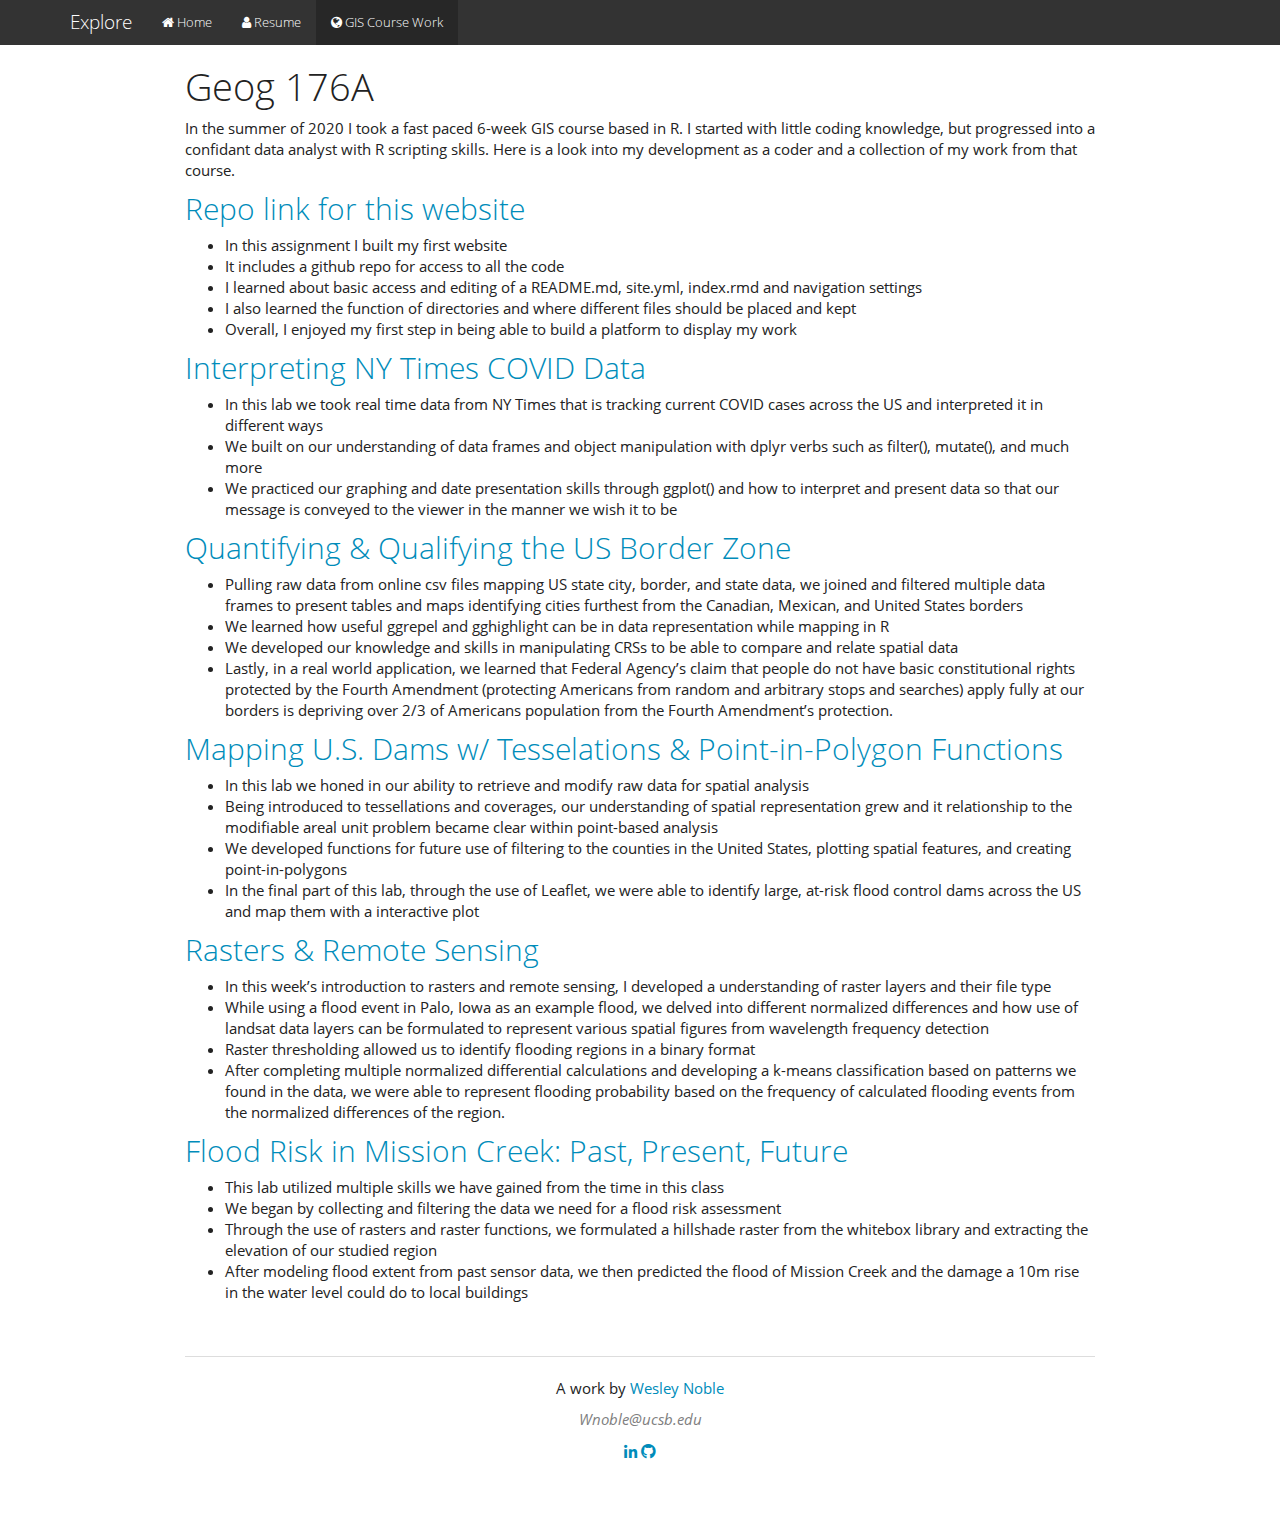
<file: geog176A.html>
<!DOCTYPE html>

<html>

<head>

<meta charset="utf-8" />
<meta name="generator" content="pandoc" />
<meta http-equiv="X-UA-Compatible" content="IE=EDGE" />




<title>Geog 176A</title>

<script src="site_libs/jquery-1.11.3/jquery.min.js"></script>
<meta name="viewport" content="width=device-width, initial-scale=1" />
<link href="site_libs/bootstrap-3.3.5/css/yeti.min.css" rel="stylesheet" />
<script src="site_libs/bootstrap-3.3.5/js/bootstrap.min.js"></script>
<script src="site_libs/bootstrap-3.3.5/shim/html5shiv.min.js"></script>
<script src="site_libs/bootstrap-3.3.5/shim/respond.min.js"></script>
<script src="site_libs/navigation-1.1/tabsets.js"></script>
<link href="site_libs/highlightjs-9.12.0/default.css" rel="stylesheet" />
<script src="site_libs/highlightjs-9.12.0/highlight.js"></script>
<link href="site_libs/font-awesome-5.1.0/css/all.css" rel="stylesheet" />
<link href="site_libs/font-awesome-5.1.0/css/v4-shims.css" rel="stylesheet" />

<style type="text/css">code{white-space: pre;}</style>
<style type="text/css">
  pre:not([class]) {
    background-color: white;
  }
</style>
<script type="text/javascript">
if (window.hljs) {
  hljs.configure({languages: []});
  hljs.initHighlightingOnLoad();
  if (document.readyState && document.readyState === "complete") {
    window.setTimeout(function() { hljs.initHighlighting(); }, 0);
  }
}
</script>



<style type="text/css">
h1 {
  font-size: 34px;
}
h1.title {
  font-size: 38px;
}
h2 {
  font-size: 30px;
}
h3 {
  font-size: 24px;
}
h4 {
  font-size: 18px;
}
h5 {
  font-size: 16px;
}
h6 {
  font-size: 12px;
}
.table th:not([align]) {
  text-align: left;
}
</style>




<style type = "text/css">
.main-container {
  max-width: 940px;
  margin-left: auto;
  margin-right: auto;
}
code {
  color: inherit;
  background-color: rgba(0, 0, 0, 0.04);
}
img {
  max-width:100%;
}
.tabbed-pane {
  padding-top: 12px;
}
.html-widget {
  margin-bottom: 20px;
}
button.code-folding-btn:focus {
  outline: none;
}
summary {
  display: list-item;
}
</style>


<style type="text/css">
/* padding for bootstrap navbar */
body {
  padding-top: 45px;
  padding-bottom: 40px;
}
/* offset scroll position for anchor links (for fixed navbar)  */
.section h1 {
  padding-top: 50px;
  margin-top: -50px;
}
.section h2 {
  padding-top: 50px;
  margin-top: -50px;
}
.section h3 {
  padding-top: 50px;
  margin-top: -50px;
}
.section h4 {
  padding-top: 50px;
  margin-top: -50px;
}
.section h5 {
  padding-top: 50px;
  margin-top: -50px;
}
.section h6 {
  padding-top: 50px;
  margin-top: -50px;
}
.dropdown-submenu {
  position: relative;
}
.dropdown-submenu>.dropdown-menu {
  top: 0;
  left: 100%;
  margin-top: -6px;
  margin-left: -1px;
  border-radius: 0 6px 6px 6px;
}
.dropdown-submenu:hover>.dropdown-menu {
  display: block;
}
.dropdown-submenu>a:after {
  display: block;
  content: " ";
  float: right;
  width: 0;
  height: 0;
  border-color: transparent;
  border-style: solid;
  border-width: 5px 0 5px 5px;
  border-left-color: #cccccc;
  margin-top: 5px;
  margin-right: -10px;
}
.dropdown-submenu:hover>a:after {
  border-left-color: #ffffff;
}
.dropdown-submenu.pull-left {
  float: none;
}
.dropdown-submenu.pull-left>.dropdown-menu {
  left: -100%;
  margin-left: 10px;
  border-radius: 6px 0 6px 6px;
}
</style>

<script>
// manage active state of menu based on current page
$(document).ready(function () {
  // active menu anchor
  href = window.location.pathname
  href = href.substr(href.lastIndexOf('/') + 1)
  if (href === "")
    href = "index.html";
  var menuAnchor = $('a[href="' + href + '"]');

  // mark it active
  menuAnchor.parent().addClass('active');

  // if it's got a parent navbar menu mark it active as well
  menuAnchor.closest('li.dropdown').addClass('active');
});
</script>

<!-- tabsets -->

<style type="text/css">
.tabset-dropdown > .nav-tabs {
  display: inline-table;
  max-height: 500px;
  min-height: 44px;
  overflow-y: auto;
  background: white;
  border: 1px solid #ddd;
  border-radius: 4px;
}

.tabset-dropdown > .nav-tabs > li.active:before {
  content: "";
  font-family: 'Glyphicons Halflings';
  display: inline-block;
  padding: 10px;
  border-right: 1px solid #ddd;
}

.tabset-dropdown > .nav-tabs.nav-tabs-open > li.active:before {
  content: "&#xe258;";
  border: none;
}

.tabset-dropdown > .nav-tabs.nav-tabs-open:before {
  content: "";
  font-family: 'Glyphicons Halflings';
  display: inline-block;
  padding: 10px;
  border-right: 1px solid #ddd;
}

.tabset-dropdown > .nav-tabs > li.active {
  display: block;
}

.tabset-dropdown > .nav-tabs > li > a,
.tabset-dropdown > .nav-tabs > li > a:focus,
.tabset-dropdown > .nav-tabs > li > a:hover {
  border: none;
  display: inline-block;
  border-radius: 4px;
  background-color: transparent;
}

.tabset-dropdown > .nav-tabs.nav-tabs-open > li {
  display: block;
  float: none;
}

.tabset-dropdown > .nav-tabs > li {
  display: none;
}
</style>

<!-- code folding -->




</head>

<body>


<div class="container-fluid main-container">




<div class="navbar navbar-default  navbar-fixed-top" role="navigation">
  <div class="container">
    <div class="navbar-header">
      <button type="button" class="navbar-toggle collapsed" data-toggle="collapse" data-target="#navbar">
        <span class="icon-bar"></span>
        <span class="icon-bar"></span>
        <span class="icon-bar"></span>
      </button>
      <a class="navbar-brand" href="index.html">Explore</a>
    </div>
    <div id="navbar" class="navbar-collapse collapse">
      <ul class="nav navbar-nav">
        <li>
  <a href="index.html">
    <span class="fa fa-home"></span>
     
    Home
  </a>
</li>
<li>
  <a href="Wesley-Noble-CV.html">
    <span class="fa fa-user"></span>
     
    Resume
  </a>
</li>
<li>
  <a href="geog176A.html">
    <span class="fa fa-globe"></span>
     
    GIS Course Work
  </a>
</li>
      </ul>
      <ul class="nav navbar-nav navbar-right">
        
      </ul>
    </div><!--/.nav-collapse -->
  </div><!--/.container -->
</div><!--/.navbar -->

<div class="fluid-row" id="header">



<h1 class="title toc-ignore">Geog 176A</h1>

</div>


<div class="mycontent">

<p>In the summer of 2020 I took a fast paced 6-week GIS course based in R. I started with little coding knowledge, but progressed into a confidant data analyst with R scripting skills. Here is a look into my development as a coder and a collection of my work from that course.</p>
<div id="repo-link-for-this-website" class="section level2">
<h2><a href="https://github.com/Wes-Noble/Wes-Noble.github.io">Repo link for this website</a></h2>
<ul>
<li>In this assignment I built my first website</li>
<li>It includes a github repo for access to all the code</li>
<li>I learned about basic access and editing of a README.md, site.yml, index.rmd and navigation settings</li>
<li>I also learned the function of directories and where different files should be placed and kept</li>
<li>Overall, I enjoyed my first step in being able to build a platform to display my work</li>
</ul>
</div>
<div id="interpreting-ny-times-covid-data" class="section level2">
<h2><a href="https://wes-noble.github.io/geog-176A-labs/lab-02.html">Interpreting NY Times COVID Data</a></h2>
<ul>
<li>In this lab we took real time data from NY Times that is tracking current COVID cases across the US and interpreted it in different ways</li>
<li>We built on our understanding of data frames and object manipulation with dplyr verbs such as filter(), mutate(), and much more</li>
<li>We practiced our graphing and date presentation skills through ggplot() and how to interpret and present data so that our message is conveyed to the viewer in the manner we wish it to be</li>
</ul>
</div>
<div id="quantifying-qualifying-the-us-border-zone" class="section level2">
<h2><a href="https://wes-noble.github.io/geog-176A-labs/lab-03.html">Quantifying &amp; Qualifying the US Border Zone</a></h2>
<ul>
<li>Pulling raw data from online csv files mapping US state city, border, and state data, we joined and filtered multiple data frames to present tables and maps identifying cities furthest from the Canadian, Mexican, and United States borders</li>
<li>We learned how useful ggrepel and gghighlight can be in data representation while mapping in R</li>
<li>We developed our knowledge and skills in manipulating CRSs to be able to compare and relate spatial data</li>
<li>Lastly, in a real world application, we learned that Federal Agency’s claim that people do not have basic constitutional rights protected by the Fourth Amendment (protecting Americans from random and arbitrary stops and searches) apply fully at our borders is depriving over 2/3 of Americans population from the Fourth Amendment’s protection.</li>
</ul>
</div>
<div id="mapping-u.s.-dams-w-tesselations-point-in-polygon-functions" class="section level2">
<h2><a href="https://wes-noble.github.io/geog-176A-labs/lab-04.html">Mapping U.S. Dams w/ Tesselations &amp; Point-in-Polygon Functions</a></h2>
<ul>
<li>In this lab we honed in our ability to retrieve and modify raw data for spatial analysis</li>
<li>Being introduced to tessellations and coverages, our understanding of spatial representation grew and it relationship to the modifiable areal unit problem became clear within point-based analysis</li>
<li>We developed functions for future use of filtering to the counties in the United States, plotting spatial features, and creating point-in-polygons</li>
<li>In the final part of this lab, through the use of Leaflet, we were able to identify large, at-risk flood control dams across the US and map them with a interactive plot</li>
</ul>
</div>
<div id="rasters-remote-sensing" class="section level2">
<h2><a href="https://wes-noble.github.io/geog-176A-labs/lab-05.html">Rasters &amp; Remote Sensing</a></h2>
<ul>
<li>In this week’s introduction to rasters and remote sensing, I developed a understanding of raster layers and their file type</li>
<li>While using a flood event in Palo, Iowa as an example flood, we delved into different normalized differences and how use of landsat data layers can be formulated to represent various spatial figures from wavelength frequency detection</li>
<li>Raster thresholding allowed us to identify flooding regions in a binary format</li>
<li>After completing multiple normalized differential calculations and developing a k-means classification based on patterns we found in the data, we were able to represent flooding probability based on the frequency of calculated flooding events from the normalized differences of the region.</li>
</ul>
</div>
<div id="flood-risk-in-mission-creek-past-present-future" class="section level2">
<h2><a href="https://wes-noble.github.io/geog-176A-labs/lab-06.html">Flood Risk in Mission Creek: Past, Present, Future</a></h2>
<ul>
<li>This lab utilized multiple skills we have gained from the time in this class</li>
<li>We began by collecting and filtering the data we need for a flood risk assessment</li>
<li>Through the use of rasters and raster functions, we formulated a hillshade raster from the whitebox library and extracting the elevation of our studied region</li>
<li>After modeling flood extent from past sensor data, we then predicted the flood of Mission Creek and the damage a 10m rise in the water level could do to local buildings</li>
</ul>
</div>

&nbsp;
<hr />
<p style="text-align: center;">A work by <a href="https://github.com/Wes-Noble">Wesley Noble</a></p>
<p style="text-align: center;"><span style="color: #808080;"><em>Wnoble@ucsb.edu</em></span></p>

<!-- Add icon library -->
<link rel="stylesheet" href="https://cdnjs.cloudflare.com/ajax/libs/font-awesome/4.7.0/css/font-awesome.min.css">

<!-- Add font awesome icons -->
<p style="text-align: center;">
    <a href="https://www.linkedin.com/in/wesley-noble-a855491b6/" class="fa fa-linkedin"></a>
    <a href="https://github.com/Wes-Noble" class="fa fa-github"></a>
</p>

&nbsp;



</div>

<script>

// add bootstrap table styles to pandoc tables
function bootstrapStylePandocTables() {
  $('tr.header').parent('thead').parent('table').addClass('table table-condensed');
}
$(document).ready(function () {
  bootstrapStylePandocTables();
});


</script>

<!-- tabsets -->

<script>
$(document).ready(function () {
  window.buildTabsets("TOC");
});

$(document).ready(function () {
  $('.tabset-dropdown > .nav-tabs > li').click(function () {
    $(this).parent().toggleClass('nav-tabs-open')
  });
});
</script>

<!-- code folding -->


<!-- dynamically load mathjax for compatibility with self-contained -->
<script>
  (function () {
    var script = document.createElement("script");
    script.type = "text/javascript";
    script.src  = "https://mathjax.rstudio.com/latest/MathJax.js?config=TeX-AMS-MML_HTMLorMML";
    document.getElementsByTagName("head")[0].appendChild(script);
  })();
</script>

</body>
</html>
</file>
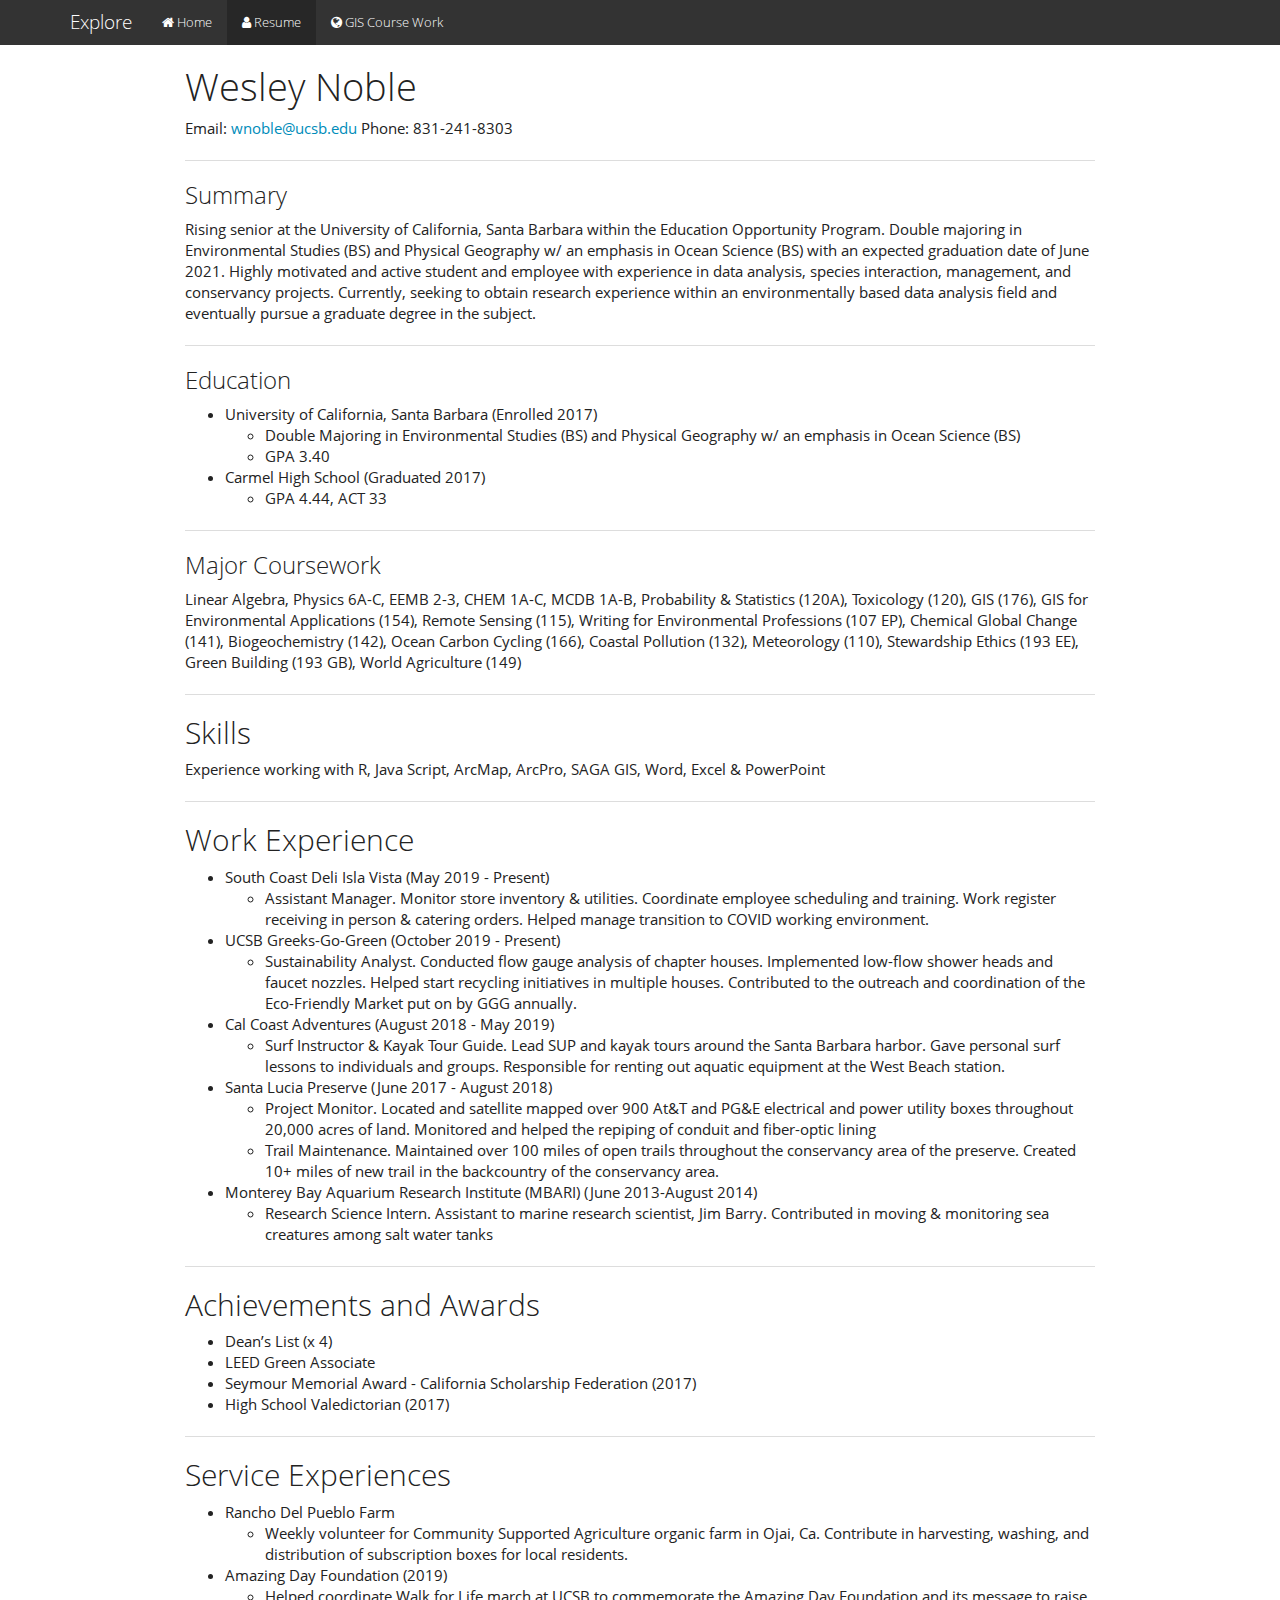
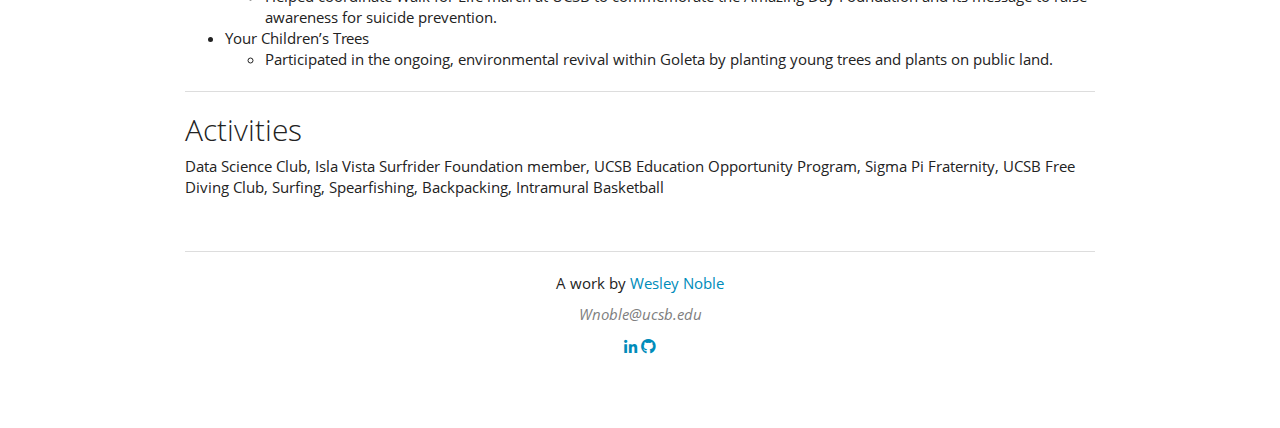
<file: Wesley-Noble-CV.html>
<!DOCTYPE html>

<html>

<head>

<meta charset="utf-8" />
<meta name="generator" content="pandoc" />
<meta http-equiv="X-UA-Compatible" content="IE=EDGE" />




<title>Wesley Noble</title>

<script src="site_libs/jquery-1.11.3/jquery.min.js"></script>
<meta name="viewport" content="width=device-width, initial-scale=1" />
<link href="site_libs/bootstrap-3.3.5/css/yeti.min.css" rel="stylesheet" />
<script src="site_libs/bootstrap-3.3.5/js/bootstrap.min.js"></script>
<script src="site_libs/bootstrap-3.3.5/shim/html5shiv.min.js"></script>
<script src="site_libs/bootstrap-3.3.5/shim/respond.min.js"></script>
<script src="site_libs/navigation-1.1/tabsets.js"></script>
<link href="site_libs/highlightjs-9.12.0/default.css" rel="stylesheet" />
<script src="site_libs/highlightjs-9.12.0/highlight.js"></script>
<link href="site_libs/font-awesome-5.1.0/css/all.css" rel="stylesheet" />
<link href="site_libs/font-awesome-5.1.0/css/v4-shims.css" rel="stylesheet" />

<style type="text/css">code{white-space: pre;}</style>
<style type="text/css">
  pre:not([class]) {
    background-color: white;
  }
</style>
<script type="text/javascript">
if (window.hljs) {
  hljs.configure({languages: []});
  hljs.initHighlightingOnLoad();
  if (document.readyState && document.readyState === "complete") {
    window.setTimeout(function() { hljs.initHighlighting(); }, 0);
  }
}
</script>



<style type="text/css">
h1 {
  font-size: 34px;
}
h1.title {
  font-size: 38px;
}
h2 {
  font-size: 30px;
}
h3 {
  font-size: 24px;
}
h4 {
  font-size: 18px;
}
h5 {
  font-size: 16px;
}
h6 {
  font-size: 12px;
}
.table th:not([align]) {
  text-align: left;
}
</style>




<style type = "text/css">
.main-container {
  max-width: 940px;
  margin-left: auto;
  margin-right: auto;
}
code {
  color: inherit;
  background-color: rgba(0, 0, 0, 0.04);
}
img {
  max-width:100%;
}
.tabbed-pane {
  padding-top: 12px;
}
.html-widget {
  margin-bottom: 20px;
}
button.code-folding-btn:focus {
  outline: none;
}
summary {
  display: list-item;
}
</style>


<style type="text/css">
/* padding for bootstrap navbar */
body {
  padding-top: 45px;
  padding-bottom: 40px;
}
/* offset scroll position for anchor links (for fixed navbar)  */
.section h1 {
  padding-top: 50px;
  margin-top: -50px;
}
.section h2 {
  padding-top: 50px;
  margin-top: -50px;
}
.section h3 {
  padding-top: 50px;
  margin-top: -50px;
}
.section h4 {
  padding-top: 50px;
  margin-top: -50px;
}
.section h5 {
  padding-top: 50px;
  margin-top: -50px;
}
.section h6 {
  padding-top: 50px;
  margin-top: -50px;
}
.dropdown-submenu {
  position: relative;
}
.dropdown-submenu>.dropdown-menu {
  top: 0;
  left: 100%;
  margin-top: -6px;
  margin-left: -1px;
  border-radius: 0 6px 6px 6px;
}
.dropdown-submenu:hover>.dropdown-menu {
  display: block;
}
.dropdown-submenu>a:after {
  display: block;
  content: " ";
  float: right;
  width: 0;
  height: 0;
  border-color: transparent;
  border-style: solid;
  border-width: 5px 0 5px 5px;
  border-left-color: #cccccc;
  margin-top: 5px;
  margin-right: -10px;
}
.dropdown-submenu:hover>a:after {
  border-left-color: #ffffff;
}
.dropdown-submenu.pull-left {
  float: none;
}
.dropdown-submenu.pull-left>.dropdown-menu {
  left: -100%;
  margin-left: 10px;
  border-radius: 6px 0 6px 6px;
}
</style>

<script>
// manage active state of menu based on current page
$(document).ready(function () {
  // active menu anchor
  href = window.location.pathname
  href = href.substr(href.lastIndexOf('/') + 1)
  if (href === "")
    href = "index.html";
  var menuAnchor = $('a[href="' + href + '"]');

  // mark it active
  menuAnchor.parent().addClass('active');

  // if it's got a parent navbar menu mark it active as well
  menuAnchor.closest('li.dropdown').addClass('active');
});
</script>

<!-- tabsets -->

<style type="text/css">
.tabset-dropdown > .nav-tabs {
  display: inline-table;
  max-height: 500px;
  min-height: 44px;
  overflow-y: auto;
  background: white;
  border: 1px solid #ddd;
  border-radius: 4px;
}

.tabset-dropdown > .nav-tabs > li.active:before {
  content: "";
  font-family: 'Glyphicons Halflings';
  display: inline-block;
  padding: 10px;
  border-right: 1px solid #ddd;
}

.tabset-dropdown > .nav-tabs.nav-tabs-open > li.active:before {
  content: "&#xe258;";
  border: none;
}

.tabset-dropdown > .nav-tabs.nav-tabs-open:before {
  content: "";
  font-family: 'Glyphicons Halflings';
  display: inline-block;
  padding: 10px;
  border-right: 1px solid #ddd;
}

.tabset-dropdown > .nav-tabs > li.active {
  display: block;
}

.tabset-dropdown > .nav-tabs > li > a,
.tabset-dropdown > .nav-tabs > li > a:focus,
.tabset-dropdown > .nav-tabs > li > a:hover {
  border: none;
  display: inline-block;
  border-radius: 4px;
  background-color: transparent;
}

.tabset-dropdown > .nav-tabs.nav-tabs-open > li {
  display: block;
  float: none;
}

.tabset-dropdown > .nav-tabs > li {
  display: none;
}
</style>

<!-- code folding -->




</head>

<body>


<div class="container-fluid main-container">




<div class="navbar navbar-default  navbar-fixed-top" role="navigation">
  <div class="container">
    <div class="navbar-header">
      <button type="button" class="navbar-toggle collapsed" data-toggle="collapse" data-target="#navbar">
        <span class="icon-bar"></span>
        <span class="icon-bar"></span>
        <span class="icon-bar"></span>
      </button>
      <a class="navbar-brand" href="index.html">Explore</a>
    </div>
    <div id="navbar" class="navbar-collapse collapse">
      <ul class="nav navbar-nav">
        <li>
  <a href="index.html">
    <span class="fa fa-home"></span>
     
    Home
  </a>
</li>
<li>
  <a href="Wesley-Noble-CV.html">
    <span class="fa fa-user"></span>
     
    Resume
  </a>
</li>
<li>
  <a href="geog176A.html">
    <span class="fa fa-globe"></span>
     
    GIS Course Work
  </a>
</li>
      </ul>
      <ul class="nav navbar-nav navbar-right">
        
      </ul>
    </div><!--/.nav-collapse -->
  </div><!--/.container -->
</div><!--/.navbar -->

<div class="fluid-row" id="header">



<h1 class="title toc-ignore">Wesley Noble</h1>

</div>


<p>Email: <a href="mailto:wnoble@ucsb.edu" class="email">wnoble@ucsb.edu</a> Phone: 831-241-8303</p>
<hr />
<div id="summary" class="section level3">
<h3>Summary</h3>
<p>Rising senior at the University of California, Santa Barbara within the Education Opportunity Program. Double majoring in Environmental Studies (BS) and Physical Geography w/ an emphasis in Ocean Science (BS) with an expected graduation date of June 2021. Highly motivated and active student and employee with experience in data analysis, species interaction, management, and conservancy projects. Currently, seeking to obtain research experience within an environmentally based data analysis field and eventually pursue a graduate degree in the subject.</p>
<hr />
</div>
<div id="education" class="section level3">
<h3>Education</h3>
<ul>
<li>University of California, Santa Barbara (Enrolled 2017)
<ul>
<li>Double Majoring in Environmental Studies (BS) and Physical Geography w/ an emphasis in Ocean Science (BS)</li>
<li>GPA 3.40</li>
</ul></li>
<li>Carmel High School (Graduated 2017)
<ul>
<li>GPA 4.44, ACT 33</li>
</ul></li>
</ul>
<hr />
</div>
<div id="major-coursework" class="section level3">
<h3>Major Coursework</h3>
<p>Linear Algebra, Physics 6A-C, EEMB 2-3, CHEM 1A-C, MCDB 1A-B, Probability &amp; Statistics (120A), Toxicology (120), GIS (176), GIS for Environmental Applications (154), Remote Sensing (115), Writing for Environmental Professions (107 EP), Chemical Global Change (141), Biogeochemistry (142), Ocean Carbon Cycling (166), Coastal Pollution (132), Meteorology (110), Stewardship Ethics (193 EE), Green Building (193 GB), World Agriculture (149)</p>
<hr />
</div>
<div id="skills" class="section level2">
<h2>Skills</h2>
<p>Experience working with R, Java Script, ArcMap, ArcPro, SAGA GIS, Word, Excel &amp; PowerPoint</p>
<hr />
</div>
<div id="work-experience" class="section level2">
<h2>Work Experience</h2>
<ul>
<li>South Coast Deli Isla Vista (May 2019 - Present)
<ul>
<li>Assistant Manager. Monitor store inventory &amp; utilities. Coordinate employee scheduling and training. Work register receiving in person &amp; catering orders. Helped manage transition to COVID working environment.</li>
</ul></li>
<li>UCSB Greeks-Go-Green (October 2019 - Present)
<ul>
<li>Sustainability Analyst. Conducted flow gauge analysis of chapter houses. Implemented low-flow shower heads and faucet nozzles. Helped start recycling initiatives in multiple houses. Contributed to the outreach and coordination of the Eco-Friendly Market put on by GGG annually.</li>
</ul></li>
<li>Cal Coast Adventures (August 2018 - May 2019)
<ul>
<li>Surf Instructor &amp; Kayak Tour Guide. Lead SUP and kayak tours around the Santa Barbara harbor. Gave personal surf lessons to individuals and groups. Responsible for renting out aquatic equipment at the West Beach station.</li>
</ul></li>
<li>Santa Lucia Preserve (June 2017 - August 2018)
<ul>
<li>Project Monitor. Located and satellite mapped over 900 At&amp;T and PG&amp;E electrical and power utility boxes throughout 20,000 acres of land. Monitored and helped the repiping of conduit and fiber-optic lining</li>
<li>Trail Maintenance. Maintained over 100 miles of open trails throughout the conservancy area of the preserve. Created 10+ miles of new trail in the backcountry of the conservancy area.</li>
</ul></li>
<li>Monterey Bay Aquarium Research Institute (MBARI) (June 2013-August 2014)
<ul>
<li>Research Science Intern. Assistant to marine research scientist, Jim Barry. Contributed in moving &amp; monitoring sea creatures among salt water tanks</li>
</ul></li>
</ul>
<hr />
</div>
<div id="achievements-and-awards" class="section level2">
<h2>Achievements and Awards</h2>
<ul>
<li>Dean’s List (x 4)</li>
<li>LEED Green Associate</li>
<li>Seymour Memorial Award - California Scholarship Federation (2017)</li>
<li>High School Valedictorian (2017)</li>
</ul>
<hr />
</div>
<div id="service-experiences" class="section level2">
<h2>Service Experiences</h2>
<ul>
<li>Rancho Del Pueblo Farm
<ul>
<li>Weekly volunteer for Community Supported Agriculture organic farm in Ojai, Ca. Contribute in harvesting, washing, and distribution of subscription boxes for local residents.</li>
</ul></li>
<li>Amazing Day Foundation (2019)
<ul>
<li>Helped coordinate Walk for Life march at UCSB to commemorate the Amazing Day Foundation and its message to raise awareness for suicide prevention.</li>
</ul></li>
<li>Your Children’s Trees
<ul>
<li>Participated in the ongoing, environmental revival within Goleta by planting young trees and plants on public land.</li>
</ul></li>
</ul>
<hr />
</div>
<div id="activities" class="section level2">
<h2>Activities</h2>
<p>Data Science Club, Isla Vista Surfrider Foundation member, UCSB Education Opportunity Program, Sigma Pi Fraternity, UCSB Free Diving Club, Surfing, Spearfishing, Backpacking, Intramural Basketball</p>
</div>

&nbsp;
<hr />
<p style="text-align: center;">A work by <a href="https://github.com/Wes-Noble">Wesley Noble</a></p>
<p style="text-align: center;"><span style="color: #808080;"><em>Wnoble@ucsb.edu</em></span></p>

<!-- Add icon library -->
<link rel="stylesheet" href="https://cdnjs.cloudflare.com/ajax/libs/font-awesome/4.7.0/css/font-awesome.min.css">

<!-- Add font awesome icons -->
<p style="text-align: center;">
    <a href="https://www.linkedin.com/in/wesley-noble-a855491b6/" class="fa fa-linkedin"></a>
    <a href="https://github.com/Wes-Noble" class="fa fa-github"></a>
</p>

&nbsp;



</div>

<script>

// add bootstrap table styles to pandoc tables
function bootstrapStylePandocTables() {
  $('tr.header').parent('thead').parent('table').addClass('table table-condensed');
}
$(document).ready(function () {
  bootstrapStylePandocTables();
});


</script>

<!-- tabsets -->

<script>
$(document).ready(function () {
  window.buildTabsets("TOC");
});

$(document).ready(function () {
  $('.tabset-dropdown > .nav-tabs > li').click(function () {
    $(this).parent().toggleClass('nav-tabs-open')
  });
});
</script>

<!-- code folding -->


<!-- dynamically load mathjax for compatibility with self-contained -->
<script>
  (function () {
    var script = document.createElement("script");
    script.type = "text/javascript";
    script.src  = "https://mathjax.rstudio.com/latest/MathJax.js?config=TeX-AMS-MML_HTMLorMML";
    document.getElementsByTagName("head")[0].appendChild(script);
  })();
</script>

</body>
</html>
</file>
<file: site_libs/highlightjs-9.12.0/default.css>
.hljs-literal {
  color: #990073;
}

.hljs-number {
  color: #099;
}

.hljs-comment {
  color: #998;
  font-style: italic;
}

.hljs-keyword {
  color: #900;
  font-weight: bold;
}

.hljs-string {
  color: #d14;
}
</file>
<file: site_libs/bootstrap-3.3.5/css/yeti.min.css>
@font-face {
  font-family: 'Open Sans';
  font-style: normal;
  font-weight: 300;
  src: url(fonts/OpenSansLight.ttf) format('truetype');
}
@font-face {
  font-family: 'Open Sans';
  font-style: normal;
  font-weight: 400;
  src: url(fonts/OpenSans.ttf) format('truetype');
}
@font-face {
  font-family: 'Open Sans';
  font-style: normal;
  font-weight: 700;
  src: url(fonts/OpenSansBold.ttf) format('truetype');
}
@font-face {
  font-family: 'Open Sans';
  font-style: italic;
  font-weight: 300;
  src: url(fonts/OpenSansLightItalic.ttf) format('truetype');
}
@font-face {
  font-family: 'Open Sans';
  font-style: italic;
  font-weight: 400;
  src: url(fonts/OpenSansItalic.ttf) format('truetype');
}
@font-face {
  font-family: 'Open Sans';
  font-style: italic;
  font-weight: 700;
  src: url(fonts/OpenSansBoldItalic.ttf) format('truetype');
}


/*!
 * bootswatch v3.3.6
 * Homepage: http://bootswatch.com
 * Copyright 2012-2015 Thomas Park
 * Licensed under MIT
 * Based on Bootstrap
*//*!
 * Bootstrap v3.3.6 (http://getbootstrap.com)
 * Copyright 2011-2015 Twitter, Inc.
 * Licensed under MIT (https://github.com/twbs/bootstrap/blob/master/LICENSE)
 *//*! normalize.css v3.0.3 | MIT License | github.com/necolas/normalize.css */html{font-family:sans-serif;-ms-text-size-adjust:100%;-webkit-text-size-adjust:100%}body{margin:0}article,aside,details,figcaption,figure,footer,header,hgroup,main,menu,nav,section,summary{display:block}audio,canvas,progress,video{display:inline-block;vertical-align:baseline}audio:not([controls]){display:none;height:0}[hidden],template{display:none}a{background-color:transparent}a:active,a:hover{outline:0}abbr[title]{border-bottom:1px dotted}b,strong{font-weight:bold}dfn{font-style:italic}h1{font-size:2em;margin:0.67em 0}mark{background:#ff0;color:#000}small{font-size:80%}sub,sup{font-size:75%;line-height:0;position:relative;vertical-align:baseline}sup{top:-0.5em}sub{bottom:-0.25em}img{border:0}svg:not(:root){overflow:hidden}figure{margin:1em 40px}hr{-webkit-box-sizing:content-box;-moz-box-sizing:content-box;box-sizing:content-box;height:0}pre{overflow:auto}code,kbd,pre,samp{font-family:monospace, monospace;font-size:1em}button,input,optgroup,select,textarea{color:inherit;font:inherit;margin:0}button{overflow:visible}button,select{text-transform:none}button,html input[type="button"],input[type="reset"],input[type="submit"]{-webkit-appearance:button;cursor:pointer}button[disabled],html input[disabled]{cursor:default}button::-moz-focus-inner,input::-moz-focus-inner{border:0;padding:0}input{line-height:normal}input[type="checkbox"],input[type="radio"]{-webkit-box-sizing:border-box;-moz-box-sizing:border-box;box-sizing:border-box;padding:0}input[type="number"]::-webkit-inner-spin-button,input[type="number"]::-webkit-outer-spin-button{height:auto}input[type="search"]{-webkit-appearance:textfield;-webkit-box-sizing:content-box;-moz-box-sizing:content-box;box-sizing:content-box}input[type="search"]::-webkit-search-cancel-button,input[type="search"]::-webkit-search-decoration{-webkit-appearance:none}fieldset{border:1px solid #c0c0c0;margin:0 2px;padding:0.35em 0.625em 0.75em}legend{border:0;padding:0}textarea{overflow:auto}optgroup{font-weight:bold}table{border-collapse:collapse;border-spacing:0}td,th{padding:0}/*! Source: https://github.com/h5bp/html5-boilerplate/blob/master/src/css/main.css */@media print{*,*:before,*:after{background:transparent !important;color:#000 !important;-webkit-box-shadow:none !important;box-shadow:none !important;text-shadow:none !important}a,a:visited{text-decoration:underline}a[href]:after{content:" (" attr(href) ")"}abbr[title]:after{content:" (" attr(title) ")"}a[href^="#"]:after,a[href^="javascript:"]:after{content:""}pre,blockquote{border:1px solid #999;page-break-inside:avoid}thead{display:table-header-group}tr,img{page-break-inside:avoid}img{max-width:100% !important}p,h2,h3{orphans:3;widows:3}h2,h3{page-break-after:avoid}.navbar{display:none}.btn>.caret,.dropup>.btn>.caret{border-top-color:#000 !important}.label{border:1px solid #000}.table{border-collapse:collapse !important}.table td,.table th{background-color:#fff !important}.table-bordered th,.table-bordered td{border:1px solid #ddd !important}}@font-face{font-family:'Glyphicons Halflings';src:url('../fonts/glyphicons-halflings-regular.eot');src:url('../fonts/glyphicons-halflings-regular.eot?#iefix') format('embedded-opentype'),url('../fonts/glyphicons-halflings-regular.woff') format('woff'),url('../fonts/glyphicons-halflings-regular.ttf') format('truetype'),url('../fonts/glyphicons-halflings-regular.svg#glyphicons_halflingsregular') format('svg')}.glyphicon{position:relative;top:1px;display:inline-block;font-family:'Glyphicons Halflings';font-style:normal;font-weight:normal;line-height:1;-webkit-font-smoothing:antialiased;-moz-osx-font-smoothing:grayscale}.glyphicon-asterisk:before{content:"\002a"}.glyphicon-plus:before{content:"\002b"}.glyphicon-euro:before,.glyphicon-eur:before{content:"\20ac"}.glyphicon-minus:before{content:"\2212"}.glyphicon-cloud:before{content:"\2601"}.glyphicon-envelope:before{content:"\2709"}.glyphicon-pencil:before{content:"\270f"}.glyphicon-glass:before{content:"\e001"}.glyphicon-music:before{content:"\e002"}.glyphicon-search:before{content:"\e003"}.glyphicon-heart:before{content:"\e005"}.glyphicon-star:before{content:"\e006"}.glyphicon-star-empty:before{content:"\e007"}.glyphicon-user:before{content:"\e008"}.glyphicon-film:before{content:"\e009"}.glyphicon-th-large:before{content:"\e010"}.glyphicon-th:before{content:"\e011"}.glyphicon-th-list:before{content:"\e012"}.glyphicon-ok:before{content:"\e013"}.glyphicon-remove:before{content:"\e014"}.glyphicon-zoom-in:before{content:"\e015"}.glyphicon-zoom-out:before{content:"\e016"}.glyphicon-off:before{content:"\e017"}.glyphicon-signal:before{content:"\e018"}.glyphicon-cog:before{content:"\e019"}.glyphicon-trash:before{content:"\e020"}.glyphicon-home:before{content:"\e021"}.glyphicon-file:before{content:"\e022"}.glyphicon-time:before{content:"\e023"}.glyphicon-road:before{content:"\e024"}.glyphicon-download-alt:before{content:"\e025"}.glyphicon-download:before{content:"\e026"}.glyphicon-upload:before{content:"\e027"}.glyphicon-inbox:before{content:"\e028"}.glyphicon-play-circle:before{content:"\e029"}.glyphicon-repeat:before{content:"\e030"}.glyphicon-refresh:before{content:"\e031"}.glyphicon-list-alt:before{content:"\e032"}.glyphicon-lock:before{content:"\e033"}.glyphicon-flag:before{content:"\e034"}.glyphicon-headphones:before{content:"\e035"}.glyphicon-volume-off:before{content:"\e036"}.glyphicon-volume-down:before{content:"\e037"}.glyphicon-volume-up:before{content:"\e038"}.glyphicon-qrcode:before{content:"\e039"}.glyphicon-barcode:before{content:"\e040"}.glyphicon-tag:before{content:"\e041"}.glyphicon-tags:before{content:"\e042"}.glyphicon-book:before{content:"\e043"}.glyphicon-bookmark:before{content:"\e044"}.glyphicon-print:before{content:"\e045"}.glyphicon-camera:before{content:"\e046"}.glyphicon-font:before{content:"\e047"}.glyphicon-bold:before{content:"\e048"}.glyphicon-italic:before{content:"\e049"}.glyphicon-text-height:before{content:"\e050"}.glyphicon-text-width:before{content:"\e051"}.glyphicon-align-left:before{content:"\e052"}.glyphicon-align-center:before{content:"\e053"}.glyphicon-align-right:before{content:"\e054"}.glyphicon-align-justify:before{content:"\e055"}.glyphicon-list:before{content:"\e056"}.glyphicon-indent-left:before{content:"\e057"}.glyphicon-indent-right:before{content:"\e058"}.glyphicon-facetime-video:before{content:"\e059"}.glyphicon-picture:before{content:"\e060"}.glyphicon-map-marker:before{content:"\e062"}.glyphicon-adjust:before{content:"\e063"}.glyphicon-tint:before{content:"\e064"}.glyphicon-edit:before{content:"\e065"}.glyphicon-share:before{content:"\e066"}.glyphicon-check:before{content:"\e067"}.glyphicon-move:before{content:"\e068"}.glyphicon-step-backward:before{content:"\e069"}.glyphicon-fast-backward:before{content:"\e070"}.glyphicon-backward:before{content:"\e071"}.glyphicon-play:before{content:"\e072"}.glyphicon-pause:before{content:"\e073"}.glyphicon-stop:before{content:"\e074"}.glyphicon-forward:before{content:"\e075"}.glyphicon-fast-forward:before{content:"\e076"}.glyphicon-step-forward:before{content:"\e077"}.glyphicon-eject:before{content:"\e078"}.glyphicon-chevron-left:before{content:"\e079"}.glyphicon-chevron-right:before{content:"\e080"}.glyphicon-plus-sign:before{content:"\e081"}.glyphicon-minus-sign:before{content:"\e082"}.glyphicon-remove-sign:before{content:"\e083"}.glyphicon-ok-sign:before{content:"\e084"}.glyphicon-question-sign:before{content:"\e085"}.glyphicon-info-sign:before{content:"\e086"}.glyphicon-screenshot:before{content:"\e087"}.glyphicon-remove-circle:before{content:"\e088"}.glyphicon-ok-circle:before{content:"\e089"}.glyphicon-ban-circle:before{content:"\e090"}.glyphicon-arrow-left:before{content:"\e091"}.glyphicon-arrow-right:before{content:"\e092"}.glyphicon-arrow-up:before{content:"\e093"}.glyphicon-arrow-down:before{content:"\e094"}.glyphicon-share-alt:before{content:"\e095"}.glyphicon-resize-full:before{content:"\e096"}.glyphicon-resize-small:before{content:"\e097"}.glyphicon-exclamation-sign:before{content:"\e101"}.glyphicon-gift:before{content:"\e102"}.glyphicon-leaf:before{content:"\e103"}.glyphicon-fire:before{content:"\e104"}.glyphicon-eye-open:before{content:"\e105"}.glyphicon-eye-close:before{content:"\e106"}.glyphicon-warning-sign:before{content:"\e107"}.glyphicon-plane:before{content:"\e108"}.glyphicon-calendar:before{content:"\e109"}.glyphicon-random:before{content:"\e110"}.glyphicon-comment:before{content:"\e111"}.glyphicon-magnet:before{content:"\e112"}.glyphicon-chevron-up:before{content:"\e113"}.glyphicon-chevron-down:before{content:"\e114"}.glyphicon-retweet:before{content:"\e115"}.glyphicon-shopping-cart:before{content:"\e116"}.glyphicon-folder-close:before{content:"\e117"}.glyphicon-folder-open:before{content:"\e118"}.glyphicon-resize-vertical:before{content:"\e119"}.glyphicon-resize-horizontal:before{content:"\e120"}.glyphicon-hdd:before{content:"\e121"}.glyphicon-bullhorn:before{content:"\e122"}.glyphicon-bell:before{content:"\e123"}.glyphicon-certificate:before{content:"\e124"}.glyphicon-thumbs-up:before{content:"\e125"}.glyphicon-thumbs-down:before{content:"\e126"}.glyphicon-hand-right:before{content:"\e127"}.glyphicon-hand-left:before{content:"\e128"}.glyphicon-hand-up:before{content:"\e129"}.glyphicon-hand-down:before{content:"\e130"}.glyphicon-circle-arrow-right:before{content:"\e131"}.glyphicon-circle-arrow-left:before{content:"\e132"}.glyphicon-circle-arrow-up:before{content:"\e133"}.glyphicon-circle-arrow-down:before{content:"\e134"}.glyphicon-globe:before{content:"\e135"}.glyphicon-wrench:before{content:"\e136"}.glyphicon-tasks:before{content:"\e137"}.glyphicon-filter:before{content:"\e138"}.glyphicon-briefcase:before{content:"\e139"}.glyphicon-fullscreen:before{content:"\e140"}.glyphicon-dashboard:before{content:"\e141"}.glyphicon-paperclip:before{content:"\e142"}.glyphicon-heart-empty:before{content:"\e143"}.glyphicon-link:before{content:"\e144"}.glyphicon-phone:before{content:"\e145"}.glyphicon-pushpin:before{content:"\e146"}.glyphicon-usd:before{content:"\e148"}.glyphicon-gbp:before{content:"\e149"}.glyphicon-sort:before{content:"\e150"}.glyphicon-sort-by-alphabet:before{content:"\e151"}.glyphicon-sort-by-alphabet-alt:before{content:"\e152"}.glyphicon-sort-by-order:before{content:"\e153"}.glyphicon-sort-by-order-alt:before{content:"\e154"}.glyphicon-sort-by-attributes:before{content:"\e155"}.glyphicon-sort-by-attributes-alt:before{content:"\e156"}.glyphicon-unchecked:before{content:"\e157"}.glyphicon-expand:before{content:"\e158"}.glyphicon-collapse-down:before{content:"\e159"}.glyphicon-collapse-up:before{content:"\e160"}.glyphicon-log-in:before{content:"\e161"}.glyphicon-flash:before{content:"\e162"}.glyphicon-log-out:before{content:"\e163"}.glyphicon-new-window:before{content:"\e164"}.glyphicon-record:before{content:"\e165"}.glyphicon-save:before{content:"\e166"}.glyphicon-open:before{content:"\e167"}.glyphicon-saved:before{content:"\e168"}.glyphicon-import:before{content:"\e169"}.glyphicon-export:before{content:"\e170"}.glyphicon-send:before{content:"\e171"}.glyphicon-floppy-disk:before{content:"\e172"}.glyphicon-floppy-saved:before{content:"\e173"}.glyphicon-floppy-remove:before{content:"\e174"}.glyphicon-floppy-save:before{content:"\e175"}.glyphicon-floppy-open:before{content:"\e176"}.glyphicon-credit-card:before{content:"\e177"}.glyphicon-transfer:before{content:"\e178"}.glyphicon-cutlery:before{content:"\e179"}.glyphicon-header:before{content:"\e180"}.glyphicon-compressed:before{content:"\e181"}.glyphicon-earphone:before{content:"\e182"}.glyphicon-phone-alt:before{content:"\e183"}.glyphicon-tower:before{content:"\e184"}.glyphicon-stats:before{content:"\e185"}.glyphicon-sd-video:before{content:"\e186"}.glyphicon-hd-video:before{content:"\e187"}.glyphicon-subtitles:before{content:"\e188"}.glyphicon-sound-stereo:before{content:"\e189"}.glyphicon-sound-dolby:before{content:"\e190"}.glyphicon-sound-5-1:before{content:"\e191"}.glyphicon-sound-6-1:before{content:"\e192"}.glyphicon-sound-7-1:before{content:"\e193"}.glyphicon-copyright-mark:before{content:"\e194"}.glyphicon-registration-mark:before{content:"\e195"}.glyphicon-cloud-download:before{content:"\e197"}.glyphicon-cloud-upload:before{content:"\e198"}.glyphicon-tree-conifer:before{content:"\e199"}.glyphicon-tree-deciduous:before{content:"\e200"}.glyphicon-cd:before{content:"\e201"}.glyphicon-save-file:before{content:"\e202"}.glyphicon-open-file:before{content:"\e203"}.glyphicon-level-up:before{content:"\e204"}.glyphicon-copy:before{content:"\e205"}.glyphicon-paste:before{content:"\e206"}.glyphicon-alert:before{content:"\e209"}.glyphicon-equalizer:before{content:"\e210"}.glyphicon-king:before{content:"\e211"}.glyphicon-queen:before{content:"\e212"}.glyphicon-pawn:before{content:"\e213"}.glyphicon-bishop:before{content:"\e214"}.glyphicon-knight:before{content:"\e215"}.glyphicon-baby-formula:before{content:"\e216"}.glyphicon-tent:before{content:"\26fa"}.glyphicon-blackboard:before{content:"\e218"}.glyphicon-bed:before{content:"\e219"}.glyphicon-apple:before{content:"\f8ff"}.glyphicon-erase:before{content:"\e221"}.glyphicon-hourglass:before{content:"\231b"}.glyphicon-lamp:before{content:"\e223"}.glyphicon-duplicate:before{content:"\e224"}.glyphicon-piggy-bank:before{content:"\e225"}.glyphicon-scissors:before{content:"\e226"}.glyphicon-bitcoin:before{content:"\e227"}.glyphicon-btc:before{content:"\e227"}.glyphicon-xbt:before{content:"\e227"}.glyphicon-yen:before{content:"\00a5"}.glyphicon-jpy:before{content:"\00a5"}.glyphicon-ruble:before{content:"\20bd"}.glyphicon-rub:before{content:"\20bd"}.glyphicon-scale:before{content:"\e230"}.glyphicon-ice-lolly:before{content:"\e231"}.glyphicon-ice-lolly-tasted:before{content:"\e232"}.glyphicon-education:before{content:"\e233"}.glyphicon-option-horizontal:before{content:"\e234"}.glyphicon-option-vertical:before{content:"\e235"}.glyphicon-menu-hamburger:before{content:"\e236"}.glyphicon-modal-window:before{content:"\e237"}.glyphicon-oil:before{content:"\e238"}.glyphicon-grain:before{content:"\e239"}.glyphicon-sunglasses:before{content:"\e240"}.glyphicon-text-size:before{content:"\e241"}.glyphicon-text-color:before{content:"\e242"}.glyphicon-text-background:before{content:"\e243"}.glyphicon-object-align-top:before{content:"\e244"}.glyphicon-object-align-bottom:before{content:"\e245"}.glyphicon-object-align-horizontal:before{content:"\e246"}.glyphicon-object-align-left:before{content:"\e247"}.glyphicon-object-align-vertical:before{content:"\e248"}.glyphicon-object-align-right:before{content:"\e249"}.glyphicon-triangle-right:before{content:"\e250"}.glyphicon-triangle-left:before{content:"\e251"}.glyphicon-triangle-bottom:before{content:"\e252"}.glyphicon-triangle-top:before{content:"\e253"}.glyphicon-console:before{content:"\e254"}.glyphicon-superscript:before{content:"\e255"}.glyphicon-subscript:before{content:"\e256"}.glyphicon-menu-left:before{content:"\e257"}.glyphicon-menu-right:before{content:"\e258"}.glyphicon-menu-down:before{content:"\e259"}.glyphicon-menu-up:before{content:"\e260"}*{-webkit-box-sizing:border-box;-moz-box-sizing:border-box;box-sizing:border-box}*:before,*:after{-webkit-box-sizing:border-box;-moz-box-sizing:border-box;box-sizing:border-box}html{font-size:10px;-webkit-tap-highlight-color:rgba(0,0,0,0)}body{font-family:"Open Sans","Helvetica Neue",Helvetica,Arial,sans-serif;font-size:15px;line-height:1.4;color:#222222;background-color:#ffffff}input,button,select,textarea{font-family:inherit;font-size:inherit;line-height:inherit}a{color:#008cba;text-decoration:none}a:hover,a:focus{color:#008cba;text-decoration:underline}a:focus{outline:thin dotted;outline:5px auto -webkit-focus-ring-color;outline-offset:-2px}figure{margin:0}img{vertical-align:middle}.img-responsive,.thumbnail>img,.thumbnail a>img,.carousel-inner>.item>img,.carousel-inner>.item>a>img{display:block;max-width:100%;height:auto}.img-rounded{border-radius:0}.img-thumbnail{padding:4px;line-height:1.4;background-color:#ffffff;border:1px solid #dddddd;border-radius:0;-webkit-transition:all .2s ease-in-out;-o-transition:all .2s ease-in-out;transition:all .2s ease-in-out;display:inline-block;max-width:100%;height:auto}.img-circle{border-radius:50%}hr{margin-top:21px;margin-bottom:21px;border:0;border-top:1px solid #dddddd}.sr-only{position:absolute;width:1px;height:1px;margin:-1px;padding:0;overflow:hidden;clip:rect(0, 0, 0, 0);border:0}.sr-only-focusable:active,.sr-only-focusable:focus{position:static;width:auto;height:auto;margin:0;overflow:visible;clip:auto}[role="button"]{cursor:pointer}h1,h2,h3,h4,h5,h6,.h1,.h2,.h3,.h4,.h5,.h6{font-family:"Open Sans","Helvetica Neue",Helvetica,Arial,sans-serif;font-weight:300;line-height:1.1;color:inherit}h1 small,h2 small,h3 small,h4 small,h5 small,h6 small,.h1 small,.h2 small,.h3 small,.h4 small,.h5 small,.h6 small,h1 .small,h2 .small,h3 .small,h4 .small,h5 .small,h6 .small,.h1 .small,.h2 .small,.h3 .small,.h4 .small,.h5 .small,.h6 .small{font-weight:normal;line-height:1;color:#999999}h1,.h1,h2,.h2,h3,.h3{margin-top:21px;margin-bottom:10.5px}h1 small,.h1 small,h2 small,.h2 small,h3 small,.h3 small,h1 .small,.h1 .small,h2 .small,.h2 .small,h3 .small,.h3 .small{font-size:65%}h4,.h4,h5,.h5,h6,.h6{margin-top:10.5px;margin-bottom:10.5px}h4 small,.h4 small,h5 small,.h5 small,h6 small,.h6 small,h4 .small,.h4 .small,h5 .small,.h5 .small,h6 .small,.h6 .small{font-size:75%}h1,.h1{font-size:39px}h2,.h2{font-size:32px}h3,.h3{font-size:26px}h4,.h4{font-size:19px}h5,.h5{font-size:15px}h6,.h6{font-size:13px}p{margin:0 0 10.5px}.lead{margin-bottom:21px;font-size:17px;font-weight:300;line-height:1.4}@media (min-width:768px){.lead{font-size:22.5px}}small,.small{font-size:80%}mark,.mark{background-color:#fcf8e3;padding:.2em}.text-left{text-align:left}.text-right{text-align:right}.text-center{text-align:center}.text-justify{text-align:justify}.text-nowrap{white-space:nowrap}.text-lowercase{text-transform:lowercase}.text-uppercase{text-transform:uppercase}.text-capitalize{text-transform:capitalize}.text-muted{color:#999999}.text-primary{color:#008cba}a.text-primary:hover,a.text-primary:focus{color:#006687}.text-success{color:#43ac6a}a.text-success:hover,a.text-success:focus{color:#358753}.text-info{color:#5bc0de}a.text-info:hover,a.text-info:focus{color:#31b0d5}.text-warning{color:#e99002}a.text-warning:hover,a.text-warning:focus{color:#b67102}.text-danger{color:#f04124}a.text-danger:hover,a.text-danger:focus{color:#d32a0e}.bg-primary{color:#fff;background-color:#008cba}a.bg-primary:hover,a.bg-primary:focus{background-color:#006687}.bg-success{background-color:#dff0d8}a.bg-success:hover,a.bg-success:focus{background-color:#c1e2b3}.bg-info{background-color:#d9edf7}a.bg-info:hover,a.bg-info:focus{background-color:#afd9ee}.bg-warning{background-color:#fcf8e3}a.bg-warning:hover,a.bg-warning:focus{background-color:#f7ecb5}.bg-danger{background-color:#f2dede}a.bg-danger:hover,a.bg-danger:focus{background-color:#e4b9b9}.page-header{padding-bottom:9.5px;margin:42px 0 21px;border-bottom:1px solid #dddddd}ul,ol{margin-top:0;margin-bottom:10.5px}ul ul,ol ul,ul ol,ol ol{margin-bottom:0}.list-unstyled{padding-left:0;list-style:none}.list-inline{padding-left:0;list-style:none;margin-left:-5px}.list-inline>li{display:inline-block;padding-left:5px;padding-right:5px}dl{margin-top:0;margin-bottom:21px}dt,dd{line-height:1.4}dt{font-weight:bold}dd{margin-left:0}@media (min-width:768px){.dl-horizontal dt{float:left;width:160px;clear:left;text-align:right;overflow:hidden;text-overflow:ellipsis;white-space:nowrap}.dl-horizontal dd{margin-left:180px}}abbr[title],abbr[data-original-title]{cursor:help;border-bottom:1px dotted #999999}.initialism{font-size:90%;text-transform:uppercase}blockquote{padding:10.5px 21px;margin:0 0 21px;font-size:18.75px;border-left:5px solid #dddddd}blockquote p:last-child,blockquote ul:last-child,blockquote ol:last-child{margin-bottom:0}blockquote footer,blockquote small,blockquote .small{display:block;font-size:80%;line-height:1.4;color:#6f6f6f}blockquote footer:before,blockquote small:before,blockquote .small:before{content:'\2014 \00A0'}.blockquote-reverse,blockquote.pull-right{padding-right:15px;padding-left:0;border-right:5px solid #dddddd;border-left:0;text-align:right}.blockquote-reverse footer:before,blockquote.pull-right footer:before,.blockquote-reverse small:before,blockquote.pull-right small:before,.blockquote-reverse .small:before,blockquote.pull-right .small:before{content:''}.blockquote-reverse footer:after,blockquote.pull-right footer:after,.blockquote-reverse small:after,blockquote.pull-right small:after,.blockquote-reverse .small:after,blockquote.pull-right .small:after{content:'\00A0 \2014'}address{margin-bottom:21px;font-style:normal;line-height:1.4}code,kbd,pre,samp{font-family:monospace}code{padding:2px 4px;font-size:90%;color:#c7254e;background-color:#f9f2f4;border-radius:0}kbd{padding:2px 4px;font-size:90%;color:#ffffff;background-color:#333333;border-radius:0;-webkit-box-shadow:inset 0 -1px 0 rgba(0,0,0,0.25);box-shadow:inset 0 -1px 0 rgba(0,0,0,0.25)}kbd kbd{padding:0;font-size:100%;font-weight:bold;-webkit-box-shadow:none;box-shadow:none}pre{display:block;padding:10px;margin:0 0 10.5px;font-size:14px;line-height:1.4;word-break:break-all;word-wrap:break-word;color:#333333;background-color:#f5f5f5;border:1px solid #cccccc;border-radius:0}pre code{padding:0;font-size:inherit;color:inherit;white-space:pre-wrap;background-color:transparent;border-radius:0}.pre-scrollable{max-height:340px;overflow-y:scroll}.container{margin-right:auto;margin-left:auto;padding-left:15px;padding-right:15px}@media (min-width:768px){.container{width:750px}}@media (min-width:992px){.container{width:970px}}@media (min-width:1200px){.container{width:1170px}}.container-fluid{margin-right:auto;margin-left:auto;padding-left:15px;padding-right:15px}.row{margin-left:-15px;margin-right:-15px}.col-xs-1,.col-sm-1,.col-md-1,.col-lg-1,.col-xs-2,.col-sm-2,.col-md-2,.col-lg-2,.col-xs-3,.col-sm-3,.col-md-3,.col-lg-3,.col-xs-4,.col-sm-4,.col-md-4,.col-lg-4,.col-xs-5,.col-sm-5,.col-md-5,.col-lg-5,.col-xs-6,.col-sm-6,.col-md-6,.col-lg-6,.col-xs-7,.col-sm-7,.col-md-7,.col-lg-7,.col-xs-8,.col-sm-8,.col-md-8,.col-lg-8,.col-xs-9,.col-sm-9,.col-md-9,.col-lg-9,.col-xs-10,.col-sm-10,.col-md-10,.col-lg-10,.col-xs-11,.col-sm-11,.col-md-11,.col-lg-11,.col-xs-12,.col-sm-12,.col-md-12,.col-lg-12{position:relative;min-height:1px;padding-left:15px;padding-right:15px}.col-xs-1,.col-xs-2,.col-xs-3,.col-xs-4,.col-xs-5,.col-xs-6,.col-xs-7,.col-xs-8,.col-xs-9,.col-xs-10,.col-xs-11,.col-xs-12{float:left}.col-xs-12{width:100%}.col-xs-11{width:91.66666667%}.col-xs-10{width:83.33333333%}.col-xs-9{width:75%}.col-xs-8{width:66.66666667%}.col-xs-7{width:58.33333333%}.col-xs-6{width:50%}.col-xs-5{width:41.66666667%}.col-xs-4{width:33.33333333%}.col-xs-3{width:25%}.col-xs-2{width:16.66666667%}.col-xs-1{width:8.33333333%}.col-xs-pull-12{right:100%}.col-xs-pull-11{right:91.66666667%}.col-xs-pull-10{right:83.33333333%}.col-xs-pull-9{right:75%}.col-xs-pull-8{right:66.66666667%}.col-xs-pull-7{right:58.33333333%}.col-xs-pull-6{right:50%}.col-xs-pull-5{right:41.66666667%}.col-xs-pull-4{right:33.33333333%}.col-xs-pull-3{right:25%}.col-xs-pull-2{right:16.66666667%}.col-xs-pull-1{right:8.33333333%}.col-xs-pull-0{right:auto}.col-xs-push-12{left:100%}.col-xs-push-11{left:91.66666667%}.col-xs-push-10{left:83.33333333%}.col-xs-push-9{left:75%}.col-xs-push-8{left:66.66666667%}.col-xs-push-7{left:58.33333333%}.col-xs-push-6{left:50%}.col-xs-push-5{left:41.66666667%}.col-xs-push-4{left:33.33333333%}.col-xs-push-3{left:25%}.col-xs-push-2{left:16.66666667%}.col-xs-push-1{left:8.33333333%}.col-xs-push-0{left:auto}.col-xs-offset-12{margin-left:100%}.col-xs-offset-11{margin-left:91.66666667%}.col-xs-offset-10{margin-left:83.33333333%}.col-xs-offset-9{margin-left:75%}.col-xs-offset-8{margin-left:66.66666667%}.col-xs-offset-7{margin-left:58.33333333%}.col-xs-offset-6{margin-left:50%}.col-xs-offset-5{margin-left:41.66666667%}.col-xs-offset-4{margin-left:33.33333333%}.col-xs-offset-3{margin-left:25%}.col-xs-offset-2{margin-left:16.66666667%}.col-xs-offset-1{margin-left:8.33333333%}.col-xs-offset-0{margin-left:0%}@media (min-width:768px){.col-sm-1,.col-sm-2,.col-sm-3,.col-sm-4,.col-sm-5,.col-sm-6,.col-sm-7,.col-sm-8,.col-sm-9,.col-sm-10,.col-sm-11,.col-sm-12{float:left}.col-sm-12{width:100%}.col-sm-11{width:91.66666667%}.col-sm-10{width:83.33333333%}.col-sm-9{width:75%}.col-sm-8{width:66.66666667%}.col-sm-7{width:58.33333333%}.col-sm-6{width:50%}.col-sm-5{width:41.66666667%}.col-sm-4{width:33.33333333%}.col-sm-3{width:25%}.col-sm-2{width:16.66666667%}.col-sm-1{width:8.33333333%}.col-sm-pull-12{right:100%}.col-sm-pull-11{right:91.66666667%}.col-sm-pull-10{right:83.33333333%}.col-sm-pull-9{right:75%}.col-sm-pull-8{right:66.66666667%}.col-sm-pull-7{right:58.33333333%}.col-sm-pull-6{right:50%}.col-sm-pull-5{right:41.66666667%}.col-sm-pull-4{right:33.33333333%}.col-sm-pull-3{right:25%}.col-sm-pull-2{right:16.66666667%}.col-sm-pull-1{right:8.33333333%}.col-sm-pull-0{right:auto}.col-sm-push-12{left:100%}.col-sm-push-11{left:91.66666667%}.col-sm-push-10{left:83.33333333%}.col-sm-push-9{left:75%}.col-sm-push-8{left:66.66666667%}.col-sm-push-7{left:58.33333333%}.col-sm-push-6{left:50%}.col-sm-push-5{left:41.66666667%}.col-sm-push-4{left:33.33333333%}.col-sm-push-3{left:25%}.col-sm-push-2{left:16.66666667%}.col-sm-push-1{left:8.33333333%}.col-sm-push-0{left:auto}.col-sm-offset-12{margin-left:100%}.col-sm-offset-11{margin-left:91.66666667%}.col-sm-offset-10{margin-left:83.33333333%}.col-sm-offset-9{margin-left:75%}.col-sm-offset-8{margin-left:66.66666667%}.col-sm-offset-7{margin-left:58.33333333%}.col-sm-offset-6{margin-left:50%}.col-sm-offset-5{margin-left:41.66666667%}.col-sm-offset-4{margin-left:33.33333333%}.col-sm-offset-3{margin-left:25%}.col-sm-offset-2{margin-left:16.66666667%}.col-sm-offset-1{margin-left:8.33333333%}.col-sm-offset-0{margin-left:0%}}@media (min-width:992px){.col-md-1,.col-md-2,.col-md-3,.col-md-4,.col-md-5,.col-md-6,.col-md-7,.col-md-8,.col-md-9,.col-md-10,.col-md-11,.col-md-12{float:left}.col-md-12{width:100%}.col-md-11{width:91.66666667%}.col-md-10{width:83.33333333%}.col-md-9{width:75%}.col-md-8{width:66.66666667%}.col-md-7{width:58.33333333%}.col-md-6{width:50%}.col-md-5{width:41.66666667%}.col-md-4{width:33.33333333%}.col-md-3{width:25%}.col-md-2{width:16.66666667%}.col-md-1{width:8.33333333%}.col-md-pull-12{right:100%}.col-md-pull-11{right:91.66666667%}.col-md-pull-10{right:83.33333333%}.col-md-pull-9{right:75%}.col-md-pull-8{right:66.66666667%}.col-md-pull-7{right:58.33333333%}.col-md-pull-6{right:50%}.col-md-pull-5{right:41.66666667%}.col-md-pull-4{right:33.33333333%}.col-md-pull-3{right:25%}.col-md-pull-2{right:16.66666667%}.col-md-pull-1{right:8.33333333%}.col-md-pull-0{right:auto}.col-md-push-12{left:100%}.col-md-push-11{left:91.66666667%}.col-md-push-10{left:83.33333333%}.col-md-push-9{left:75%}.col-md-push-8{left:66.66666667%}.col-md-push-7{left:58.33333333%}.col-md-push-6{left:50%}.col-md-push-5{left:41.66666667%}.col-md-push-4{left:33.33333333%}.col-md-push-3{left:25%}.col-md-push-2{left:16.66666667%}.col-md-push-1{left:8.33333333%}.col-md-push-0{left:auto}.col-md-offset-12{margin-left:100%}.col-md-offset-11{margin-left:91.66666667%}.col-md-offset-10{margin-left:83.33333333%}.col-md-offset-9{margin-left:75%}.col-md-offset-8{margin-left:66.66666667%}.col-md-offset-7{margin-left:58.33333333%}.col-md-offset-6{margin-left:50%}.col-md-offset-5{margin-left:41.66666667%}.col-md-offset-4{margin-left:33.33333333%}.col-md-offset-3{margin-left:25%}.col-md-offset-2{margin-left:16.66666667%}.col-md-offset-1{margin-left:8.33333333%}.col-md-offset-0{margin-left:0%}}@media (min-width:1200px){.col-lg-1,.col-lg-2,.col-lg-3,.col-lg-4,.col-lg-5,.col-lg-6,.col-lg-7,.col-lg-8,.col-lg-9,.col-lg-10,.col-lg-11,.col-lg-12{float:left}.col-lg-12{width:100%}.col-lg-11{width:91.66666667%}.col-lg-10{width:83.33333333%}.col-lg-9{width:75%}.col-lg-8{width:66.66666667%}.col-lg-7{width:58.33333333%}.col-lg-6{width:50%}.col-lg-5{width:41.66666667%}.col-lg-4{width:33.33333333%}.col-lg-3{width:25%}.col-lg-2{width:16.66666667%}.col-lg-1{width:8.33333333%}.col-lg-pull-12{right:100%}.col-lg-pull-11{right:91.66666667%}.col-lg-pull-10{right:83.33333333%}.col-lg-pull-9{right:75%}.col-lg-pull-8{right:66.66666667%}.col-lg-pull-7{right:58.33333333%}.col-lg-pull-6{right:50%}.col-lg-pull-5{right:41.66666667%}.col-lg-pull-4{right:33.33333333%}.col-lg-pull-3{right:25%}.col-lg-pull-2{right:16.66666667%}.col-lg-pull-1{right:8.33333333%}.col-lg-pull-0{right:auto}.col-lg-push-12{left:100%}.col-lg-push-11{left:91.66666667%}.col-lg-push-10{left:83.33333333%}.col-lg-push-9{left:75%}.col-lg-push-8{left:66.66666667%}.col-lg-push-7{left:58.33333333%}.col-lg-push-6{left:50%}.col-lg-push-5{left:41.66666667%}.col-lg-push-4{left:33.33333333%}.col-lg-push-3{left:25%}.col-lg-push-2{left:16.66666667%}.col-lg-push-1{left:8.33333333%}.col-lg-push-0{left:auto}.col-lg-offset-12{margin-left:100%}.col-lg-offset-11{margin-left:91.66666667%}.col-lg-offset-10{margin-left:83.33333333%}.col-lg-offset-9{margin-left:75%}.col-lg-offset-8{margin-left:66.66666667%}.col-lg-offset-7{margin-left:58.33333333%}.col-lg-offset-6{margin-left:50%}.col-lg-offset-5{margin-left:41.66666667%}.col-lg-offset-4{margin-left:33.33333333%}.col-lg-offset-3{margin-left:25%}.col-lg-offset-2{margin-left:16.66666667%}.col-lg-offset-1{margin-left:8.33333333%}.col-lg-offset-0{margin-left:0%}}table{background-color:transparent}caption{padding-top:8px;padding-bottom:8px;color:#999999;text-align:left}th{}.table{width:100%;max-width:100%;margin-bottom:21px}.table>thead>tr>th,.table>tbody>tr>th,.table>tfoot>tr>th,.table>thead>tr>td,.table>tbody>tr>td,.table>tfoot>tr>td{padding:8px;line-height:1.4;vertical-align:top;border-top:1px solid #dddddd}.table>thead>tr>th{vertical-align:bottom;border-bottom:2px solid #dddddd}.table>caption+thead>tr:first-child>th,.table>colgroup+thead>tr:first-child>th,.table>thead:first-child>tr:first-child>th,.table>caption+thead>tr:first-child>td,.table>colgroup+thead>tr:first-child>td,.table>thead:first-child>tr:first-child>td{border-top:0}.table>tbody+tbody{border-top:2px solid #dddddd}.table .table{background-color:#ffffff}.table-condensed>thead>tr>th,.table-condensed>tbody>tr>th,.table-condensed>tfoot>tr>th,.table-condensed>thead>tr>td,.table-condensed>tbody>tr>td,.table-condensed>tfoot>tr>td{padding:5px}.table-bordered{border:1px solid #dddddd}.table-bordered>thead>tr>th,.table-bordered>tbody>tr>th,.table-bordered>tfoot>tr>th,.table-bordered>thead>tr>td,.table-bordered>tbody>tr>td,.table-bordered>tfoot>tr>td{border:1px solid #dddddd}.table-bordered>thead>tr>th,.table-bordered>thead>tr>td{border-bottom-width:2px}.table-striped>tbody>tr:nth-of-type(odd){background-color:#f9f9f9}.table-hover>tbody>tr:hover{background-color:#f5f5f5}table col[class*="col-"]{position:static;float:none;display:table-column}table td[class*="col-"],table th[class*="col-"]{position:static;float:none;display:table-cell}.table>thead>tr>td.active,.table>tbody>tr>td.active,.table>tfoot>tr>td.active,.table>thead>tr>th.active,.table>tbody>tr>th.active,.table>tfoot>tr>th.active,.table>thead>tr.active>td,.table>tbody>tr.active>td,.table>tfoot>tr.active>td,.table>thead>tr.active>th,.table>tbody>tr.active>th,.table>tfoot>tr.active>th{background-color:#f5f5f5}.table-hover>tbody>tr>td.active:hover,.table-hover>tbody>tr>th.active:hover,.table-hover>tbody>tr.active:hover>td,.table-hover>tbody>tr:hover>.active,.table-hover>tbody>tr.active:hover>th{background-color:#e8e8e8}.table>thead>tr>td.success,.table>tbody>tr>td.success,.table>tfoot>tr>td.success,.table>thead>tr>th.success,.table>tbody>tr>th.success,.table>tfoot>tr>th.success,.table>thead>tr.success>td,.table>tbody>tr.success>td,.table>tfoot>tr.success>td,.table>thead>tr.success>th,.table>tbody>tr.success>th,.table>tfoot>tr.success>th{background-color:#dff0d8}.table-hover>tbody>tr>td.success:hover,.table-hover>tbody>tr>th.success:hover,.table-hover>tbody>tr.success:hover>td,.table-hover>tbody>tr:hover>.success,.table-hover>tbody>tr.success:hover>th{background-color:#d0e9c6}.table>thead>tr>td.info,.table>tbody>tr>td.info,.table>tfoot>tr>td.info,.table>thead>tr>th.info,.table>tbody>tr>th.info,.table>tfoot>tr>th.info,.table>thead>tr.info>td,.table>tbody>tr.info>td,.table>tfoot>tr.info>td,.table>thead>tr.info>th,.table>tbody>tr.info>th,.table>tfoot>tr.info>th{background-color:#d9edf7}.table-hover>tbody>tr>td.info:hover,.table-hover>tbody>tr>th.info:hover,.table-hover>tbody>tr.info:hover>td,.table-hover>tbody>tr:hover>.info,.table-hover>tbody>tr.info:hover>th{background-color:#c4e3f3}.table>thead>tr>td.warning,.table>tbody>tr>td.warning,.table>tfoot>tr>td.warning,.table>thead>tr>th.warning,.table>tbody>tr>th.warning,.table>tfoot>tr>th.warning,.table>thead>tr.warning>td,.table>tbody>tr.warning>td,.table>tfoot>tr.warning>td,.table>thead>tr.warning>th,.table>tbody>tr.warning>th,.table>tfoot>tr.warning>th{background-color:#fcf8e3}.table-hover>tbody>tr>td.warning:hover,.table-hover>tbody>tr>th.warning:hover,.table-hover>tbody>tr.warning:hover>td,.table-hover>tbody>tr:hover>.warning,.table-hover>tbody>tr.warning:hover>th{background-color:#faf2cc}.table>thead>tr>td.danger,.table>tbody>tr>td.danger,.table>tfoot>tr>td.danger,.table>thead>tr>th.danger,.table>tbody>tr>th.danger,.table>tfoot>tr>th.danger,.table>thead>tr.danger>td,.table>tbody>tr.danger>td,.table>tfoot>tr.danger>td,.table>thead>tr.danger>th,.table>tbody>tr.danger>th,.table>tfoot>tr.danger>th{background-color:#f2dede}.table-hover>tbody>tr>td.danger:hover,.table-hover>tbody>tr>th.danger:hover,.table-hover>tbody>tr.danger:hover>td,.table-hover>tbody>tr:hover>.danger,.table-hover>tbody>tr.danger:hover>th{background-color:#ebcccc}.table-responsive{overflow-x:auto;min-height:0.01%}@media screen and (max-width:767px){.table-responsive{width:100%;margin-bottom:15.75px;overflow-y:hidden;-ms-overflow-style:-ms-autohiding-scrollbar;border:1px solid #dddddd}.table-responsive>.table{margin-bottom:0}.table-responsive>.table>thead>tr>th,.table-responsive>.table>tbody>tr>th,.table-responsive>.table>tfoot>tr>th,.table-responsive>.table>thead>tr>td,.table-responsive>.table>tbody>tr>td,.table-responsive>.table>tfoot>tr>td{white-space:nowrap}.table-responsive>.table-bordered{border:0}.table-responsive>.table-bordered>thead>tr>th:first-child,.table-responsive>.table-bordered>tbody>tr>th:first-child,.table-responsive>.table-bordered>tfoot>tr>th:first-child,.table-responsive>.table-bordered>thead>tr>td:first-child,.table-responsive>.table-bordered>tbody>tr>td:first-child,.table-responsive>.table-bordered>tfoot>tr>td:first-child{border-left:0}.table-responsive>.table-bordered>thead>tr>th:last-child,.table-responsive>.table-bordered>tbody>tr>th:last-child,.table-responsive>.table-bordered>tfoot>tr>th:last-child,.table-responsive>.table-bordered>thead>tr>td:last-child,.table-responsive>.table-bordered>tbody>tr>td:last-child,.table-responsive>.table-bordered>tfoot>tr>td:last-child{border-right:0}.table-responsive>.table-bordered>tbody>tr:last-child>th,.table-responsive>.table-bordered>tfoot>tr:last-child>th,.table-responsive>.table-bordered>tbody>tr:last-child>td,.table-responsive>.table-bordered>tfoot>tr:last-child>td{border-bottom:0}}fieldset{padding:0;margin:0;border:0;min-width:0}legend{display:block;width:100%;padding:0;margin-bottom:21px;font-size:22.5px;line-height:inherit;color:#333333;border:0;border-bottom:1px solid #e5e5e5}label{display:inline-block;max-width:100%;margin-bottom:5px;font-weight:bold}input[type="search"]{-webkit-box-sizing:border-box;-moz-box-sizing:border-box;box-sizing:border-box}input[type="radio"],input[type="checkbox"]{margin:4px 0 0;margin-top:1px \9;line-height:normal}input[type="file"]{display:block}input[type="range"]{display:block;width:100%}select[multiple],select[size]{height:auto}input[type="file"]:focus,input[type="radio"]:focus,input[type="checkbox"]:focus{outline:thin dotted;outline:5px auto -webkit-focus-ring-color;outline-offset:-2px}output{display:block;padding-top:9px;font-size:15px;line-height:1.4;color:#6f6f6f}.form-control{display:block;width:100%;height:39px;padding:8px 12px;font-size:15px;line-height:1.4;color:#6f6f6f;background-color:#ffffff;background-image:none;border:1px solid #cccccc;border-radius:0;-webkit-box-shadow:inset 0 1px 1px rgba(0,0,0,0.075);box-shadow:inset 0 1px 1px rgba(0,0,0,0.075);-webkit-transition:border-color ease-in-out .15s,-webkit-box-shadow ease-in-out .15s;-o-transition:border-color ease-in-out .15s,box-shadow ease-in-out .15s;transition:border-color ease-in-out .15s,box-shadow ease-in-out .15s}.form-control:focus{border-color:#66afe9;outline:0;-webkit-box-shadow:inset 0 1px 1px rgba(0,0,0,0.075),0 0 8px rgba(102,175,233,0.6);box-shadow:inset 0 1px 1px rgba(0,0,0,0.075),0 0 8px rgba(102,175,233,0.6)}.form-control::-moz-placeholder{color:#999999;opacity:1}.form-control:-ms-input-placeholder{color:#999999}.form-control::-webkit-input-placeholder{color:#999999}.form-control::-ms-expand{border:0;background-color:transparent}.form-control[disabled],.form-control[readonly],fieldset[disabled] .form-control{background-color:#eeeeee;opacity:1}.form-control[disabled],fieldset[disabled] .form-control{cursor:not-allowed}textarea.form-control{height:auto}input[type="search"]{-webkit-appearance:none}@media screen and (-webkit-min-device-pixel-ratio:0){input[type="date"].form-control,input[type="time"].form-control,input[type="datetime-local"].form-control,input[type="month"].form-control{line-height:39px}input[type="date"].input-sm,input[type="time"].input-sm,input[type="datetime-local"].input-sm,input[type="month"].input-sm,.input-group-sm input[type="date"],.input-group-sm input[type="time"],.input-group-sm input[type="datetime-local"],.input-group-sm input[type="month"]{line-height:36px}input[type="date"].input-lg,input[type="time"].input-lg,input[type="datetime-local"].input-lg,input[type="month"].input-lg,.input-group-lg input[type="date"],.input-group-lg input[type="time"],.input-group-lg input[type="datetime-local"],.input-group-lg input[type="month"]{line-height:60px}}.form-group{margin-bottom:15px}.radio,.checkbox{position:relative;display:block;margin-top:10px;margin-bottom:10px}.radio label,.checkbox label{min-height:21px;padding-left:20px;margin-bottom:0;font-weight:normal;cursor:pointer}.radio input[type="radio"],.radio-inline input[type="radio"],.checkbox input[type="checkbox"],.checkbox-inline input[type="checkbox"]{position:absolute;margin-left:-20px;margin-top:4px \9}.radio+.radio,.checkbox+.checkbox{margin-top:-5px}.radio-inline,.checkbox-inline{position:relative;display:inline-block;padding-left:20px;margin-bottom:0;vertical-align:middle;font-weight:normal;cursor:pointer}.radio-inline+.radio-inline,.checkbox-inline+.checkbox-inline{margin-top:0;margin-left:10px}input[type="radio"][disabled],input[type="checkbox"][disabled],input[type="radio"].disabled,input[type="checkbox"].disabled,fieldset[disabled] input[type="radio"],fieldset[disabled] input[type="checkbox"]{cursor:not-allowed}.radio-inline.disabled,.checkbox-inline.disabled,fieldset[disabled] .radio-inline,fieldset[disabled] .checkbox-inline{cursor:not-allowed}.radio.disabled label,.checkbox.disabled label,fieldset[disabled] .radio label,fieldset[disabled] .checkbox label{cursor:not-allowed}.form-control-static{padding-top:9px;padding-bottom:9px;margin-bottom:0;min-height:36px}.form-control-static.input-lg,.form-control-static.input-sm{padding-left:0;padding-right:0}.input-sm{height:36px;padding:8px 12px;font-size:12px;line-height:1.5;border-radius:0}select.input-sm{height:36px;line-height:36px}textarea.input-sm,select[multiple].input-sm{height:auto}.form-group-sm .form-control{height:36px;padding:8px 12px;font-size:12px;line-height:1.5;border-radius:0}.form-group-sm select.form-control{height:36px;line-height:36px}.form-group-sm textarea.form-control,.form-group-sm select[multiple].form-control{height:auto}.form-group-sm .form-control-static{height:36px;min-height:33px;padding:9px 12px;font-size:12px;line-height:1.5}.input-lg{height:60px;padding:16px 20px;font-size:19px;line-height:1.3333333;border-radius:0}select.input-lg{height:60px;line-height:60px}textarea.input-lg,select[multiple].input-lg{height:auto}.form-group-lg .form-control{height:60px;padding:16px 20px;font-size:19px;line-height:1.3333333;border-radius:0}.form-group-lg select.form-control{height:60px;line-height:60px}.form-group-lg textarea.form-control,.form-group-lg select[multiple].form-control{height:auto}.form-group-lg .form-control-static{height:60px;min-height:40px;padding:17px 20px;font-size:19px;line-height:1.3333333}.has-feedback{position:relative}.has-feedback .form-control{padding-right:48.75px}.form-control-feedback{position:absolute;top:0;right:0;z-index:2;display:block;width:39px;height:39px;line-height:39px;text-align:center;pointer-events:none}.input-lg+.form-control-feedback,.input-group-lg+.form-control-feedback,.form-group-lg .form-control+.form-control-feedback{width:60px;height:60px;line-height:60px}.input-sm+.form-control-feedback,.input-group-sm+.form-control-feedback,.form-group-sm .form-control+.form-control-feedback{width:36px;height:36px;line-height:36px}.has-success .help-block,.has-success .control-label,.has-success .radio,.has-success .checkbox,.has-success .radio-inline,.has-success .checkbox-inline,.has-success.radio label,.has-success.checkbox label,.has-success.radio-inline label,.has-success.checkbox-inline label{color:#43ac6a}.has-success .form-control{border-color:#43ac6a;-webkit-box-shadow:inset 0 1px 1px rgba(0,0,0,0.075);box-shadow:inset 0 1px 1px rgba(0,0,0,0.075)}.has-success .form-control:focus{border-color:#358753;-webkit-box-shadow:inset 0 1px 1px rgba(0,0,0,0.075),0 0 6px #85d0a1;box-shadow:inset 0 1px 1px rgba(0,0,0,0.075),0 0 6px #85d0a1}.has-success .input-group-addon{color:#43ac6a;border-color:#43ac6a;background-color:#dff0d8}.has-success .form-control-feedback{color:#43ac6a}.has-warning .help-block,.has-warning .control-label,.has-warning .radio,.has-warning .checkbox,.has-warning .radio-inline,.has-warning .checkbox-inline,.has-warning.radio label,.has-warning.checkbox label,.has-warning.radio-inline label,.has-warning.checkbox-inline label{color:#e99002}.has-warning .form-control{border-color:#e99002;-webkit-box-shadow:inset 0 1px 1px rgba(0,0,0,0.075);box-shadow:inset 0 1px 1px rgba(0,0,0,0.075)}.has-warning .form-control:focus{border-color:#b67102;-webkit-box-shadow:inset 0 1px 1px rgba(0,0,0,0.075),0 0 6px #febc53;box-shadow:inset 0 1px 1px rgba(0,0,0,0.075),0 0 6px #febc53}.has-warning .input-group-addon{color:#e99002;border-color:#e99002;background-color:#fcf8e3}.has-warning .form-control-feedback{color:#e99002}.has-error .help-block,.has-error .control-label,.has-error .radio,.has-error .checkbox,.has-error .radio-inline,.has-error .checkbox-inline,.has-error.radio label,.has-error.checkbox label,.has-error.radio-inline label,.has-error.checkbox-inline label{color:#f04124}.has-error .form-control{border-color:#f04124;-webkit-box-shadow:inset 0 1px 1px rgba(0,0,0,0.075);box-shadow:inset 0 1px 1px rgba(0,0,0,0.075)}.has-error .form-control:focus{border-color:#d32a0e;-webkit-box-shadow:inset 0 1px 1px rgba(0,0,0,0.075),0 0 6px #f79483;box-shadow:inset 0 1px 1px rgba(0,0,0,0.075),0 0 6px #f79483}.has-error .input-group-addon{color:#f04124;border-color:#f04124;background-color:#f2dede}.has-error .form-control-feedback{color:#f04124}.has-feedback label~.form-control-feedback{top:26px}.has-feedback label.sr-only~.form-control-feedback{top:0}.help-block{display:block;margin-top:5px;margin-bottom:10px;color:#626262}@media (min-width:768px){.form-inline .form-group{display:inline-block;margin-bottom:0;vertical-align:middle}.form-inline .form-control{display:inline-block;width:auto;vertical-align:middle}.form-inline .form-control-static{display:inline-block}.form-inline .input-group{display:inline-table;vertical-align:middle}.form-inline .input-group .input-group-addon,.form-inline .input-group .input-group-btn,.form-inline .input-group .form-control{width:auto}.form-inline .input-group>.form-control{width:100%}.form-inline .control-label{margin-bottom:0;vertical-align:middle}.form-inline .radio,.form-inline .checkbox{display:inline-block;margin-top:0;margin-bottom:0;vertical-align:middle}.form-inline .radio label,.form-inline .checkbox label{padding-left:0}.form-inline .radio input[type="radio"],.form-inline .checkbox input[type="checkbox"]{position:relative;margin-left:0}.form-inline .has-feedback .form-control-feedback{top:0}}.form-horizontal .radio,.form-horizontal .checkbox,.form-horizontal .radio-inline,.form-horizontal .checkbox-inline{margin-top:0;margin-bottom:0;padding-top:9px}.form-horizontal .radio,.form-horizontal .checkbox{min-height:30px}.form-horizontal .form-group{margin-left:-15px;margin-right:-15px}@media (min-width:768px){.form-horizontal .control-label{text-align:right;margin-bottom:0;padding-top:9px}}.form-horizontal .has-feedback .form-control-feedback{right:15px}@media (min-width:768px){.form-horizontal .form-group-lg .control-label{padding-top:17px;font-size:19px}}@media (min-width:768px){.form-horizontal .form-group-sm .control-label{padding-top:9px;font-size:12px}}.btn{display:inline-block;margin-bottom:0;font-weight:normal;text-align:center;vertical-align:middle;-ms-touch-action:manipulation;touch-action:manipulation;cursor:pointer;background-image:none;border:1px solid transparent;white-space:nowrap;padding:8px 12px;font-size:15px;line-height:1.4;border-radius:0;-webkit-user-select:none;-moz-user-select:none;-ms-user-select:none;user-select:none}.btn:focus,.btn:active:focus,.btn.active:focus,.btn.focus,.btn:active.focus,.btn.active.focus{outline:thin dotted;outline:5px auto -webkit-focus-ring-color;outline-offset:-2px}.btn:hover,.btn:focus,.btn.focus{color:#333333;text-decoration:none}.btn:active,.btn.active{outline:0;background-image:none;-webkit-box-shadow:inset 0 3px 5px rgba(0,0,0,0.125);box-shadow:inset 0 3px 5px rgba(0,0,0,0.125)}.btn.disabled,.btn[disabled],fieldset[disabled] .btn{cursor:not-allowed;opacity:0.65;filter:alpha(opacity=65);-webkit-box-shadow:none;box-shadow:none}a.btn.disabled,fieldset[disabled] a.btn{pointer-events:none}.btn-default{color:#333333;background-color:#e7e7e7;border-color:#cccccc}.btn-default:focus,.btn-default.focus{color:#333333;background-color:#cecece;border-color:#8c8c8c}.btn-default:hover{color:#333333;background-color:#cecece;border-color:#adadad}.btn-default:active,.btn-default.active,.open>.dropdown-toggle.btn-default{color:#333333;background-color:#cecece;border-color:#adadad}.btn-default:active:hover,.btn-default.active:hover,.open>.dropdown-toggle.btn-default:hover,.btn-default:active:focus,.btn-default.active:focus,.open>.dropdown-toggle.btn-default:focus,.btn-default:active.focus,.btn-default.active.focus,.open>.dropdown-toggle.btn-default.focus{color:#333333;background-color:#bcbcbc;border-color:#8c8c8c}.btn-default:active,.btn-default.active,.open>.dropdown-toggle.btn-default{background-image:none}.btn-default.disabled:hover,.btn-default[disabled]:hover,fieldset[disabled] .btn-default:hover,.btn-default.disabled:focus,.btn-default[disabled]:focus,fieldset[disabled] .btn-default:focus,.btn-default.disabled.focus,.btn-default[disabled].focus,fieldset[disabled] .btn-default.focus{background-color:#e7e7e7;border-color:#cccccc}.btn-default .badge{color:#e7e7e7;background-color:#333333}.btn-primary{color:#ffffff;background-color:#008cba;border-color:#0079a1}.btn-primary:focus,.btn-primary.focus{color:#ffffff;background-color:#006687;border-color:#001921}.btn-primary:hover{color:#ffffff;background-color:#006687;border-color:#004b63}.btn-primary:active,.btn-primary.active,.open>.dropdown-toggle.btn-primary{color:#ffffff;background-color:#006687;border-color:#004b63}.btn-primary:active:hover,.btn-primary.active:hover,.open>.dropdown-toggle.btn-primary:hover,.btn-primary:active:focus,.btn-primary.active:focus,.open>.dropdown-toggle.btn-primary:focus,.btn-primary:active.focus,.btn-primary.active.focus,.open>.dropdown-toggle.btn-primary.focus{color:#ffffff;background-color:#004b63;border-color:#001921}.btn-primary:active,.btn-primary.active,.open>.dropdown-toggle.btn-primary{background-image:none}.btn-primary.disabled:hover,.btn-primary[disabled]:hover,fieldset[disabled] .btn-primary:hover,.btn-primary.disabled:focus,.btn-primary[disabled]:focus,fieldset[disabled] .btn-primary:focus,.btn-primary.disabled.focus,.btn-primary[disabled].focus,fieldset[disabled] .btn-primary.focus{background-color:#008cba;border-color:#0079a1}.btn-primary .badge{color:#008cba;background-color:#ffffff}.btn-success{color:#ffffff;background-color:#43ac6a;border-color:#3c9a5f}.btn-success:focus,.btn-success.focus{color:#ffffff;background-color:#358753;border-color:#183e26}.btn-success:hover{color:#ffffff;background-color:#358753;border-color:#2b6e44}.btn-success:active,.btn-success.active,.open>.dropdown-toggle.btn-success{color:#ffffff;background-color:#358753;border-color:#2b6e44}.btn-success:active:hover,.btn-success.active:hover,.open>.dropdown-toggle.btn-success:hover,.btn-success:active:focus,.btn-success.active:focus,.open>.dropdown-toggle.btn-success:focus,.btn-success:active.focus,.btn-success.active.focus,.open>.dropdown-toggle.btn-success.focus{color:#ffffff;background-color:#2b6e44;border-color:#183e26}.btn-success:active,.btn-success.active,.open>.dropdown-toggle.btn-success{background-image:none}.btn-success.disabled:hover,.btn-success[disabled]:hover,fieldset[disabled] .btn-success:hover,.btn-success.disabled:focus,.btn-success[disabled]:focus,fieldset[disabled] .btn-success:focus,.btn-success.disabled.focus,.btn-success[disabled].focus,fieldset[disabled] .btn-success.focus{background-color:#43ac6a;border-color:#3c9a5f}.btn-success .badge{color:#43ac6a;background-color:#ffffff}.btn-info{color:#ffffff;background-color:#5bc0de;border-color:#46b8da}.btn-info:focus,.btn-info.focus{color:#ffffff;background-color:#31b0d5;border-color:#1b6d85}.btn-info:hover{color:#ffffff;background-color:#31b0d5;border-color:#269abc}.btn-info:active,.btn-info.active,.open>.dropdown-toggle.btn-info{color:#ffffff;background-color:#31b0d5;border-color:#269abc}.btn-info:active:hover,.btn-info.active:hover,.open>.dropdown-toggle.btn-info:hover,.btn-info:active:focus,.btn-info.active:focus,.open>.dropdown-toggle.btn-info:focus,.btn-info:active.focus,.btn-info.active.focus,.open>.dropdown-toggle.btn-info.focus{color:#ffffff;background-color:#269abc;border-color:#1b6d85}.btn-info:active,.btn-info.active,.open>.dropdown-toggle.btn-info{background-image:none}.btn-info.disabled:hover,.btn-info[disabled]:hover,fieldset[disabled] .btn-info:hover,.btn-info.disabled:focus,.btn-info[disabled]:focus,fieldset[disabled] .btn-info:focus,.btn-info.disabled.focus,.btn-info[disabled].focus,fieldset[disabled] .btn-info.focus{background-color:#5bc0de;border-color:#46b8da}.btn-info .badge{color:#5bc0de;background-color:#ffffff}.btn-warning{color:#ffffff;background-color:#e99002;border-color:#d08002}.btn-warning:focus,.btn-warning.focus{color:#ffffff;background-color:#b67102;border-color:#513201}.btn-warning:hover{color:#ffffff;background-color:#b67102;border-color:#935b01}.btn-warning:active,.btn-warning.active,.open>.dropdown-toggle.btn-warning{color:#ffffff;background-color:#b67102;border-color:#935b01}.btn-warning:active:hover,.btn-warning.active:hover,.open>.dropdown-toggle.btn-warning:hover,.btn-warning:active:focus,.btn-warning.active:focus,.open>.dropdown-toggle.btn-warning:focus,.btn-warning:active.focus,.btn-warning.active.focus,.open>.dropdown-toggle.btn-warning.focus{color:#ffffff;background-color:#935b01;border-color:#513201}.btn-warning:active,.btn-warning.active,.open>.dropdown-toggle.btn-warning{background-image:none}.btn-warning.disabled:hover,.btn-warning[disabled]:hover,fieldset[disabled] .btn-warning:hover,.btn-warning.disabled:focus,.btn-warning[disabled]:focus,fieldset[disabled] .btn-warning:focus,.btn-warning.disabled.focus,.btn-warning[disabled].focus,fieldset[disabled] .btn-warning.focus{background-color:#e99002;border-color:#d08002}.btn-warning .badge{color:#e99002;background-color:#ffffff}.btn-danger{color:#ffffff;background-color:#f04124;border-color:#ea2f10}.btn-danger:focus,.btn-danger.focus{color:#ffffff;background-color:#d32a0e;border-color:#731708}.btn-danger:hover{color:#ffffff;background-color:#d32a0e;border-color:#b1240c}.btn-danger:active,.btn-danger.active,.open>.dropdown-toggle.btn-danger{color:#ffffff;background-color:#d32a0e;border-color:#b1240c}.btn-danger:active:hover,.btn-danger.active:hover,.open>.dropdown-toggle.btn-danger:hover,.btn-danger:active:focus,.btn-danger.active:focus,.open>.dropdown-toggle.btn-danger:focus,.btn-danger:active.focus,.btn-danger.active.focus,.open>.dropdown-toggle.btn-danger.focus{color:#ffffff;background-color:#b1240c;border-color:#731708}.btn-danger:active,.btn-danger.active,.open>.dropdown-toggle.btn-danger{background-image:none}.btn-danger.disabled:hover,.btn-danger[disabled]:hover,fieldset[disabled] .btn-danger:hover,.btn-danger.disabled:focus,.btn-danger[disabled]:focus,fieldset[disabled] .btn-danger:focus,.btn-danger.disabled.focus,.btn-danger[disabled].focus,fieldset[disabled] .btn-danger.focus{background-color:#f04124;border-color:#ea2f10}.btn-danger .badge{color:#f04124;background-color:#ffffff}.btn-link{color:#008cba;font-weight:normal;border-radius:0}.btn-link,.btn-link:active,.btn-link.active,.btn-link[disabled],fieldset[disabled] .btn-link{background-color:transparent;-webkit-box-shadow:none;box-shadow:none}.btn-link,.btn-link:hover,.btn-link:focus,.btn-link:active{border-color:transparent}.btn-link:hover,.btn-link:focus{color:#008cba;text-decoration:underline;background-color:transparent}.btn-link[disabled]:hover,fieldset[disabled] .btn-link:hover,.btn-link[disabled]:focus,fieldset[disabled] .btn-link:focus{color:#999999;text-decoration:none}.btn-lg,.btn-group-lg>.btn{padding:16px 20px;font-size:19px;line-height:1.3333333;border-radius:0}.btn-sm,.btn-group-sm>.btn{padding:8px 12px;font-size:12px;line-height:1.5;border-radius:0}.btn-xs,.btn-group-xs>.btn{padding:4px 6px;font-size:12px;line-height:1.5;border-radius:0}.btn-block{display:block;width:100%}.btn-block+.btn-block{margin-top:5px}input[type="submit"].btn-block,input[type="reset"].btn-block,input[type="button"].btn-block{width:100%}.fade{opacity:0;-webkit-transition:opacity 0.15s linear;-o-transition:opacity 0.15s linear;transition:opacity 0.15s linear}.fade.in{opacity:1}.collapse{display:none}.collapse.in{display:block}tr.collapse.in{display:table-row}tbody.collapse.in{display:table-row-group}.collapsing{position:relative;height:0;overflow:hidden;-webkit-transition-property:height, visibility;-o-transition-property:height, visibility;transition-property:height, visibility;-webkit-transition-duration:0.35s;-o-transition-duration:0.35s;transition-duration:0.35s;-webkit-transition-timing-function:ease;-o-transition-timing-function:ease;transition-timing-function:ease}.caret{display:inline-block;width:0;height:0;margin-left:2px;vertical-align:middle;border-top:4px dashed;border-top:4px solid \9;border-right:4px solid transparent;border-left:4px solid transparent}.dropup,.dropdown{position:relative}.dropdown-toggle:focus{outline:0}.dropdown-menu{position:absolute;top:100%;left:0;z-index:1000;display:none;float:left;min-width:160px;padding:5px 0;margin:2px 0 0;list-style:none;font-size:15px;text-align:left;background-color:#ffffff;border:1px solid #cccccc;border:1px solid rgba(0,0,0,0.15);border-radius:0;-webkit-box-shadow:0 6px 12px rgba(0,0,0,0.175);box-shadow:0 6px 12px rgba(0,0,0,0.175);-webkit-background-clip:padding-box;background-clip:padding-box}.dropdown-menu.pull-right{right:0;left:auto}.dropdown-menu .divider{height:1px;margin:9.5px 0;overflow:hidden;background-color:rgba(0,0,0,0.2)}.dropdown-menu>li>a{display:block;padding:3px 20px;clear:both;font-weight:normal;line-height:1.4;color:#555555;white-space:nowrap}.dropdown-menu>li>a:hover,.dropdown-menu>li>a:focus{text-decoration:none;color:#262626;background-color:#eeeeee}.dropdown-menu>.active>a,.dropdown-menu>.active>a:hover,.dropdown-menu>.active>a:focus{color:#ffffff;text-decoration:none;outline:0;background-color:#008cba}.dropdown-menu>.disabled>a,.dropdown-menu>.disabled>a:hover,.dropdown-menu>.disabled>a:focus{color:#999999}.dropdown-menu>.disabled>a:hover,.dropdown-menu>.disabled>a:focus{text-decoration:none;background-color:transparent;background-image:none;filter:progid:DXImageTransform.Microsoft.gradient(enabled=false);cursor:not-allowed}.open>.dropdown-menu{display:block}.open>a{outline:0}.dropdown-menu-right{left:auto;right:0}.dropdown-menu-left{left:0;right:auto}.dropdown-header{display:block;padding:3px 20px;font-size:12px;line-height:1.4;color:#999999;white-space:nowrap}.dropdown-backdrop{position:fixed;left:0;right:0;bottom:0;top:0;z-index:990}.pull-right>.dropdown-menu{right:0;left:auto}.dropup .caret,.navbar-fixed-bottom .dropdown .caret{border-top:0;border-bottom:4px dashed;border-bottom:4px solid \9;content:""}.dropup .dropdown-menu,.navbar-fixed-bottom .dropdown .dropdown-menu{top:auto;bottom:100%;margin-bottom:2px}@media (min-width:768px){.navbar-right .dropdown-menu{left:auto;right:0}.navbar-right .dropdown-menu-left{left:0;right:auto}}.btn-group,.btn-group-vertical{position:relative;display:inline-block;vertical-align:middle}.btn-group>.btn,.btn-group-vertical>.btn{position:relative;float:left}.btn-group>.btn:hover,.btn-group-vertical>.btn:hover,.btn-group>.btn:focus,.btn-group-vertical>.btn:focus,.btn-group>.btn:active,.btn-group-vertical>.btn:active,.btn-group>.btn.active,.btn-group-vertical>.btn.active{z-index:2}.btn-group .btn+.btn,.btn-group .btn+.btn-group,.btn-group .btn-group+.btn,.btn-group .btn-group+.btn-group{margin-left:-1px}.btn-toolbar{margin-left:-5px}.btn-toolbar .btn,.btn-toolbar .btn-group,.btn-toolbar .input-group{float:left}.btn-toolbar>.btn,.btn-toolbar>.btn-group,.btn-toolbar>.input-group{margin-left:5px}.btn-group>.btn:not(:first-child):not(:last-child):not(.dropdown-toggle){border-radius:0}.btn-group>.btn:first-child{margin-left:0}.btn-group>.btn:first-child:not(:last-child):not(.dropdown-toggle){border-bottom-right-radius:0;border-top-right-radius:0}.btn-group>.btn:last-child:not(:first-child),.btn-group>.dropdown-toggle:not(:first-child){border-bottom-left-radius:0;border-top-left-radius:0}.btn-group>.btn-group{float:left}.btn-group>.btn-group:not(:first-child):not(:last-child)>.btn{border-radius:0}.btn-group>.btn-group:first-child:not(:last-child)>.btn:last-child,.btn-group>.btn-group:first-child:not(:last-child)>.dropdown-toggle{border-bottom-right-radius:0;border-top-right-radius:0}.btn-group>.btn-group:last-child:not(:first-child)>.btn:first-child{border-bottom-left-radius:0;border-top-left-radius:0}.btn-group .dropdown-toggle:active,.btn-group.open .dropdown-toggle{outline:0}.btn-group>.btn+.dropdown-toggle{padding-left:8px;padding-right:8px}.btn-group>.btn-lg+.dropdown-toggle{padding-left:12px;padding-right:12px}.btn-group.open .dropdown-toggle{-webkit-box-shadow:inset 0 3px 5px rgba(0,0,0,0.125);box-shadow:inset 0 3px 5px rgba(0,0,0,0.125)}.btn-group.open .dropdown-toggle.btn-link{-webkit-box-shadow:none;box-shadow:none}.btn .caret{margin-left:0}.btn-lg .caret{border-width:5px 5px 0;border-bottom-width:0}.dropup .btn-lg .caret{border-width:0 5px 5px}.btn-group-vertical>.btn,.btn-group-vertical>.btn-group,.btn-group-vertical>.btn-group>.btn{display:block;float:none;width:100%;max-width:100%}.btn-group-vertical>.btn-group>.btn{float:none}.btn-group-vertical>.btn+.btn,.btn-group-vertical>.btn+.btn-group,.btn-group-vertical>.btn-group+.btn,.btn-group-vertical>.btn-group+.btn-group{margin-top:-1px;margin-left:0}.btn-group-vertical>.btn:not(:first-child):not(:last-child){border-radius:0}.btn-group-vertical>.btn:first-child:not(:last-child){border-top-right-radius:0;border-top-left-radius:0;border-bottom-right-radius:0;border-bottom-left-radius:0}.btn-group-vertical>.btn:last-child:not(:first-child){border-top-right-radius:0;border-top-left-radius:0;border-bottom-right-radius:0;border-bottom-left-radius:0}.btn-group-vertical>.btn-group:not(:first-child):not(:last-child)>.btn{border-radius:0}.btn-group-vertical>.btn-group:first-child:not(:last-child)>.btn:last-child,.btn-group-vertical>.btn-group:first-child:not(:last-child)>.dropdown-toggle{border-bottom-right-radius:0;border-bottom-left-radius:0}.btn-group-vertical>.btn-group:last-child:not(:first-child)>.btn:first-child{border-top-right-radius:0;border-top-left-radius:0}.btn-group-justified{display:table;width:100%;table-layout:fixed;border-collapse:separate}.btn-group-justified>.btn,.btn-group-justified>.btn-group{float:none;display:table-cell;width:1%}.btn-group-justified>.btn-group .btn{width:100%}.btn-group-justified>.btn-group .dropdown-menu{left:auto}[data-toggle="buttons"]>.btn input[type="radio"],[data-toggle="buttons"]>.btn-group>.btn input[type="radio"],[data-toggle="buttons"]>.btn input[type="checkbox"],[data-toggle="buttons"]>.btn-group>.btn input[type="checkbox"]{position:absolute;clip:rect(0, 0, 0, 0);pointer-events:none}.input-group{position:relative;display:table;border-collapse:separate}.input-group[class*="col-"]{float:none;padding-left:0;padding-right:0}.input-group .form-control{position:relative;z-index:2;float:left;width:100%;margin-bottom:0}.input-group .form-control:focus{z-index:3}.input-group-lg>.form-control,.input-group-lg>.input-group-addon,.input-group-lg>.input-group-btn>.btn{height:60px;padding:16px 20px;font-size:19px;line-height:1.3333333;border-radius:0}select.input-group-lg>.form-control,select.input-group-lg>.input-group-addon,select.input-group-lg>.input-group-btn>.btn{height:60px;line-height:60px}textarea.input-group-lg>.form-control,textarea.input-group-lg>.input-group-addon,textarea.input-group-lg>.input-group-btn>.btn,select[multiple].input-group-lg>.form-control,select[multiple].input-group-lg>.input-group-addon,select[multiple].input-group-lg>.input-group-btn>.btn{height:auto}.input-group-sm>.form-control,.input-group-sm>.input-group-addon,.input-group-sm>.input-group-btn>.btn{height:36px;padding:8px 12px;font-size:12px;line-height:1.5;border-radius:0}select.input-group-sm>.form-control,select.input-group-sm>.input-group-addon,select.input-group-sm>.input-group-btn>.btn{height:36px;line-height:36px}textarea.input-group-sm>.form-control,textarea.input-group-sm>.input-group-addon,textarea.input-group-sm>.input-group-btn>.btn,select[multiple].input-group-sm>.form-control,select[multiple].input-group-sm>.input-group-addon,select[multiple].input-group-sm>.input-group-btn>.btn{height:auto}.input-group-addon,.input-group-btn,.input-group .form-control{display:table-cell}.input-group-addon:not(:first-child):not(:last-child),.input-group-btn:not(:first-child):not(:last-child),.input-group .form-control:not(:first-child):not(:last-child){border-radius:0}.input-group-addon,.input-group-btn{width:1%;white-space:nowrap;vertical-align:middle}.input-group-addon{padding:8px 12px;font-size:15px;font-weight:normal;line-height:1;color:#6f6f6f;text-align:center;background-color:#eeeeee;border:1px solid #cccccc;border-radius:0}.input-group-addon.input-sm{padding:8px 12px;font-size:12px;border-radius:0}.input-group-addon.input-lg{padding:16px 20px;font-size:19px;border-radius:0}.input-group-addon input[type="radio"],.input-group-addon input[type="checkbox"]{margin-top:0}.input-group .form-control:first-child,.input-group-addon:first-child,.input-group-btn:first-child>.btn,.input-group-btn:first-child>.btn-group>.btn,.input-group-btn:first-child>.dropdown-toggle,.input-group-btn:last-child>.btn:not(:last-child):not(.dropdown-toggle),.input-group-btn:last-child>.btn-group:not(:last-child)>.btn{border-bottom-right-radius:0;border-top-right-radius:0}.input-group-addon:first-child{border-right:0}.input-group .form-control:last-child,.input-group-addon:last-child,.input-group-btn:last-child>.btn,.input-group-btn:last-child>.btn-group>.btn,.input-group-btn:last-child>.dropdown-toggle,.input-group-btn:first-child>.btn:not(:first-child),.input-group-btn:first-child>.btn-group:not(:first-child)>.btn{border-bottom-left-radius:0;border-top-left-radius:0}.input-group-addon:last-child{border-left:0}.input-group-btn{position:relative;font-size:0;white-space:nowrap}.input-group-btn>.btn{position:relative}.input-group-btn>.btn+.btn{margin-left:-1px}.input-group-btn>.btn:hover,.input-group-btn>.btn:focus,.input-group-btn>.btn:active{z-index:2}.input-group-btn:first-child>.btn,.input-group-btn:first-child>.btn-group{margin-right:-1px}.input-group-btn:last-child>.btn,.input-group-btn:last-child>.btn-group{z-index:2;margin-left:-1px}.nav{margin-bottom:0;padding-left:0;list-style:none}.nav>li{position:relative;display:block}.nav>li>a{position:relative;display:block;padding:10px 15px}.nav>li>a:hover,.nav>li>a:focus{text-decoration:none;background-color:#eeeeee}.nav>li.disabled>a{color:#999999}.nav>li.disabled>a:hover,.nav>li.disabled>a:focus{color:#999999;text-decoration:none;background-color:transparent;cursor:not-allowed}.nav .open>a,.nav .open>a:hover,.nav .open>a:focus{background-color:#eeeeee;border-color:#008cba}.nav .nav-divider{height:1px;margin:9.5px 0;overflow:hidden;background-color:#e5e5e5}.nav>li>a>img{max-width:none}.nav-tabs{border-bottom:1px solid #dddddd}.nav-tabs>li{float:left;margin-bottom:-1px}.nav-tabs>li>a{margin-right:2px;line-height:1.4;border:1px solid transparent;border-radius:0 0 0 0}.nav-tabs>li>a:hover{border-color:#eeeeee #eeeeee #dddddd}.nav-tabs>li.active>a,.nav-tabs>li.active>a:hover,.nav-tabs>li.active>a:focus{color:#6f6f6f;background-color:#ffffff;border:1px solid #dddddd;border-bottom-color:transparent;cursor:default}.nav-tabs.nav-justified{width:100%;border-bottom:0}.nav-tabs.nav-justified>li{float:none}.nav-tabs.nav-justified>li>a{text-align:center;margin-bottom:5px}.nav-tabs.nav-justified>.dropdown .dropdown-menu{top:auto;left:auto}@media (min-width:768px){.nav-tabs.nav-justified>li{display:table-cell;width:1%}.nav-tabs.nav-justified>li>a{margin-bottom:0}}.nav-tabs.nav-justified>li>a{margin-right:0;border-radius:0}.nav-tabs.nav-justified>.active>a,.nav-tabs.nav-justified>.active>a:hover,.nav-tabs.nav-justified>.active>a:focus{border:1px solid #dddddd}@media (min-width:768px){.nav-tabs.nav-justified>li>a{border-bottom:1px solid #dddddd;border-radius:0 0 0 0}.nav-tabs.nav-justified>.active>a,.nav-tabs.nav-justified>.active>a:hover,.nav-tabs.nav-justified>.active>a:focus{border-bottom-color:#ffffff}}.nav-pills>li{float:left}.nav-pills>li>a{border-radius:0}.nav-pills>li+li{margin-left:2px}.nav-pills>li.active>a,.nav-pills>li.active>a:hover,.nav-pills>li.active>a:focus{color:#ffffff;background-color:#008cba}.nav-stacked>li{float:none}.nav-stacked>li+li{margin-top:2px;margin-left:0}.nav-justified{width:100%}.nav-justified>li{float:none}.nav-justified>li>a{text-align:center;margin-bottom:5px}.nav-justified>.dropdown .dropdown-menu{top:auto;left:auto}@media (min-width:768px){.nav-justified>li{display:table-cell;width:1%}.nav-justified>li>a{margin-bottom:0}}.nav-tabs-justified{border-bottom:0}.nav-tabs-justified>li>a{margin-right:0;border-radius:0}.nav-tabs-justified>.active>a,.nav-tabs-justified>.active>a:hover,.nav-tabs-justified>.active>a:focus{border:1px solid #dddddd}@media (min-width:768px){.nav-tabs-justified>li>a{border-bottom:1px solid #dddddd;border-radius:0 0 0 0}.nav-tabs-justified>.active>a,.nav-tabs-justified>.active>a:hover,.nav-tabs-justified>.active>a:focus{border-bottom-color:#ffffff}}.tab-content>.tab-pane{display:none}.tab-content>.active{display:block}.nav-tabs .dropdown-menu{margin-top:-1px;border-top-right-radius:0;border-top-left-radius:0}.navbar{position:relative;min-height:45px;margin-bottom:21px;border:1px solid transparent}@media (min-width:768px){.navbar{border-radius:0}}@media (min-width:768px){.navbar-header{float:left}}.navbar-collapse{overflow-x:visible;padding-right:15px;padding-left:15px;border-top:1px solid transparent;-webkit-box-shadow:inset 0 1px 0 rgba(255,255,255,0.1);box-shadow:inset 0 1px 0 rgba(255,255,255,0.1);-webkit-overflow-scrolling:touch}.navbar-collapse.in{overflow-y:auto}@media (min-width:768px){.navbar-collapse{width:auto;border-top:0;-webkit-box-shadow:none;box-shadow:none}.navbar-collapse.collapse{display:block !important;height:auto !important;padding-bottom:0;overflow:visible !important}.navbar-collapse.in{overflow-y:visible}.navbar-fixed-top .navbar-collapse,.navbar-static-top .navbar-collapse,.navbar-fixed-bottom .navbar-collapse{padding-left:0;padding-right:0}}.navbar-fixed-top .navbar-collapse,.navbar-fixed-bottom .navbar-collapse{max-height:340px}@media (max-device-width:480px) and (orientation:landscape){.navbar-fixed-top .navbar-collapse,.navbar-fixed-bottom .navbar-collapse{max-height:200px}}.container>.navbar-header,.container-fluid>.navbar-header,.container>.navbar-collapse,.container-fluid>.navbar-collapse{margin-right:-15px;margin-left:-15px}@media (min-width:768px){.container>.navbar-header,.container-fluid>.navbar-header,.container>.navbar-collapse,.container-fluid>.navbar-collapse{margin-right:0;margin-left:0}}.navbar-static-top{z-index:1000;border-width:0 0 1px}@media (min-width:768px){.navbar-static-top{border-radius:0}}.navbar-fixed-top,.navbar-fixed-bottom{position:fixed;right:0;left:0;z-index:1030}@media (min-width:768px){.navbar-fixed-top,.navbar-fixed-bottom{border-radius:0}}.navbar-fixed-top{top:0;border-width:0 0 1px}.navbar-fixed-bottom{bottom:0;margin-bottom:0;border-width:1px 0 0}.navbar-brand{float:left;padding:12px 15px;font-size:19px;line-height:21px;height:45px}.navbar-brand:hover,.navbar-brand:focus{text-decoration:none}.navbar-brand>img{display:block}@media (min-width:768px){.navbar>.container .navbar-brand,.navbar>.container-fluid .navbar-brand{margin-left:-15px}}.navbar-toggle{position:relative;float:right;margin-right:15px;padding:9px 10px;margin-top:5.5px;margin-bottom:5.5px;background-color:transparent;background-image:none;border:1px solid transparent;border-radius:0}.navbar-toggle:focus{outline:0}.navbar-toggle .icon-bar{display:block;width:22px;height:2px;border-radius:1px}.navbar-toggle .icon-bar+.icon-bar{margin-top:4px}@media (min-width:768px){.navbar-toggle{display:none}}.navbar-nav{margin:6px -15px}.navbar-nav>li>a{padding-top:10px;padding-bottom:10px;line-height:21px}@media (max-width:767px){.navbar-nav .open .dropdown-menu{position:static;float:none;width:auto;margin-top:0;background-color:transparent;border:0;-webkit-box-shadow:none;box-shadow:none}.navbar-nav .open .dropdown-menu>li>a,.navbar-nav .open .dropdown-menu .dropdown-header{padding:5px 15px 5px 25px}.navbar-nav .open .dropdown-menu>li>a{line-height:21px}.navbar-nav .open .dropdown-menu>li>a:hover,.navbar-nav .open .dropdown-menu>li>a:focus{background-image:none}}@media (min-width:768px){.navbar-nav{float:left;margin:0}.navbar-nav>li{float:left}.navbar-nav>li>a{padding-top:12px;padding-bottom:12px}}.navbar-form{margin-left:-15px;margin-right:-15px;padding:10px 15px;border-top:1px solid transparent;border-bottom:1px solid transparent;-webkit-box-shadow:inset 0 1px 0 rgba(255,255,255,0.1),0 1px 0 rgba(255,255,255,0.1);box-shadow:inset 0 1px 0 rgba(255,255,255,0.1),0 1px 0 rgba(255,255,255,0.1);margin-top:3px;margin-bottom:3px}@media (min-width:768px){.navbar-form .form-group{display:inline-block;margin-bottom:0;vertical-align:middle}.navbar-form .form-control{display:inline-block;width:auto;vertical-align:middle}.navbar-form .form-control-static{display:inline-block}.navbar-form .input-group{display:inline-table;vertical-align:middle}.navbar-form .input-group .input-group-addon,.navbar-form .input-group .input-group-btn,.navbar-form .input-group .form-control{width:auto}.navbar-form .input-group>.form-control{width:100%}.navbar-form .control-label{margin-bottom:0;vertical-align:middle}.navbar-form .radio,.navbar-form .checkbox{display:inline-block;margin-top:0;margin-bottom:0;vertical-align:middle}.navbar-form .radio label,.navbar-form .checkbox label{padding-left:0}.navbar-form .radio input[type="radio"],.navbar-form .checkbox input[type="checkbox"]{position:relative;margin-left:0}.navbar-form .has-feedback .form-control-feedback{top:0}}@media (max-width:767px){.navbar-form .form-group{margin-bottom:5px}.navbar-form .form-group:last-child{margin-bottom:0}}@media (min-width:768px){.navbar-form{width:auto;border:0;margin-left:0;margin-right:0;padding-top:0;padding-bottom:0;-webkit-box-shadow:none;box-shadow:none}}.navbar-nav>li>.dropdown-menu{margin-top:0;border-top-right-radius:0;border-top-left-radius:0}.navbar-fixed-bottom .navbar-nav>li>.dropdown-menu{margin-bottom:0;border-top-right-radius:0;border-top-left-radius:0;border-bottom-right-radius:0;border-bottom-left-radius:0}.navbar-btn{margin-top:3px;margin-bottom:3px}.navbar-btn.btn-sm{margin-top:4.5px;margin-bottom:4.5px}.navbar-btn.btn-xs{margin-top:11.5px;margin-bottom:11.5px}.navbar-text{margin-top:12px;margin-bottom:12px}@media (min-width:768px){.navbar-text{float:left;margin-left:15px;margin-right:15px}}@media (min-width:768px){.navbar-left{float:left !important}.navbar-right{float:right !important;margin-right:-15px}.navbar-right~.navbar-right{margin-right:0}}.navbar-default{background-color:#333333;border-color:#222222}.navbar-default .navbar-brand{color:#ffffff}.navbar-default .navbar-brand:hover,.navbar-default .navbar-brand:focus{color:#ffffff;background-color:transparent}.navbar-default .navbar-text{color:#ffffff}.navbar-default .navbar-nav>li>a{color:#ffffff}.navbar-default .navbar-nav>li>a:hover,.navbar-default .navbar-nav>li>a:focus{color:#ffffff;background-color:#272727}.navbar-default .navbar-nav>.active>a,.navbar-default .navbar-nav>.active>a:hover,.navbar-default .navbar-nav>.active>a:focus{color:#ffffff;background-color:#272727}.navbar-default .navbar-nav>.disabled>a,.navbar-default .navbar-nav>.disabled>a:hover,.navbar-default .navbar-nav>.disabled>a:focus{color:#cccccc;background-color:transparent}.navbar-default .navbar-toggle{border-color:transparent}.navbar-default .navbar-toggle:hover,.navbar-default .navbar-toggle:focus{background-color:transparent}.navbar-default .navbar-toggle .icon-bar{background-color:#ffffff}.navbar-default .navbar-collapse,.navbar-default .navbar-form{border-color:#222222}.navbar-default .navbar-nav>.open>a,.navbar-default .navbar-nav>.open>a:hover,.navbar-default .navbar-nav>.open>a:focus{background-color:#272727;color:#ffffff}@media (max-width:767px){.navbar-default .navbar-nav .open .dropdown-menu>li>a{color:#ffffff}.navbar-default .navbar-nav .open .dropdown-menu>li>a:hover,.navbar-default .navbar-nav .open .dropdown-menu>li>a:focus{color:#ffffff;background-color:#272727}.navbar-default .navbar-nav .open .dropdown-menu>.active>a,.navbar-default .navbar-nav .open .dropdown-menu>.active>a:hover,.navbar-default .navbar-nav .open .dropdown-menu>.active>a:focus{color:#ffffff;background-color:#272727}.navbar-default .navbar-nav .open .dropdown-menu>.disabled>a,.navbar-default .navbar-nav .open .dropdown-menu>.disabled>a:hover,.navbar-default .navbar-nav .open .dropdown-menu>.disabled>a:focus{color:#cccccc;background-color:transparent}}.navbar-default .navbar-link{color:#ffffff}.navbar-default .navbar-link:hover{color:#ffffff}.navbar-default .btn-link{color:#ffffff}.navbar-default .btn-link:hover,.navbar-default .btn-link:focus{color:#ffffff}.navbar-default .btn-link[disabled]:hover,fieldset[disabled] .navbar-default .btn-link:hover,.navbar-default .btn-link[disabled]:focus,fieldset[disabled] .navbar-default .btn-link:focus{color:#cccccc}.navbar-inverse{background-color:#008cba;border-color:#006687}.navbar-inverse .navbar-brand{color:#ffffff}.navbar-inverse .navbar-brand:hover,.navbar-inverse .navbar-brand:focus{color:#ffffff;background-color:transparent}.navbar-inverse .navbar-text{color:#ffffff}.navbar-inverse .navbar-nav>li>a{color:#ffffff}.navbar-inverse .navbar-nav>li>a:hover,.navbar-inverse .navbar-nav>li>a:focus{color:#ffffff;background-color:#006687}.navbar-inverse .navbar-nav>.active>a,.navbar-inverse .navbar-nav>.active>a:hover,.navbar-inverse .navbar-nav>.active>a:focus{color:#ffffff;background-color:#006687}.navbar-inverse .navbar-nav>.disabled>a,.navbar-inverse .navbar-nav>.disabled>a:hover,.navbar-inverse .navbar-nav>.disabled>a:focus{color:#444444;background-color:transparent}.navbar-inverse .navbar-toggle{border-color:transparent}.navbar-inverse .navbar-toggle:hover,.navbar-inverse .navbar-toggle:focus{background-color:transparent}.navbar-inverse .navbar-toggle .icon-bar{background-color:#ffffff}.navbar-inverse .navbar-collapse,.navbar-inverse .navbar-form{border-color:#007196}.navbar-inverse .navbar-nav>.open>a,.navbar-inverse .navbar-nav>.open>a:hover,.navbar-inverse .navbar-nav>.open>a:focus{background-color:#006687;color:#ffffff}@media (max-width:767px){.navbar-inverse .navbar-nav .open .dropdown-menu>.dropdown-header{border-color:#006687}.navbar-inverse .navbar-nav .open .dropdown-menu .divider{background-color:#006687}.navbar-inverse .navbar-nav .open .dropdown-menu>li>a{color:#ffffff}.navbar-inverse .navbar-nav .open .dropdown-menu>li>a:hover,.navbar-inverse .navbar-nav .open .dropdown-menu>li>a:focus{color:#ffffff;background-color:#006687}.navbar-inverse .navbar-nav .open .dropdown-menu>.active>a,.navbar-inverse .navbar-nav .open .dropdown-menu>.active>a:hover,.navbar-inverse .navbar-nav .open .dropdown-menu>.active>a:focus{color:#ffffff;background-color:#006687}.navbar-inverse .navbar-nav .open .dropdown-menu>.disabled>a,.navbar-inverse .navbar-nav .open .dropdown-menu>.disabled>a:hover,.navbar-inverse .navbar-nav .open .dropdown-menu>.disabled>a:focus{color:#444444;background-color:transparent}}.navbar-inverse .navbar-link{color:#ffffff}.navbar-inverse .navbar-link:hover{color:#ffffff}.navbar-inverse .btn-link{color:#ffffff}.navbar-inverse .btn-link:hover,.navbar-inverse .btn-link:focus{color:#ffffff}.navbar-inverse .btn-link[disabled]:hover,fieldset[disabled] .navbar-inverse .btn-link:hover,.navbar-inverse .btn-link[disabled]:focus,fieldset[disabled] .navbar-inverse .btn-link:focus{color:#444444}.breadcrumb{padding:8px 15px;margin-bottom:21px;list-style:none;background-color:#f5f5f5;border-radius:0}.breadcrumb>li{display:inline-block}.breadcrumb>li+li:before{content:"/\00a0";padding:0 5px;color:#999999}.breadcrumb>.active{color:#333333}.pagination{display:inline-block;padding-left:0;margin:21px 0;border-radius:0}.pagination>li{display:inline}.pagination>li>a,.pagination>li>span{position:relative;float:left;padding:8px 12px;line-height:1.4;text-decoration:none;color:#008cba;background-color:transparent;border:1px solid transparent;margin-left:-1px}.pagination>li:first-child>a,.pagination>li:first-child>span{margin-left:0;border-bottom-left-radius:0;border-top-left-radius:0}.pagination>li:last-child>a,.pagination>li:last-child>span{border-bottom-right-radius:0;border-top-right-radius:0}.pagination>li>a:hover,.pagination>li>span:hover,.pagination>li>a:focus,.pagination>li>span:focus{z-index:2;color:#008cba;background-color:#eeeeee;border-color:transparent}.pagination>.active>a,.pagination>.active>span,.pagination>.active>a:hover,.pagination>.active>span:hover,.pagination>.active>a:focus,.pagination>.active>span:focus{z-index:3;color:#ffffff;background-color:#008cba;border-color:transparent;cursor:default}.pagination>.disabled>span,.pagination>.disabled>span:hover,.pagination>.disabled>span:focus,.pagination>.disabled>a,.pagination>.disabled>a:hover,.pagination>.disabled>a:focus{color:#999999;background-color:#ffffff;border-color:transparent;cursor:not-allowed}.pagination-lg>li>a,.pagination-lg>li>span{padding:16px 20px;font-size:19px;line-height:1.3333333}.pagination-lg>li:first-child>a,.pagination-lg>li:first-child>span{border-bottom-left-radius:0;border-top-left-radius:0}.pagination-lg>li:last-child>a,.pagination-lg>li:last-child>span{border-bottom-right-radius:0;border-top-right-radius:0}.pagination-sm>li>a,.pagination-sm>li>span{padding:8px 12px;font-size:12px;line-height:1.5}.pagination-sm>li:first-child>a,.pagination-sm>li:first-child>span{border-bottom-left-radius:0;border-top-left-radius:0}.pagination-sm>li:last-child>a,.pagination-sm>li:last-child>span{border-bottom-right-radius:0;border-top-right-radius:0}.pager{padding-left:0;margin:21px 0;list-style:none;text-align:center}.pager li{display:inline}.pager li>a,.pager li>span{display:inline-block;padding:5px 14px;background-color:transparent;border:1px solid transparent;border-radius:3px}.pager li>a:hover,.pager li>a:focus{text-decoration:none;background-color:#eeeeee}.pager .next>a,.pager .next>span{float:right}.pager .previous>a,.pager .previous>span{float:left}.pager .disabled>a,.pager .disabled>a:hover,.pager .disabled>a:focus,.pager .disabled>span{color:#999999;background-color:transparent;cursor:not-allowed}.label{display:inline;padding:.2em .6em .3em;font-size:75%;font-weight:bold;line-height:1;color:#ffffff;text-align:center;white-space:nowrap;vertical-align:baseline;border-radius:.25em}a.label:hover,a.label:focus{color:#ffffff;text-decoration:none;cursor:pointer}.label:empty{display:none}.btn .label{position:relative;top:-1px}.label-default{background-color:#999999}.label-default[href]:hover,.label-default[href]:focus{background-color:#808080}.label-primary{background-color:#008cba}.label-primary[href]:hover,.label-primary[href]:focus{background-color:#006687}.label-success{background-color:#43ac6a}.label-success[href]:hover,.label-success[href]:focus{background-color:#358753}.label-info{background-color:#5bc0de}.label-info[href]:hover,.label-info[href]:focus{background-color:#31b0d5}.label-warning{background-color:#e99002}.label-warning[href]:hover,.label-warning[href]:focus{background-color:#b67102}.label-danger{background-color:#f04124}.label-danger[href]:hover,.label-danger[href]:focus{background-color:#d32a0e}.badge{display:inline-block;min-width:10px;padding:3px 7px;font-size:12px;font-weight:bold;color:#ffffff;line-height:1;vertical-align:middle;white-space:nowrap;text-align:center;background-color:#008cba;border-radius:10px}.badge:empty{display:none}.btn .badge{position:relative;top:-1px}.btn-xs .badge,.btn-group-xs>.btn .badge{top:0;padding:1px 5px}a.badge:hover,a.badge:focus{color:#ffffff;text-decoration:none;cursor:pointer}.list-group-item.active>.badge,.nav-pills>.active>a>.badge{color:#008cba;background-color:#ffffff}.list-group-item>.badge{float:right}.list-group-item>.badge+.badge{margin-right:5px}.nav-pills>li>a>.badge{margin-left:3px}.jumbotron{padding-top:30px;padding-bottom:30px;margin-bottom:30px;color:inherit;background-color:#fafafa}.jumbotron h1,.jumbotron .h1{color:inherit}.jumbotron p{margin-bottom:15px;font-size:23px;font-weight:200}.jumbotron>hr{border-top-color:#e1e1e1}.container .jumbotron,.container-fluid .jumbotron{border-radius:0;padding-left:15px;padding-right:15px}.jumbotron .container{max-width:100%}@media screen and (min-width:768px){.jumbotron{padding-top:48px;padding-bottom:48px}.container .jumbotron,.container-fluid .jumbotron{padding-left:60px;padding-right:60px}.jumbotron h1,.jumbotron .h1{font-size:68px}}.thumbnail{display:block;padding:4px;margin-bottom:21px;line-height:1.4;background-color:#ffffff;border:1px solid #dddddd;border-radius:0;-webkit-transition:border .2s ease-in-out;-o-transition:border .2s ease-in-out;transition:border .2s ease-in-out}.thumbnail>img,.thumbnail a>img{margin-left:auto;margin-right:auto}a.thumbnail:hover,a.thumbnail:focus,a.thumbnail.active{border-color:#008cba}.thumbnail .caption{padding:9px;color:#222222}.alert{padding:15px;margin-bottom:21px;border:1px solid transparent;border-radius:0}.alert h4{margin-top:0;color:inherit}.alert .alert-link{font-weight:bold}.alert>p,.alert>ul{margin-bottom:0}.alert>p+p{margin-top:5px}.alert-dismissable,.alert-dismissible{padding-right:35px}.alert-dismissable .close,.alert-dismissible .close{position:relative;top:-2px;right:-21px;color:inherit}.alert-success{background-color:#43ac6a;border-color:#3c9a5f;color:#ffffff}.alert-success hr{border-top-color:#358753}.alert-success .alert-link{color:#e6e6e6}.alert-info{background-color:#5bc0de;border-color:#3db5d8;color:#ffffff}.alert-info hr{border-top-color:#2aabd2}.alert-info .alert-link{color:#e6e6e6}.alert-warning{background-color:#e99002;border-color:#d08002;color:#ffffff}.alert-warning hr{border-top-color:#b67102}.alert-warning .alert-link{color:#e6e6e6}.alert-danger{background-color:#f04124;border-color:#ea2f10;color:#ffffff}.alert-danger hr{border-top-color:#d32a0e}.alert-danger .alert-link{color:#e6e6e6}@-webkit-keyframes progress-bar-stripes{from{background-position:40px 0}to{background-position:0 0}}@-o-keyframes progress-bar-stripes{from{background-position:40px 0}to{background-position:0 0}}@keyframes progress-bar-stripes{from{background-position:40px 0}to{background-position:0 0}}.progress{overflow:hidden;height:21px;margin-bottom:21px;background-color:#f5f5f5;border-radius:0;-webkit-box-shadow:inset 0 1px 2px rgba(0,0,0,0.1);box-shadow:inset 0 1px 2px rgba(0,0,0,0.1)}.progress-bar{float:left;width:0%;height:100%;font-size:12px;line-height:21px;color:#ffffff;text-align:center;background-color:#008cba;-webkit-box-shadow:inset 0 -1px 0 rgba(0,0,0,0.15);box-shadow:inset 0 -1px 0 rgba(0,0,0,0.15);-webkit-transition:width 0.6s ease;-o-transition:width 0.6s ease;transition:width 0.6s ease}.progress-striped .progress-bar,.progress-bar-striped{background-image:-webkit-linear-gradient(45deg, rgba(255,255,255,0.15) 25%, transparent 25%, transparent 50%, rgba(255,255,255,0.15) 50%, rgba(255,255,255,0.15) 75%, transparent 75%, transparent);background-image:-o-linear-gradient(45deg, rgba(255,255,255,0.15) 25%, transparent 25%, transparent 50%, rgba(255,255,255,0.15) 50%, rgba(255,255,255,0.15) 75%, transparent 75%, transparent);background-image:linear-gradient(45deg, rgba(255,255,255,0.15) 25%, transparent 25%, transparent 50%, rgba(255,255,255,0.15) 50%, rgba(255,255,255,0.15) 75%, transparent 75%, transparent);-webkit-background-size:40px 40px;background-size:40px 40px}.progress.active .progress-bar,.progress-bar.active{-webkit-animation:progress-bar-stripes 2s linear infinite;-o-animation:progress-bar-stripes 2s linear infinite;animation:progress-bar-stripes 2s linear infinite}.progress-bar-success{background-color:#43ac6a}.progress-striped .progress-bar-success{background-image:-webkit-linear-gradient(45deg, rgba(255,255,255,0.15) 25%, transparent 25%, transparent 50%, rgba(255,255,255,0.15) 50%, rgba(255,255,255,0.15) 75%, transparent 75%, transparent);background-image:-o-linear-gradient(45deg, rgba(255,255,255,0.15) 25%, transparent 25%, transparent 50%, rgba(255,255,255,0.15) 50%, rgba(255,255,255,0.15) 75%, transparent 75%, transparent);background-image:linear-gradient(45deg, rgba(255,255,255,0.15) 25%, transparent 25%, transparent 50%, rgba(255,255,255,0.15) 50%, rgba(255,255,255,0.15) 75%, transparent 75%, transparent)}.progress-bar-info{background-color:#5bc0de}.progress-striped .progress-bar-info{background-image:-webkit-linear-gradient(45deg, rgba(255,255,255,0.15) 25%, transparent 25%, transparent 50%, rgba(255,255,255,0.15) 50%, rgba(255,255,255,0.15) 75%, transparent 75%, transparent);background-image:-o-linear-gradient(45deg, rgba(255,255,255,0.15) 25%, transparent 25%, transparent 50%, rgba(255,255,255,0.15) 50%, rgba(255,255,255,0.15) 75%, transparent 75%, transparent);background-image:linear-gradient(45deg, rgba(255,255,255,0.15) 25%, transparent 25%, transparent 50%, rgba(255,255,255,0.15) 50%, rgba(255,255,255,0.15) 75%, transparent 75%, transparent)}.progress-bar-warning{background-color:#e99002}.progress-striped .progress-bar-warning{background-image:-webkit-linear-gradient(45deg, rgba(255,255,255,0.15) 25%, transparent 25%, transparent 50%, rgba(255,255,255,0.15) 50%, rgba(255,255,255,0.15) 75%, transparent 75%, transparent);background-image:-o-linear-gradient(45deg, rgba(255,255,255,0.15) 25%, transparent 25%, transparent 50%, rgba(255,255,255,0.15) 50%, rgba(255,255,255,0.15) 75%, transparent 75%, transparent);background-image:linear-gradient(45deg, rgba(255,255,255,0.15) 25%, transparent 25%, transparent 50%, rgba(255,255,255,0.15) 50%, rgba(255,255,255,0.15) 75%, transparent 75%, transparent)}.progress-bar-danger{background-color:#f04124}.progress-striped .progress-bar-danger{background-image:-webkit-linear-gradient(45deg, rgba(255,255,255,0.15) 25%, transparent 25%, transparent 50%, rgba(255,255,255,0.15) 50%, rgba(255,255,255,0.15) 75%, transparent 75%, transparent);background-image:-o-linear-gradient(45deg, rgba(255,255,255,0.15) 25%, transparent 25%, transparent 50%, rgba(255,255,255,0.15) 50%, rgba(255,255,255,0.15) 75%, transparent 75%, transparent);background-image:linear-gradient(45deg, rgba(255,255,255,0.15) 25%, transparent 25%, transparent 50%, rgba(255,255,255,0.15) 50%, rgba(255,255,255,0.15) 75%, transparent 75%, transparent)}.media{margin-top:15px}.media:first-child{margin-top:0}.media,.media-body{zoom:1;overflow:hidden}.media-body{width:10000px}.media-object{display:block}.media-object.img-thumbnail{max-width:none}.media-right,.media>.pull-right{padding-left:10px}.media-left,.media>.pull-left{padding-right:10px}.media-left,.media-right,.media-body{display:table-cell;vertical-align:top}.media-middle{vertical-align:middle}.media-bottom{vertical-align:bottom}.media-heading{margin-top:0;margin-bottom:5px}.media-list{padding-left:0;list-style:none}.list-group{margin-bottom:20px;padding-left:0}.list-group-item{position:relative;display:block;padding:10px 15px;margin-bottom:-1px;background-color:#ffffff;border:1px solid #dddddd}.list-group-item:first-child{border-top-right-radius:0;border-top-left-radius:0}.list-group-item:last-child{margin-bottom:0;border-bottom-right-radius:0;border-bottom-left-radius:0}a.list-group-item,button.list-group-item{color:#555555}a.list-group-item .list-group-item-heading,button.list-group-item .list-group-item-heading{color:#333333}a.list-group-item:hover,button.list-group-item:hover,a.list-group-item:focus,button.list-group-item:focus{text-decoration:none;color:#555555;background-color:#f5f5f5}button.list-group-item{width:100%;text-align:left}.list-group-item.disabled,.list-group-item.disabled:hover,.list-group-item.disabled:focus{background-color:#eeeeee;color:#999999;cursor:not-allowed}.list-group-item.disabled .list-group-item-heading,.list-group-item.disabled:hover .list-group-item-heading,.list-group-item.disabled:focus .list-group-item-heading{color:inherit}.list-group-item.disabled .list-group-item-text,.list-group-item.disabled:hover .list-group-item-text,.list-group-item.disabled:focus .list-group-item-text{color:#999999}.list-group-item.active,.list-group-item.active:hover,.list-group-item.active:focus{z-index:2;color:#ffffff;background-color:#008cba;border-color:#008cba}.list-group-item.active .list-group-item-heading,.list-group-item.active:hover .list-group-item-heading,.list-group-item.active:focus .list-group-item-heading,.list-group-item.active .list-group-item-heading>small,.list-group-item.active:hover .list-group-item-heading>small,.list-group-item.active:focus .list-group-item-heading>small,.list-group-item.active .list-group-item-heading>.small,.list-group-item.active:hover .list-group-item-heading>.small,.list-group-item.active:focus .list-group-item-heading>.small{color:inherit}.list-group-item.active .list-group-item-text,.list-group-item.active:hover .list-group-item-text,.list-group-item.active:focus .list-group-item-text{color:#87e1ff}.list-group-item-success{color:#43ac6a;background-color:#dff0d8}a.list-group-item-success,button.list-group-item-success{color:#43ac6a}a.list-group-item-success .list-group-item-heading,button.list-group-item-success .list-group-item-heading{color:inherit}a.list-group-item-success:hover,button.list-group-item-success:hover,a.list-group-item-success:focus,button.list-group-item-success:focus{color:#43ac6a;background-color:#d0e9c6}a.list-group-item-success.active,button.list-group-item-success.active,a.list-group-item-success.active:hover,button.list-group-item-success.active:hover,a.list-group-item-success.active:focus,button.list-group-item-success.active:focus{color:#fff;background-color:#43ac6a;border-color:#43ac6a}.list-group-item-info{color:#5bc0de;background-color:#d9edf7}a.list-group-item-info,button.list-group-item-info{color:#5bc0de}a.list-group-item-info .list-group-item-heading,button.list-group-item-info .list-group-item-heading{color:inherit}a.list-group-item-info:hover,button.list-group-item-info:hover,a.list-group-item-info:focus,button.list-group-item-info:focus{color:#5bc0de;background-color:#c4e3f3}a.list-group-item-info.active,button.list-group-item-info.active,a.list-group-item-info.active:hover,button.list-group-item-info.active:hover,a.list-group-item-info.active:focus,button.list-group-item-info.active:focus{color:#fff;background-color:#5bc0de;border-color:#5bc0de}.list-group-item-warning{color:#e99002;background-color:#fcf8e3}a.list-group-item-warning,button.list-group-item-warning{color:#e99002}a.list-group-item-warning .list-group-item-heading,button.list-group-item-warning .list-group-item-heading{color:inherit}a.list-group-item-warning:hover,button.list-group-item-warning:hover,a.list-group-item-warning:focus,button.list-group-item-warning:focus{color:#e99002;background-color:#faf2cc}a.list-group-item-warning.active,button.list-group-item-warning.active,a.list-group-item-warning.active:hover,button.list-group-item-warning.active:hover,a.list-group-item-warning.active:focus,button.list-group-item-warning.active:focus{color:#fff;background-color:#e99002;border-color:#e99002}.list-group-item-danger{color:#f04124;background-color:#f2dede}a.list-group-item-danger,button.list-group-item-danger{color:#f04124}a.list-group-item-danger .list-group-item-heading,button.list-group-item-danger .list-group-item-heading{color:inherit}a.list-group-item-danger:hover,button.list-group-item-danger:hover,a.list-group-item-danger:focus,button.list-group-item-danger:focus{color:#f04124;background-color:#ebcccc}a.list-group-item-danger.active,button.list-group-item-danger.active,a.list-group-item-danger.active:hover,button.list-group-item-danger.active:hover,a.list-group-item-danger.active:focus,button.list-group-item-danger.active:focus{color:#fff;background-color:#f04124;border-color:#f04124}.list-group-item-heading{margin-top:0;margin-bottom:5px}.list-group-item-text{margin-bottom:0;line-height:1.3}.panel{margin-bottom:21px;background-color:#ffffff;border:1px solid transparent;border-radius:0;-webkit-box-shadow:0 1px 1px rgba(0,0,0,0.05);box-shadow:0 1px 1px rgba(0,0,0,0.05)}.panel-body{padding:15px}.panel-heading{padding:10px 15px;border-bottom:1px solid transparent;border-top-right-radius:-1;border-top-left-radius:-1}.panel-heading>.dropdown .dropdown-toggle{color:inherit}.panel-title{margin-top:0;margin-bottom:0;font-size:17px;color:inherit}.panel-title>a,.panel-title>small,.panel-title>.small,.panel-title>small>a,.panel-title>.small>a{color:inherit}.panel-footer{padding:10px 15px;background-color:#f5f5f5;border-top:1px solid #dddddd;border-bottom-right-radius:-1;border-bottom-left-radius:-1}.panel>.list-group,.panel>.panel-collapse>.list-group{margin-bottom:0}.panel>.list-group .list-group-item,.panel>.panel-collapse>.list-group .list-group-item{border-width:1px 0;border-radius:0}.panel>.list-group:first-child .list-group-item:first-child,.panel>.panel-collapse>.list-group:first-child .list-group-item:first-child{border-top:0;border-top-right-radius:-1;border-top-left-radius:-1}.panel>.list-group:last-child .list-group-item:last-child,.panel>.panel-collapse>.list-group:last-child .list-group-item:last-child{border-bottom:0;border-bottom-right-radius:-1;border-bottom-left-radius:-1}.panel>.panel-heading+.panel-collapse>.list-group .list-group-item:first-child{border-top-right-radius:0;border-top-left-radius:0}.panel-heading+.list-group .list-group-item:first-child{border-top-width:0}.list-group+.panel-footer{border-top-width:0}.panel>.table,.panel>.table-responsive>.table,.panel>.panel-collapse>.table{margin-bottom:0}.panel>.table caption,.panel>.table-responsive>.table caption,.panel>.panel-collapse>.table caption{padding-left:15px;padding-right:15px}.panel>.table:first-child,.panel>.table-responsive:first-child>.table:first-child{border-top-right-radius:-1;border-top-left-radius:-1}.panel>.table:first-child>thead:first-child>tr:first-child,.panel>.table-responsive:first-child>.table:first-child>thead:first-child>tr:first-child,.panel>.table:first-child>tbody:first-child>tr:first-child,.panel>.table-responsive:first-child>.table:first-child>tbody:first-child>tr:first-child{border-top-left-radius:-1;border-top-right-radius:-1}.panel>.table:first-child>thead:first-child>tr:first-child td:first-child,.panel>.table-responsive:first-child>.table:first-child>thead:first-child>tr:first-child td:first-child,.panel>.table:first-child>tbody:first-child>tr:first-child td:first-child,.panel>.table-responsive:first-child>.table:first-child>tbody:first-child>tr:first-child td:first-child,.panel>.table:first-child>thead:first-child>tr:first-child th:first-child,.panel>.table-responsive:first-child>.table:first-child>thead:first-child>tr:first-child th:first-child,.panel>.table:first-child>tbody:first-child>tr:first-child th:first-child,.panel>.table-responsive:first-child>.table:first-child>tbody:first-child>tr:first-child th:first-child{border-top-left-radius:-1}.panel>.table:first-child>thead:first-child>tr:first-child td:last-child,.panel>.table-responsive:first-child>.table:first-child>thead:first-child>tr:first-child td:last-child,.panel>.table:first-child>tbody:first-child>tr:first-child td:last-child,.panel>.table-responsive:first-child>.table:first-child>tbody:first-child>tr:first-child td:last-child,.panel>.table:first-child>thead:first-child>tr:first-child th:last-child,.panel>.table-responsive:first-child>.table:first-child>thead:first-child>tr:first-child th:last-child,.panel>.table:first-child>tbody:first-child>tr:first-child th:last-child,.panel>.table-responsive:first-child>.table:first-child>tbody:first-child>tr:first-child th:last-child{border-top-right-radius:-1}.panel>.table:last-child,.panel>.table-responsive:last-child>.table:last-child{border-bottom-right-radius:-1;border-bottom-left-radius:-1}.panel>.table:last-child>tbody:last-child>tr:last-child,.panel>.table-responsive:last-child>.table:last-child>tbody:last-child>tr:last-child,.panel>.table:last-child>tfoot:last-child>tr:last-child,.panel>.table-responsive:last-child>.table:last-child>tfoot:last-child>tr:last-child{border-bottom-left-radius:-1;border-bottom-right-radius:-1}.panel>.table:last-child>tbody:last-child>tr:last-child td:first-child,.panel>.table-responsive:last-child>.table:last-child>tbody:last-child>tr:last-child td:first-child,.panel>.table:last-child>tfoot:last-child>tr:last-child td:first-child,.panel>.table-responsive:last-child>.table:last-child>tfoot:last-child>tr:last-child td:first-child,.panel>.table:last-child>tbody:last-child>tr:last-child th:first-child,.panel>.table-responsive:last-child>.table:last-child>tbody:last-child>tr:last-child th:first-child,.panel>.table:last-child>tfoot:last-child>tr:last-child th:first-child,.panel>.table-responsive:last-child>.table:last-child>tfoot:last-child>tr:last-child th:first-child{border-bottom-left-radius:-1}.panel>.table:last-child>tbody:last-child>tr:last-child td:last-child,.panel>.table-responsive:last-child>.table:last-child>tbody:last-child>tr:last-child td:last-child,.panel>.table:last-child>tfoot:last-child>tr:last-child td:last-child,.panel>.table-responsive:last-child>.table:last-child>tfoot:last-child>tr:last-child td:last-child,.panel>.table:last-child>tbody:last-child>tr:last-child th:last-child,.panel>.table-responsive:last-child>.table:last-child>tbody:last-child>tr:last-child th:last-child,.panel>.table:last-child>tfoot:last-child>tr:last-child th:last-child,.panel>.table-responsive:last-child>.table:last-child>tfoot:last-child>tr:last-child th:last-child{border-bottom-right-radius:-1}.panel>.panel-body+.table,.panel>.panel-body+.table-responsive,.panel>.table+.panel-body,.panel>.table-responsive+.panel-body{border-top:1px solid #dddddd}.panel>.table>tbody:first-child>tr:first-child th,.panel>.table>tbody:first-child>tr:first-child td{border-top:0}.panel>.table-bordered,.panel>.table-responsive>.table-bordered{border:0}.panel>.table-bordered>thead>tr>th:first-child,.panel>.table-responsive>.table-bordered>thead>tr>th:first-child,.panel>.table-bordered>tbody>tr>th:first-child,.panel>.table-responsive>.table-bordered>tbody>tr>th:first-child,.panel>.table-bordered>tfoot>tr>th:first-child,.panel>.table-responsive>.table-bordered>tfoot>tr>th:first-child,.panel>.table-bordered>thead>tr>td:first-child,.panel>.table-responsive>.table-bordered>thead>tr>td:first-child,.panel>.table-bordered>tbody>tr>td:first-child,.panel>.table-responsive>.table-bordered>tbody>tr>td:first-child,.panel>.table-bordered>tfoot>tr>td:first-child,.panel>.table-responsive>.table-bordered>tfoot>tr>td:first-child{border-left:0}.panel>.table-bordered>thead>tr>th:last-child,.panel>.table-responsive>.table-bordered>thead>tr>th:last-child,.panel>.table-bordered>tbody>tr>th:last-child,.panel>.table-responsive>.table-bordered>tbody>tr>th:last-child,.panel>.table-bordered>tfoot>tr>th:last-child,.panel>.table-responsive>.table-bordered>tfoot>tr>th:last-child,.panel>.table-bordered>thead>tr>td:last-child,.panel>.table-responsive>.table-bordered>thead>tr>td:last-child,.panel>.table-bordered>tbody>tr>td:last-child,.panel>.table-responsive>.table-bordered>tbody>tr>td:last-child,.panel>.table-bordered>tfoot>tr>td:last-child,.panel>.table-responsive>.table-bordered>tfoot>tr>td:last-child{border-right:0}.panel>.table-bordered>thead>tr:first-child>td,.panel>.table-responsive>.table-bordered>thead>tr:first-child>td,.panel>.table-bordered>tbody>tr:first-child>td,.panel>.table-responsive>.table-bordered>tbody>tr:first-child>td,.panel>.table-bordered>thead>tr:first-child>th,.panel>.table-responsive>.table-bordered>thead>tr:first-child>th,.panel>.table-bordered>tbody>tr:first-child>th,.panel>.table-responsive>.table-bordered>tbody>tr:first-child>th{border-bottom:0}.panel>.table-bordered>tbody>tr:last-child>td,.panel>.table-responsive>.table-bordered>tbody>tr:last-child>td,.panel>.table-bordered>tfoot>tr:last-child>td,.panel>.table-responsive>.table-bordered>tfoot>tr:last-child>td,.panel>.table-bordered>tbody>tr:last-child>th,.panel>.table-responsive>.table-bordered>tbody>tr:last-child>th,.panel>.table-bordered>tfoot>tr:last-child>th,.panel>.table-responsive>.table-bordered>tfoot>tr:last-child>th{border-bottom:0}.panel>.table-responsive{border:0;margin-bottom:0}.panel-group{margin-bottom:21px}.panel-group .panel{margin-bottom:0;border-radius:0}.panel-group .panel+.panel{margin-top:5px}.panel-group .panel-heading{border-bottom:0}.panel-group .panel-heading+.panel-collapse>.panel-body,.panel-group .panel-heading+.panel-collapse>.list-group{border-top:1px solid #dddddd}.panel-group .panel-footer{border-top:0}.panel-group .panel-footer+.panel-collapse .panel-body{border-bottom:1px solid #dddddd}.panel-default{border-color:#dddddd}.panel-default>.panel-heading{color:#333333;background-color:#f5f5f5;border-color:#dddddd}.panel-default>.panel-heading+.panel-collapse>.panel-body{border-top-color:#dddddd}.panel-default>.panel-heading .badge{color:#f5f5f5;background-color:#333333}.panel-default>.panel-footer+.panel-collapse>.panel-body{border-bottom-color:#dddddd}.panel-primary{border-color:#008cba}.panel-primary>.panel-heading{color:#ffffff;background-color:#008cba;border-color:#008cba}.panel-primary>.panel-heading+.panel-collapse>.panel-body{border-top-color:#008cba}.panel-primary>.panel-heading .badge{color:#008cba;background-color:#ffffff}.panel-primary>.panel-footer+.panel-collapse>.panel-body{border-bottom-color:#008cba}.panel-success{border-color:#3c9a5f}.panel-success>.panel-heading{color:#ffffff;background-color:#43ac6a;border-color:#3c9a5f}.panel-success>.panel-heading+.panel-collapse>.panel-body{border-top-color:#3c9a5f}.panel-success>.panel-heading .badge{color:#43ac6a;background-color:#ffffff}.panel-success>.panel-footer+.panel-collapse>.panel-body{border-bottom-color:#3c9a5f}.panel-info{border-color:#3db5d8}.panel-info>.panel-heading{color:#ffffff;background-color:#5bc0de;border-color:#3db5d8}.panel-info>.panel-heading+.panel-collapse>.panel-body{border-top-color:#3db5d8}.panel-info>.panel-heading .badge{color:#5bc0de;background-color:#ffffff}.panel-info>.panel-footer+.panel-collapse>.panel-body{border-bottom-color:#3db5d8}.panel-warning{border-color:#d08002}.panel-warning>.panel-heading{color:#ffffff;background-color:#e99002;border-color:#d08002}.panel-warning>.panel-heading+.panel-collapse>.panel-body{border-top-color:#d08002}.panel-warning>.panel-heading .badge{color:#e99002;background-color:#ffffff}.panel-warning>.panel-footer+.panel-collapse>.panel-body{border-bottom-color:#d08002}.panel-danger{border-color:#ea2f10}.panel-danger>.panel-heading{color:#ffffff;background-color:#f04124;border-color:#ea2f10}.panel-danger>.panel-heading+.panel-collapse>.panel-body{border-top-color:#ea2f10}.panel-danger>.panel-heading .badge{color:#f04124;background-color:#ffffff}.panel-danger>.panel-footer+.panel-collapse>.panel-body{border-bottom-color:#ea2f10}.embed-responsive{position:relative;display:block;height:0;padding:0;overflow:hidden}.embed-responsive .embed-responsive-item,.embed-responsive iframe,.embed-responsive embed,.embed-responsive object,.embed-responsive video{position:absolute;top:0;left:0;bottom:0;height:100%;width:100%;border:0}.embed-responsive-16by9{padding-bottom:56.25%}.embed-responsive-4by3{padding-bottom:75%}.well{min-height:20px;padding:19px;margin-bottom:20px;background-color:#fafafa;border:1px solid #e8e8e8;border-radius:0;-webkit-box-shadow:inset 0 1px 1px rgba(0,0,0,0.05);box-shadow:inset 0 1px 1px rgba(0,0,0,0.05)}.well blockquote{border-color:#ddd;border-color:rgba(0,0,0,0.15)}.well-lg{padding:24px;border-radius:0}.well-sm{padding:9px;border-radius:0}.close{float:right;font-size:22.5px;font-weight:bold;line-height:1;color:#ffffff;text-shadow:0 1px 0 #ffffff;opacity:0.2;filter:alpha(opacity=20)}.close:hover,.close:focus{color:#ffffff;text-decoration:none;cursor:pointer;opacity:0.5;filter:alpha(opacity=50)}button.close{padding:0;cursor:pointer;background:transparent;border:0;-webkit-appearance:none}.modal-open{overflow:hidden}.modal{display:none;overflow:hidden;position:fixed;top:0;right:0;bottom:0;left:0;z-index:1050;-webkit-overflow-scrolling:touch;outline:0}.modal.fade .modal-dialog{-webkit-transform:translate(0, -25%);-ms-transform:translate(0, -25%);-o-transform:translate(0, -25%);transform:translate(0, -25%);-webkit-transition:-webkit-transform .3s ease-out;-o-transition:-o-transform .3s ease-out;transition:transform .3s ease-out}.modal.in .modal-dialog{-webkit-transform:translate(0, 0);-ms-transform:translate(0, 0);-o-transform:translate(0, 0);transform:translate(0, 0)}.modal-open .modal{overflow-x:hidden;overflow-y:auto}.modal-dialog{position:relative;width:auto;margin:10px}.modal-content{position:relative;background-color:#ffffff;border:1px solid #999999;border:1px solid rgba(0,0,0,0.2);border-radius:0;-webkit-box-shadow:0 3px 9px rgba(0,0,0,0.5);box-shadow:0 3px 9px rgba(0,0,0,0.5);-webkit-background-clip:padding-box;background-clip:padding-box;outline:0}.modal-backdrop{position:fixed;top:0;right:0;bottom:0;left:0;z-index:1040;background-color:#000000}.modal-backdrop.fade{opacity:0;filter:alpha(opacity=0)}.modal-backdrop.in{opacity:0.5;filter:alpha(opacity=50)}.modal-header{padding:15px;border-bottom:1px solid #e5e5e5}.modal-header .close{margin-top:-2px}.modal-title{margin:0;line-height:1.4}.modal-body{position:relative;padding:20px}.modal-footer{padding:20px;text-align:right;border-top:1px solid #e5e5e5}.modal-footer .btn+.btn{margin-left:5px;margin-bottom:0}.modal-footer .btn-group .btn+.btn{margin-left:-1px}.modal-footer .btn-block+.btn-block{margin-left:0}.modal-scrollbar-measure{position:absolute;top:-9999px;width:50px;height:50px;overflow:scroll}@media (min-width:768px){.modal-dialog{width:600px;margin:30px auto}.modal-content{-webkit-box-shadow:0 5px 15px rgba(0,0,0,0.5);box-shadow:0 5px 15px rgba(0,0,0,0.5)}.modal-sm{width:300px}}@media (min-width:992px){.modal-lg{width:900px}}.tooltip{position:absolute;z-index:1070;display:block;font-family:"Open Sans","Helvetica Neue",Helvetica,Arial,sans-serif;font-style:normal;font-weight:normal;letter-spacing:normal;line-break:auto;line-height:1.4;text-align:left;text-align:start;text-decoration:none;text-shadow:none;text-transform:none;white-space:normal;word-break:normal;word-spacing:normal;word-wrap:normal;font-size:12px;opacity:0;filter:alpha(opacity=0)}.tooltip.in{opacity:0.9;filter:alpha(opacity=90)}.tooltip.top{margin-top:-3px;padding:5px 0}.tooltip.right{margin-left:3px;padding:0 5px}.tooltip.bottom{margin-top:3px;padding:5px 0}.tooltip.left{margin-left:-3px;padding:0 5px}.tooltip-inner{max-width:200px;padding:3px 8px;color:#ffffff;text-align:center;background-color:#333333;border-radius:0}.tooltip-arrow{position:absolute;width:0;height:0;border-color:transparent;border-style:solid}.tooltip.top .tooltip-arrow{bottom:0;left:50%;margin-left:-5px;border-width:5px 5px 0;border-top-color:#333333}.tooltip.top-left .tooltip-arrow{bottom:0;right:5px;margin-bottom:-5px;border-width:5px 5px 0;border-top-color:#333333}.tooltip.top-right .tooltip-arrow{bottom:0;left:5px;margin-bottom:-5px;border-width:5px 5px 0;border-top-color:#333333}.tooltip.right .tooltip-arrow{top:50%;left:0;margin-top:-5px;border-width:5px 5px 5px 0;border-right-color:#333333}.tooltip.left .tooltip-arrow{top:50%;right:0;margin-top:-5px;border-width:5px 0 5px 5px;border-left-color:#333333}.tooltip.bottom .tooltip-arrow{top:0;left:50%;margin-left:-5px;border-width:0 5px 5px;border-bottom-color:#333333}.tooltip.bottom-left .tooltip-arrow{top:0;right:5px;margin-top:-5px;border-width:0 5px 5px;border-bottom-color:#333333}.tooltip.bottom-right .tooltip-arrow{top:0;left:5px;margin-top:-5px;border-width:0 5px 5px;border-bottom-color:#333333}.popover{position:absolute;top:0;left:0;z-index:1060;display:none;max-width:276px;padding:1px;font-family:"Open Sans","Helvetica Neue",Helvetica,Arial,sans-serif;font-style:normal;font-weight:normal;letter-spacing:normal;line-break:auto;line-height:1.4;text-align:left;text-align:start;text-decoration:none;text-shadow:none;text-transform:none;white-space:normal;word-break:normal;word-spacing:normal;word-wrap:normal;font-size:15px;background-color:#333333;-webkit-background-clip:padding-box;background-clip:padding-box;border:1px solid #333333;border:1px solid transparent;border-radius:0;-webkit-box-shadow:0 5px 10px rgba(0,0,0,0.2);box-shadow:0 5px 10px rgba(0,0,0,0.2)}.popover.top{margin-top:-10px}.popover.right{margin-left:10px}.popover.bottom{margin-top:10px}.popover.left{margin-left:-10px}.popover-title{margin:0;padding:8px 14px;font-size:15px;background-color:#333333;border-bottom:1px solid #262626;border-radius:-1 -1 0 0}.popover-content{padding:9px 14px}.popover>.arrow,.popover>.arrow:after{position:absolute;display:block;width:0;height:0;border-color:transparent;border-style:solid}.popover>.arrow{border-width:11px}.popover>.arrow:after{border-width:10px;content:""}.popover.top>.arrow{left:50%;margin-left:-11px;border-bottom-width:0;border-top-color:#000000;border-top-color:rgba(0,0,0,0.05);bottom:-11px}.popover.top>.arrow:after{content:" ";bottom:1px;margin-left:-10px;border-bottom-width:0;border-top-color:#333333}.popover.right>.arrow{top:50%;left:-11px;margin-top:-11px;border-left-width:0;border-right-color:#000000;border-right-color:rgba(0,0,0,0.05)}.popover.right>.arrow:after{content:" ";left:1px;bottom:-10px;border-left-width:0;border-right-color:#333333}.popover.bottom>.arrow{left:50%;margin-left:-11px;border-top-width:0;border-bottom-color:#000000;border-bottom-color:rgba(0,0,0,0.05);top:-11px}.popover.bottom>.arrow:after{content:" ";top:1px;margin-left:-10px;border-top-width:0;border-bottom-color:#333333}.popover.left>.arrow{top:50%;right:-11px;margin-top:-11px;border-right-width:0;border-left-color:#000000;border-left-color:rgba(0,0,0,0.05)}.popover.left>.arrow:after{content:" ";right:1px;border-right-width:0;border-left-color:#333333;bottom:-10px}.carousel{position:relative}.carousel-inner{position:relative;overflow:hidden;width:100%}.carousel-inner>.item{display:none;position:relative;-webkit-transition:.6s ease-in-out left;-o-transition:.6s ease-in-out left;transition:.6s ease-in-out left}.carousel-inner>.item>img,.carousel-inner>.item>a>img{line-height:1}@media all and (transform-3d),(-webkit-transform-3d){.carousel-inner>.item{-webkit-transition:-webkit-transform .6s ease-in-out;-o-transition:-o-transform .6s ease-in-out;transition:transform .6s ease-in-out;-webkit-backface-visibility:hidden;backface-visibility:hidden;-webkit-perspective:1000px;perspective:1000px}.carousel-inner>.item.next,.carousel-inner>.item.active.right{-webkit-transform:translate3d(100%, 0, 0);transform:translate3d(100%, 0, 0);left:0}.carousel-inner>.item.prev,.carousel-inner>.item.active.left{-webkit-transform:translate3d(-100%, 0, 0);transform:translate3d(-100%, 0, 0);left:0}.carousel-inner>.item.next.left,.carousel-inner>.item.prev.right,.carousel-inner>.item.active{-webkit-transform:translate3d(0, 0, 0);transform:translate3d(0, 0, 0);left:0}}.carousel-inner>.active,.carousel-inner>.next,.carousel-inner>.prev{display:block}.carousel-inner>.active{left:0}.carousel-inner>.next,.carousel-inner>.prev{position:absolute;top:0;width:100%}.carousel-inner>.next{left:100%}.carousel-inner>.prev{left:-100%}.carousel-inner>.next.left,.carousel-inner>.prev.right{left:0}.carousel-inner>.active.left{left:-100%}.carousel-inner>.active.right{left:100%}.carousel-control{position:absolute;top:0;left:0;bottom:0;width:15%;opacity:0.5;filter:alpha(opacity=50);font-size:20px;color:#ffffff;text-align:center;text-shadow:0 1px 2px rgba(0,0,0,0.6);background-color:rgba(0,0,0,0)}.carousel-control.left{background-image:-webkit-linear-gradient(left, rgba(0,0,0,0.5) 0, rgba(0,0,0,0.0001) 100%);background-image:-o-linear-gradient(left, rgba(0,0,0,0.5) 0, rgba(0,0,0,0.0001) 100%);background-image:-webkit-gradient(linear, left top, right top, from(rgba(0,0,0,0.5)), to(rgba(0,0,0,0.0001)));background-image:linear-gradient(to right, rgba(0,0,0,0.5) 0, rgba(0,0,0,0.0001) 100%);background-repeat:repeat-x;filter:progid:DXImageTransform.Microsoft.gradient(startColorstr='#80000000', endColorstr='#00000000', GradientType=1)}.carousel-control.right{left:auto;right:0;background-image:-webkit-linear-gradient(left, rgba(0,0,0,0.0001) 0, rgba(0,0,0,0.5) 100%);background-image:-o-linear-gradient(left, rgba(0,0,0,0.0001) 0, rgba(0,0,0,0.5) 100%);background-image:-webkit-gradient(linear, left top, right top, from(rgba(0,0,0,0.0001)), to(rgba(0,0,0,0.5)));background-image:linear-gradient(to right, rgba(0,0,0,0.0001) 0, rgba(0,0,0,0.5) 100%);background-repeat:repeat-x;filter:progid:DXImageTransform.Microsoft.gradient(startColorstr='#00000000', endColorstr='#80000000', GradientType=1)}.carousel-control:hover,.carousel-control:focus{outline:0;color:#ffffff;text-decoration:none;opacity:0.9;filter:alpha(opacity=90)}.carousel-control .icon-prev,.carousel-control .icon-next,.carousel-control .glyphicon-chevron-left,.carousel-control .glyphicon-chevron-right{position:absolute;top:50%;margin-top:-10px;z-index:5;display:inline-block}.carousel-control .icon-prev,.carousel-control .glyphicon-chevron-left{left:50%;margin-left:-10px}.carousel-control .icon-next,.carousel-control .glyphicon-chevron-right{right:50%;margin-right:-10px}.carousel-control .icon-prev,.carousel-control .icon-next{width:20px;height:20px;line-height:1;font-family:serif}.carousel-control .icon-prev:before{content:'\2039'}.carousel-control .icon-next:before{content:'\203a'}.carousel-indicators{position:absolute;bottom:10px;left:50%;z-index:15;width:60%;margin-left:-30%;padding-left:0;list-style:none;text-align:center}.carousel-indicators li{display:inline-block;width:10px;height:10px;margin:1px;text-indent:-999px;border:1px solid #ffffff;border-radius:10px;cursor:pointer;background-color:#000 \9;background-color:rgba(0,0,0,0)}.carousel-indicators .active{margin:0;width:12px;height:12px;background-color:#ffffff}.carousel-caption{position:absolute;left:15%;right:15%;bottom:20px;z-index:10;padding-top:20px;padding-bottom:20px;color:#ffffff;text-align:center;text-shadow:0 1px 2px rgba(0,0,0,0.6)}.carousel-caption .btn{text-shadow:none}@media screen and (min-width:768px){.carousel-control .glyphicon-chevron-left,.carousel-control .glyphicon-chevron-right,.carousel-control .icon-prev,.carousel-control .icon-next{width:30px;height:30px;margin-top:-10px;font-size:30px}.carousel-control .glyphicon-chevron-left,.carousel-control .icon-prev{margin-left:-10px}.carousel-control .glyphicon-chevron-right,.carousel-control .icon-next{margin-right:-10px}.carousel-caption{left:20%;right:20%;padding-bottom:30px}.carousel-indicators{bottom:20px}}.clearfix:before,.clearfix:after,.dl-horizontal dd:before,.dl-horizontal dd:after,.container:before,.container:after,.container-fluid:before,.container-fluid:after,.row:before,.row:after,.form-horizontal .form-group:before,.form-horizontal .form-group:after,.btn-toolbar:before,.btn-toolbar:after,.btn-group-vertical>.btn-group:before,.btn-group-vertical>.btn-group:after,.nav:before,.nav:after,.navbar:before,.navbar:after,.navbar-header:before,.navbar-header:after,.navbar-collapse:before,.navbar-collapse:after,.pager:before,.pager:after,.panel-body:before,.panel-body:after,.modal-header:before,.modal-header:after,.modal-footer:before,.modal-footer:after{content:" ";display:table}.clearfix:after,.dl-horizontal dd:after,.container:after,.container-fluid:after,.row:after,.form-horizontal .form-group:after,.btn-toolbar:after,.btn-group-vertical>.btn-group:after,.nav:after,.navbar:after,.navbar-header:after,.navbar-collapse:after,.pager:after,.panel-body:after,.modal-header:after,.modal-footer:after{clear:both}.center-block{display:block;margin-left:auto;margin-right:auto}.pull-right{float:right !important}.pull-left{float:left !important}.hide{display:none !important}.show{display:block !important}.invisible{visibility:hidden}.text-hide{font:0/0 a;color:transparent;text-shadow:none;background-color:transparent;border:0}.hidden{display:none !important}.affix{position:fixed}@-ms-viewport{width:device-width}.visible-xs,.visible-sm,.visible-md,.visible-lg{display:none !important}.visible-xs-block,.visible-xs-inline,.visible-xs-inline-block,.visible-sm-block,.visible-sm-inline,.visible-sm-inline-block,.visible-md-block,.visible-md-inline,.visible-md-inline-block,.visible-lg-block,.visible-lg-inline,.visible-lg-inline-block{display:none !important}@media (max-width:767px){.visible-xs{display:block !important}table.visible-xs{display:table !important}tr.visible-xs{display:table-row !important}th.visible-xs,td.visible-xs{display:table-cell !important}}@media (max-width:767px){.visible-xs-block{display:block !important}}@media (max-width:767px){.visible-xs-inline{display:inline !important}}@media (max-width:767px){.visible-xs-inline-block{display:inline-block !important}}@media (min-width:768px) and (max-width:991px){.visible-sm{display:block !important}table.visible-sm{display:table !important}tr.visible-sm{display:table-row !important}th.visible-sm,td.visible-sm{display:table-cell !important}}@media (min-width:768px) and (max-width:991px){.visible-sm-block{display:block !important}}@media (min-width:768px) and (max-width:991px){.visible-sm-inline{display:inline !important}}@media (min-width:768px) and (max-width:991px){.visible-sm-inline-block{display:inline-block !important}}@media (min-width:992px) and (max-width:1199px){.visible-md{display:block !important}table.visible-md{display:table !important}tr.visible-md{display:table-row !important}th.visible-md,td.visible-md{display:table-cell !important}}@media (min-width:992px) and (max-width:1199px){.visible-md-block{display:block !important}}@media (min-width:992px) and (max-width:1199px){.visible-md-inline{display:inline !important}}@media (min-width:992px) and (max-width:1199px){.visible-md-inline-block{display:inline-block !important}}@media (min-width:1200px){.visible-lg{display:block !important}table.visible-lg{display:table !important}tr.visible-lg{display:table-row !important}th.visible-lg,td.visible-lg{display:table-cell !important}}@media (min-width:1200px){.visible-lg-block{display:block !important}}@media (min-width:1200px){.visible-lg-inline{display:inline !important}}@media (min-width:1200px){.visible-lg-inline-block{display:inline-block !important}}@media (max-width:767px){.hidden-xs{display:none !important}}@media (min-width:768px) and (max-width:991px){.hidden-sm{display:none !important}}@media (min-width:992px) and (max-width:1199px){.hidden-md{display:none !important}}@media (min-width:1200px){.hidden-lg{display:none !important}}.visible-print{display:none !important}@media print{.visible-print{display:block !important}table.visible-print{display:table !important}tr.visible-print{display:table-row !important}th.visible-print,td.visible-print{display:table-cell !important}}.visible-print-block{display:none !important}@media print{.visible-print-block{display:block !important}}.visible-print-inline{display:none !important}@media print{.visible-print-inline{display:inline !important}}.visible-print-inline-block{display:none !important}@media print{.visible-print-inline-block{display:inline-block !important}}@media print{.hidden-print{display:none !important}}.navbar{border:none;font-size:13px;font-weight:300}.navbar .navbar-toggle:hover .icon-bar{background-color:#b3b3b3}.navbar-collapse{border-top-color:rgba(0,0,0,0.2);-webkit-box-shadow:none;box-shadow:none}.navbar .btn{padding-top:6px;padding-bottom:6px}.navbar-form{margin-top:7px;margin-bottom:5px}.navbar-form .form-control{height:auto;padding:4px 6px}.navbar .dropdown-menu{border:none}.navbar .dropdown-menu>li>a,.navbar .dropdown-menu>li>a:focus{background-color:transparent;font-size:13px;font-weight:300}.navbar .dropdown-header{color:rgba(255,255,255,0.5)}.navbar-default .dropdown-menu{background-color:#333333}.navbar-default .dropdown-menu>li>a,.navbar-default .dropdown-menu>li>a:focus{color:#ffffff}.navbar-default .dropdown-menu>li>a:hover,.navbar-default .dropdown-menu>.active>a,.navbar-default .dropdown-menu>.active>a:hover{background-color:#272727}.navbar-inverse .dropdown-menu{background-color:#008cba}.navbar-inverse .dropdown-menu>li>a,.navbar-inverse .dropdown-menu>li>a:focus{color:#ffffff}.navbar-inverse .dropdown-menu>li>a:hover,.navbar-inverse .dropdown-menu>.active>a,.navbar-inverse .dropdown-menu>.active>a:hover{background-color:#006687}.btn{padding:8px 12px}.btn-lg{padding:16px 20px}.btn-sm{padding:8px 12px}.btn-xs{padding:4px 6px}.btn-group .btn~.dropdown-toggle{padding-left:16px;padding-right:16px}.btn-group .dropdown-menu{border-top-width:0}.btn-group.dropup .dropdown-menu{border-top-width:1px;border-bottom-width:0;margin-bottom:0}.btn-group .dropdown-toggle.btn-default~.dropdown-menu{background-color:#e7e7e7;border-color:#cccccc}.btn-group .dropdown-toggle.btn-default~.dropdown-menu>li>a{color:#333333}.btn-group .dropdown-toggle.btn-default~.dropdown-menu>li>a:hover{background-color:#d3d3d3}.btn-group .dropdown-toggle.btn-primary~.dropdown-menu{background-color:#008cba;border-color:#0079a1}.btn-group .dropdown-toggle.btn-primary~.dropdown-menu>li>a{color:#ffffff}.btn-group .dropdown-toggle.btn-primary~.dropdown-menu>li>a:hover{background-color:#006d91}.btn-group .dropdown-toggle.btn-success~.dropdown-menu{background-color:#43ac6a;border-color:#3c9a5f}.btn-group .dropdown-toggle.btn-success~.dropdown-menu>li>a{color:#ffffff}.btn-group .dropdown-toggle.btn-success~.dropdown-menu>li>a:hover{background-color:#388f58}.btn-group .dropdown-toggle.btn-info~.dropdown-menu{background-color:#5bc0de;border-color:#46b8da}.btn-group .dropdown-toggle.btn-info~.dropdown-menu>li>a{color:#ffffff}.btn-group .dropdown-toggle.btn-info~.dropdown-menu>li>a:hover{background-color:#39b3d7}.btn-group .dropdown-toggle.btn-warning~.dropdown-menu{background-color:#e99002;border-color:#d08002}.btn-group .dropdown-toggle.btn-warning~.dropdown-menu>li>a{color:#ffffff}.btn-group .dropdown-toggle.btn-warning~.dropdown-menu>li>a:hover{background-color:#c17702}.btn-group .dropdown-toggle.btn-danger~.dropdown-menu{background-color:#f04124;border-color:#ea2f10}.btn-group .dropdown-toggle.btn-danger~.dropdown-menu>li>a{color:#ffffff}.btn-group .dropdown-toggle.btn-danger~.dropdown-menu>li>a:hover{background-color:#dc2c0f}.lead{color:#6f6f6f}cite{font-style:italic}blockquote{border-left-width:1px;color:#6f6f6f}blockquote.pull-right{border-right-width:1px}blockquote small{font-size:12px;font-weight:300}table{font-size:12px}label,.control-label,.help-block,.checkbox,.radio{font-size:12px;font-weight:normal}input[type="radio"],input[type="checkbox"]{margin-top:1px}.nav .open>a,.nav .open>a:hover,.nav .open>a:focus{border-color:transparent}.nav-tabs>li>a{background-color:#e7e7e7;color:#222222}.nav-tabs .caret{border-top-color:#222222;border-bottom-color:#222222}.nav-pills{font-weight:300}.breadcrumb{border:1px solid #dddddd;border-radius:3px;font-size:10px;font-weight:300;text-transform:uppercase}.pagination{font-size:12px;font-weight:300;color:#999999}.pagination>li>a,.pagination>li>span{margin-left:4px;color:#999999}.pagination>.active>a,.pagination>.active>span{color:#fff}.pagination>li>a,.pagination>li:first-child>a,.pagination>li:last-child>a,.pagination>li>span,.pagination>li:first-child>span,.pagination>li:last-child>span{border-radius:3px}.pagination-lg>li>a,.pagination-lg>li>span{padding-left:22px;padding-right:22px}.pagination-sm>li>a,.pagination-sm>li>span{padding:0 5px}.pager{font-size:12px;font-weight:300;color:#999999}.list-group{font-size:12px;font-weight:300}.close{opacity:0.4;text-decoration:none;text-shadow:none}.close:hover,.close:focus{opacity:1}.alert{font-size:12px;font-weight:300}.alert .alert-link{font-weight:normal;color:#fff;text-decoration:underline}.label{padding-left:1em;padding-right:1em;border-radius:0;font-weight:300}.label-default{background-color:#e7e7e7;color:#333333}.badge{font-weight:300}.progress{height:22px;padding:2px;background-color:#f6f6f6;border:1px solid #ccc;-webkit-box-shadow:none;box-shadow:none}.dropdown-menu{padding:0;margin-top:0;font-size:12px}.dropdown-menu>li>a{padding:12px 15px}.dropdown-header{padding-left:15px;padding-right:15px;font-size:9px;text-transform:uppercase}.popover{color:#fff;font-size:12px;font-weight:300}.panel-heading,.panel-footer{border-top-right-radius:0;border-top-left-radius:0}.panel-default .close{color:#222222}.modal .close{color:#222222}
</file>
<file: site_libs/font-awesome-5.1.0/css/all.css>
/*!
 * Font Awesome Free 5.1.0 by @fontawesome - https://fontawesome.com
 * License - https://fontawesome.com/license (Icons: CC BY 4.0, Fonts: SIL OFL 1.1, Code: MIT License)
 */
.fa,.fab,.fal,.far,.fas{-moz-osx-font-smoothing:grayscale;-webkit-font-smoothing:antialiased;display:inline-block;font-style:normal;font-variant:normal;text-rendering:auto;line-height:1}.fa-lg{font-size:1.33333em;line-height:.75em;vertical-align:-.0667em}.fa-xs{font-size:.75em}.fa-sm{font-size:.875em}.fa-1x{font-size:1em}.fa-2x{font-size:2em}.fa-3x{font-size:3em}.fa-4x{font-size:4em}.fa-5x{font-size:5em}.fa-6x{font-size:6em}.fa-7x{font-size:7em}.fa-8x{font-size:8em}.fa-9x{font-size:9em}.fa-10x{font-size:10em}.fa-fw{text-align:center;width:1.25em}.fa-ul{list-style-type:none;margin-left:2.5em;padding-left:0}.fa-ul>li{position:relative}.fa-li{left:-2em;position:absolute;text-align:center;width:2em;line-height:inherit}.fa-border{border:.08em solid #eee;border-radius:.1em;padding:.2em .25em .15em}.fa-pull-left{float:left}.fa-pull-right{float:right}.fa.fa-pull-left,.fab.fa-pull-left,.fal.fa-pull-left,.far.fa-pull-left,.fas.fa-pull-left{margin-right:.3em}.fa.fa-pull-right,.fab.fa-pull-right,.fal.fa-pull-right,.far.fa-pull-right,.fas.fa-pull-right{margin-left:.3em}.fa-spin{animation:a 2s infinite linear}.fa-pulse{animation:a 1s infinite steps(8)}@keyframes a{0%{transform:rotate(0deg)}to{transform:rotate(1turn)}}.fa-rotate-90{-ms-filter:"progid:DXImageTransform.Microsoft.BasicImage(rotation=1)";transform:rotate(90deg)}.fa-rotate-180{-ms-filter:"progid:DXImageTransform.Microsoft.BasicImage(rotation=2)";transform:rotate(180deg)}.fa-rotate-270{-ms-filter:"progid:DXImageTransform.Microsoft.BasicImage(rotation=3)";transform:rotate(270deg)}.fa-flip-horizontal{-ms-filter:"progid:DXImageTransform.Microsoft.BasicImage(rotation=0, mirror=1)";transform:scaleX(-1)}.fa-flip-vertical{transform:scaleY(-1)}.fa-flip-horizontal.fa-flip-vertical,.fa-flip-vertical{-ms-filter:"progid:DXImageTransform.Microsoft.BasicImage(rotation=2, mirror=1)"}.fa-flip-horizontal.fa-flip-vertical{transform:scale(-1)}:root .fa-flip-horizontal,:root .fa-flip-vertical,:root .fa-rotate-90,:root .fa-rotate-180,:root .fa-rotate-270{-webkit-filter:none;filter:none}.fa-stack{display:inline-block;height:2em;line-height:2em;position:relative;vertical-align:middle;width:2em}.fa-stack-1x,.fa-stack-2x{left:0;position:absolute;text-align:center;width:100%}.fa-stack-1x{line-height:inherit}.fa-stack-2x{font-size:2em}.fa-inverse{color:#fff}.fa-500px:before{content:"\f26e"}.fa-accessible-icon:before{content:"\f368"}.fa-accusoft:before{content:"\f369"}.fa-address-book:before{content:"\f2b9"}.fa-address-card:before{content:"\f2bb"}.fa-adjust:before{content:"\f042"}.fa-adn:before{content:"\f170"}.fa-adversal:before{content:"\f36a"}.fa-affiliatetheme:before{content:"\f36b"}.fa-algolia:before{content:"\f36c"}.fa-align-center:before{content:"\f037"}.fa-align-justify:before{content:"\f039"}.fa-align-left:before{content:"\f036"}.fa-align-right:before{content:"\f038"}.fa-allergies:before{content:"\f461"}.fa-amazon:before{content:"\f270"}.fa-amazon-pay:before{content:"\f42c"}.fa-ambulance:before{content:"\f0f9"}.fa-american-sign-language-interpreting:before{content:"\f2a3"}.fa-amilia:before{content:"\f36d"}.fa-anchor:before{content:"\f13d"}.fa-android:before{content:"\f17b"}.fa-angellist:before{content:"\f209"}.fa-angle-double-down:before{content:"\f103"}.fa-angle-double-left:before{content:"\f100"}.fa-angle-double-right:before{content:"\f101"}.fa-angle-double-up:before{content:"\f102"}.fa-angle-down:before{content:"\f107"}.fa-angle-left:before{content:"\f104"}.fa-angle-right:before{content:"\f105"}.fa-angle-up:before{content:"\f106"}.fa-angry:before{content:"\f556"}.fa-angrycreative:before{content:"\f36e"}.fa-angular:before{content:"\f420"}.fa-app-store:before{content:"\f36f"}.fa-app-store-ios:before{content:"\f370"}.fa-apper:before{content:"\f371"}.fa-apple:before{content:"\f179"}.fa-apple-pay:before{content:"\f415"}.fa-archive:before{content:"\f187"}.fa-archway:before{content:"\f557"}.fa-arrow-alt-circle-down:before{content:"\f358"}.fa-arrow-alt-circle-left:before{content:"\f359"}.fa-arrow-alt-circle-right:before{content:"\f35a"}.fa-arrow-alt-circle-up:before{content:"\f35b"}.fa-arrow-circle-down:before{content:"\f0ab"}.fa-arrow-circle-left:before{content:"\f0a8"}.fa-arrow-circle-right:before{content:"\f0a9"}.fa-arrow-circle-up:before{content:"\f0aa"}.fa-arrow-down:before{content:"\f063"}.fa-arrow-left:before{content:"\f060"}.fa-arrow-right:before{content:"\f061"}.fa-arrow-up:before{content:"\f062"}.fa-arrows-alt:before{content:"\f0b2"}.fa-arrows-alt-h:before{content:"\f337"}.fa-arrows-alt-v:before{content:"\f338"}.fa-assistive-listening-systems:before{content:"\f2a2"}.fa-asterisk:before{content:"\f069"}.fa-asymmetrik:before{content:"\f372"}.fa-at:before{content:"\f1fa"}.fa-atlas:before{content:"\f558"}.fa-audible:before{content:"\f373"}.fa-audio-description:before{content:"\f29e"}.fa-autoprefixer:before{content:"\f41c"}.fa-avianex:before{content:"\f374"}.fa-aviato:before{content:"\f421"}.fa-award:before{content:"\f559"}.fa-aws:before{content:"\f375"}.fa-backspace:before{content:"\f55a"}.fa-backward:before{content:"\f04a"}.fa-balance-scale:before{content:"\f24e"}.fa-ban:before{content:"\f05e"}.fa-band-aid:before{content:"\f462"}.fa-bandcamp:before{content:"\f2d5"}.fa-barcode:before{content:"\f02a"}.fa-bars:before{content:"\f0c9"}.fa-baseball-ball:before{content:"\f433"}.fa-basketball-ball:before{content:"\f434"}.fa-bath:before{content:"\f2cd"}.fa-battery-empty:before{content:"\f244"}.fa-battery-full:before{content:"\f240"}.fa-battery-half:before{content:"\f242"}.fa-battery-quarter:before{content:"\f243"}.fa-battery-three-quarters:before{content:"\f241"}.fa-bed:before{content:"\f236"}.fa-beer:before{content:"\f0fc"}.fa-behance:before{content:"\f1b4"}.fa-behance-square:before{content:"\f1b5"}.fa-bell:before{content:"\f0f3"}.fa-bell-slash:before{content:"\f1f6"}.fa-bezier-curve:before{content:"\f55b"}.fa-bicycle:before{content:"\f206"}.fa-bimobject:before{content:"\f378"}.fa-binoculars:before{content:"\f1e5"}.fa-birthday-cake:before{content:"\f1fd"}.fa-bitbucket:before{content:"\f171"}.fa-bitcoin:before{content:"\f379"}.fa-bity:before{content:"\f37a"}.fa-black-tie:before{content:"\f27e"}.fa-blackberry:before{content:"\f37b"}.fa-blender:before{content:"\f517"}.fa-blind:before{content:"\f29d"}.fa-blogger:before{content:"\f37c"}.fa-blogger-b:before{content:"\f37d"}.fa-bluetooth:before{content:"\f293"}.fa-bluetooth-b:before{content:"\f294"}.fa-bold:before{content:"\f032"}.fa-bolt:before{content:"\f0e7"}.fa-bomb:before{content:"\f1e2"}.fa-bong:before{content:"\f55c"}.fa-book:before{content:"\f02d"}.fa-book-open:before{content:"\f518"}.fa-bookmark:before{content:"\f02e"}.fa-bowling-ball:before{content:"\f436"}.fa-box:before{content:"\f466"}.fa-box-open:before{content:"\f49e"}.fa-boxes:before{content:"\f468"}.fa-braille:before{content:"\f2a1"}.fa-briefcase:before{content:"\f0b1"}.fa-briefcase-medical:before{content:"\f469"}.fa-broadcast-tower:before{content:"\f519"}.fa-broom:before{content:"\f51a"}.fa-brush:before{content:"\f55d"}.fa-btc:before{content:"\f15a"}.fa-bug:before{content:"\f188"}.fa-building:before{content:"\f1ad"}.fa-bullhorn:before{content:"\f0a1"}.fa-bullseye:before{content:"\f140"}.fa-burn:before{content:"\f46a"}.fa-buromobelexperte:before{content:"\f37f"}.fa-bus:before{content:"\f207"}.fa-bus-alt:before{content:"\f55e"}.fa-buysellads:before{content:"\f20d"}.fa-calculator:before{content:"\f1ec"}.fa-calendar:before{content:"\f133"}.fa-calendar-alt:before{content:"\f073"}.fa-calendar-check:before{content:"\f274"}.fa-calendar-minus:before{content:"\f272"}.fa-calendar-plus:before{content:"\f271"}.fa-calendar-times:before{content:"\f273"}.fa-camera:before{content:"\f030"}.fa-camera-retro:before{content:"\f083"}.fa-cannabis:before{content:"\f55f"}.fa-capsules:before{content:"\f46b"}.fa-car:before{content:"\f1b9"}.fa-caret-down:before{content:"\f0d7"}.fa-caret-left:before{content:"\f0d9"}.fa-caret-right:before{content:"\f0da"}.fa-caret-square-down:before{content:"\f150"}.fa-caret-square-left:before{content:"\f191"}.fa-caret-square-right:before{content:"\f152"}.fa-caret-square-up:before{content:"\f151"}.fa-caret-up:before{content:"\f0d8"}.fa-cart-arrow-down:before{content:"\f218"}.fa-cart-plus:before{content:"\f217"}.fa-cc-amazon-pay:before{content:"\f42d"}.fa-cc-amex:before{content:"\f1f3"}.fa-cc-apple-pay:before{content:"\f416"}.fa-cc-diners-club:before{content:"\f24c"}.fa-cc-discover:before{content:"\f1f2"}.fa-cc-jcb:before{content:"\f24b"}.fa-cc-mastercard:before{content:"\f1f1"}.fa-cc-paypal:before{content:"\f1f4"}.fa-cc-stripe:before{content:"\f1f5"}.fa-cc-visa:before{content:"\f1f0"}.fa-centercode:before{content:"\f380"}.fa-certificate:before{content:"\f0a3"}.fa-chalkboard:before{content:"\f51b"}.fa-chalkboard-teacher:before{content:"\f51c"}.fa-chart-area:before{content:"\f1fe"}.fa-chart-bar:before{content:"\f080"}.fa-chart-line:before{content:"\f201"}.fa-chart-pie:before{content:"\f200"}.fa-check:before{content:"\f00c"}.fa-check-circle:before{content:"\f058"}.fa-check-double:before{content:"\f560"}.fa-check-square:before{content:"\f14a"}.fa-chess:before{content:"\f439"}.fa-chess-bishop:before{content:"\f43a"}.fa-chess-board:before{content:"\f43c"}.fa-chess-king:before{content:"\f43f"}.fa-chess-knight:before{content:"\f441"}.fa-chess-pawn:before{content:"\f443"}.fa-chess-queen:before{content:"\f445"}.fa-chess-rook:before{content:"\f447"}.fa-chevron-circle-down:before{content:"\f13a"}.fa-chevron-circle-left:before{content:"\f137"}.fa-chevron-circle-right:before{content:"\f138"}.fa-chevron-circle-up:before{content:"\f139"}.fa-chevron-down:before{content:"\f078"}.fa-chevron-left:before{content:"\f053"}.fa-chevron-right:before{content:"\f054"}.fa-chevron-up:before{content:"\f077"}.fa-child:before{content:"\f1ae"}.fa-chrome:before{content:"\f268"}.fa-church:before{content:"\f51d"}.fa-circle:before{content:"\f111"}.fa-circle-notch:before{content:"\f1ce"}.fa-clipboard:before{content:"\f328"}.fa-clipboard-check:before{content:"\f46c"}.fa-clipboard-list:before{content:"\f46d"}.fa-clock:before{content:"\f017"}.fa-clone:before{content:"\f24d"}.fa-closed-captioning:before{content:"\f20a"}.fa-cloud:before{content:"\f0c2"}.fa-cloud-download-alt:before{content:"\f381"}.fa-cloud-upload-alt:before{content:"\f382"}.fa-cloudscale:before{content:"\f383"}.fa-cloudsmith:before{content:"\f384"}.fa-cloudversify:before{content:"\f385"}.fa-cocktail:before{content:"\f561"}.fa-code:before{content:"\f121"}.fa-code-branch:before{content:"\f126"}.fa-codepen:before{content:"\f1cb"}.fa-codiepie:before{content:"\f284"}.fa-coffee:before{content:"\f0f4"}.fa-cog:before{content:"\f013"}.fa-cogs:before{content:"\f085"}.fa-coins:before{content:"\f51e"}.fa-columns:before{content:"\f0db"}.fa-comment:before{content:"\f075"}.fa-comment-alt:before{content:"\f27a"}.fa-comment-dots:before{content:"\f4ad"}.fa-comment-slash:before{content:"\f4b3"}.fa-comments:before{content:"\f086"}.fa-compact-disc:before{content:"\f51f"}.fa-compass:before{content:"\f14e"}.fa-compress:before{content:"\f066"}.fa-concierge-bell:before{content:"\f562"}.fa-connectdevelop:before{content:"\f20e"}.fa-contao:before{content:"\f26d"}.fa-cookie:before{content:"\f563"}.fa-cookie-bite:before{content:"\f564"}.fa-copy:before{content:"\f0c5"}.fa-copyright:before{content:"\f1f9"}.fa-couch:before{content:"\f4b8"}.fa-cpanel:before{content:"\f388"}.fa-creative-commons:before{content:"\f25e"}.fa-creative-commons-by:before{content:"\f4e7"}.fa-creative-commons-nc:before{content:"\f4e8"}.fa-creative-commons-nc-eu:before{content:"\f4e9"}.fa-creative-commons-nc-jp:before{content:"\f4ea"}.fa-creative-commons-nd:before{content:"\f4eb"}.fa-creative-commons-pd:before{content:"\f4ec"}.fa-creative-commons-pd-alt:before{content:"\f4ed"}.fa-creative-commons-remix:before{content:"\f4ee"}.fa-creative-commons-sa:before{content:"\f4ef"}.fa-creative-commons-sampling:before{content:"\f4f0"}.fa-creative-commons-sampling-plus:before{content:"\f4f1"}.fa-creative-commons-share:before{content:"\f4f2"}.fa-credit-card:before{content:"\f09d"}.fa-crop:before{content:"\f125"}.fa-crop-alt:before{content:"\f565"}.fa-crosshairs:before{content:"\f05b"}.fa-crow:before{content:"\f520"}.fa-crown:before{content:"\f521"}.fa-css3:before{content:"\f13c"}.fa-css3-alt:before{content:"\f38b"}.fa-cube:before{content:"\f1b2"}.fa-cubes:before{content:"\f1b3"}.fa-cut:before{content:"\f0c4"}.fa-cuttlefish:before{content:"\f38c"}.fa-d-and-d:before{content:"\f38d"}.fa-dashcube:before{content:"\f210"}.fa-database:before{content:"\f1c0"}.fa-deaf:before{content:"\f2a4"}.fa-delicious:before{content:"\f1a5"}.fa-deploydog:before{content:"\f38e"}.fa-deskpro:before{content:"\f38f"}.fa-desktop:before{content:"\f108"}.fa-deviantart:before{content:"\f1bd"}.fa-diagnoses:before{content:"\f470"}.fa-dice:before{content:"\f522"}.fa-dice-five:before{content:"\f523"}.fa-dice-four:before{content:"\f524"}.fa-dice-one:before{content:"\f525"}.fa-dice-six:before{content:"\f526"}.fa-dice-three:before{content:"\f527"}.fa-dice-two:before{content:"\f528"}.fa-digg:before{content:"\f1a6"}.fa-digital-ocean:before{content:"\f391"}.fa-digital-tachograph:before{content:"\f566"}.fa-discord:before{content:"\f392"}.fa-discourse:before{content:"\f393"}.fa-divide:before{content:"\f529"}.fa-dizzy:before{content:"\f567"}.fa-dna:before{content:"\f471"}.fa-dochub:before{content:"\f394"}.fa-docker:before{content:"\f395"}.fa-dollar-sign:before{content:"\f155"}.fa-dolly:before{content:"\f472"}.fa-dolly-flatbed:before{content:"\f474"}.fa-donate:before{content:"\f4b9"}.fa-door-closed:before{content:"\f52a"}.fa-door-open:before{content:"\f52b"}.fa-dot-circle:before{content:"\f192"}.fa-dove:before{content:"\f4ba"}.fa-download:before{content:"\f019"}.fa-draft2digital:before{content:"\f396"}.fa-drafting-compass:before{content:"\f568"}.fa-dribbble:before{content:"\f17d"}.fa-dribbble-square:before{content:"\f397"}.fa-dropbox:before{content:"\f16b"}.fa-drum:before{content:"\f569"}.fa-drum-steelpan:before{content:"\f56a"}.fa-drupal:before{content:"\f1a9"}.fa-dumbbell:before{content:"\f44b"}.fa-dyalog:before{content:"\f399"}.fa-earlybirds:before{content:"\f39a"}.fa-ebay:before{content:"\f4f4"}.fa-edge:before{content:"\f282"}.fa-edit:before{content:"\f044"}.fa-eject:before{content:"\f052"}.fa-elementor:before{content:"\f430"}.fa-ellipsis-h:before{content:"\f141"}.fa-ellipsis-v:before{content:"\f142"}.fa-ember:before{content:"\f423"}.fa-empire:before{content:"\f1d1"}.fa-envelope:before{content:"\f0e0"}.fa-envelope-open:before{content:"\f2b6"}.fa-envelope-square:before{content:"\f199"}.fa-envira:before{content:"\f299"}.fa-equals:before{content:"\f52c"}.fa-eraser:before{content:"\f12d"}.fa-erlang:before{content:"\f39d"}.fa-ethereum:before{content:"\f42e"}.fa-etsy:before{content:"\f2d7"}.fa-euro-sign:before{content:"\f153"}.fa-exchange-alt:before{content:"\f362"}.fa-exclamation:before{content:"\f12a"}.fa-exclamation-circle:before{content:"\f06a"}.fa-exclamation-triangle:before{content:"\f071"}.fa-expand:before{content:"\f065"}.fa-expand-arrows-alt:before{content:"\f31e"}.fa-expeditedssl:before{content:"\f23e"}.fa-external-link-alt:before{content:"\f35d"}.fa-external-link-square-alt:before{content:"\f360"}.fa-eye:before{content:"\f06e"}.fa-eye-dropper:before{content:"\f1fb"}.fa-eye-slash:before{content:"\f070"}.fa-facebook:before{content:"\f09a"}.fa-facebook-f:before{content:"\f39e"}.fa-facebook-messenger:before{content:"\f39f"}.fa-facebook-square:before{content:"\f082"}.fa-fast-backward:before{content:"\f049"}.fa-fast-forward:before{content:"\f050"}.fa-fax:before{content:"\f1ac"}.fa-feather:before{content:"\f52d"}.fa-feather-alt:before{content:"\f56b"}.fa-female:before{content:"\f182"}.fa-fighter-jet:before{content:"\f0fb"}.fa-file:before{content:"\f15b"}.fa-file-alt:before{content:"\f15c"}.fa-file-archive:before{content:"\f1c6"}.fa-file-audio:before{content:"\f1c7"}.fa-file-code:before{content:"\f1c9"}.fa-file-contract:before{content:"\f56c"}.fa-file-download:before{content:"\f56d"}.fa-file-excel:before{content:"\f1c3"}.fa-file-export:before{content:"\f56e"}.fa-file-image:before{content:"\f1c5"}.fa-file-import:before{content:"\f56f"}.fa-file-invoice:before{content:"\f570"}.fa-file-invoice-dollar:before{content:"\f571"}.fa-file-medical:before{content:"\f477"}.fa-file-medical-alt:before{content:"\f478"}.fa-file-pdf:before{content:"\f1c1"}.fa-file-powerpoint:before{content:"\f1c4"}.fa-file-prescription:before{content:"\f572"}.fa-file-signature:before{content:"\f573"}.fa-file-upload:before{content:"\f574"}.fa-file-video:before{content:"\f1c8"}.fa-file-word:before{content:"\f1c2"}.fa-fill:before{content:"\f575"}.fa-fill-drip:before{content:"\f576"}.fa-film:before{content:"\f008"}.fa-filter:before{content:"\f0b0"}.fa-fingerprint:before{content:"\f577"}.fa-fire:before{content:"\f06d"}.fa-fire-extinguisher:before{content:"\f134"}.fa-firefox:before{content:"\f269"}.fa-first-aid:before{content:"\f479"}.fa-first-order:before{content:"\f2b0"}.fa-first-order-alt:before{content:"\f50a"}.fa-firstdraft:before{content:"\f3a1"}.fa-fish:before{content:"\f578"}.fa-flag:before{content:"\f024"}.fa-flag-checkered:before{content:"\f11e"}.fa-flask:before{content:"\f0c3"}.fa-flickr:before{content:"\f16e"}.fa-flipboard:before{content:"\f44d"}.fa-flushed:before{content:"\f579"}.fa-fly:before{content:"\f417"}.fa-folder:before{content:"\f07b"}.fa-folder-open:before{content:"\f07c"}.fa-font:before{content:"\f031"}.fa-font-awesome:before{content:"\f2b4"}.fa-font-awesome-alt:before{content:"\f35c"}.fa-font-awesome-flag:before{content:"\f425"}.fa-font-awesome-logo-full:before{content:"\f4e6"}.fa-fonticons:before{content:"\f280"}.fa-fonticons-fi:before{content:"\f3a2"}.fa-football-ball:before{content:"\f44e"}.fa-fort-awesome:before{content:"\f286"}.fa-fort-awesome-alt:before{content:"\f3a3"}.fa-forumbee:before{content:"\f211"}.fa-forward:before{content:"\f04e"}.fa-foursquare:before{content:"\f180"}.fa-free-code-camp:before{content:"\f2c5"}.fa-freebsd:before{content:"\f3a4"}.fa-frog:before{content:"\f52e"}.fa-frown:before{content:"\f119"}.fa-frown-open:before{content:"\f57a"}.fa-fulcrum:before{content:"\f50b"}.fa-futbol:before{content:"\f1e3"}.fa-galactic-republic:before{content:"\f50c"}.fa-galactic-senate:before{content:"\f50d"}.fa-gamepad:before{content:"\f11b"}.fa-gas-pump:before{content:"\f52f"}.fa-gavel:before{content:"\f0e3"}.fa-gem:before{content:"\f3a5"}.fa-genderless:before{content:"\f22d"}.fa-get-pocket:before{content:"\f265"}.fa-gg:before{content:"\f260"}.fa-gg-circle:before{content:"\f261"}.fa-gift:before{content:"\f06b"}.fa-git:before{content:"\f1d3"}.fa-git-square:before{content:"\f1d2"}.fa-github:before{content:"\f09b"}.fa-github-alt:before{content:"\f113"}.fa-github-square:before{content:"\f092"}.fa-gitkraken:before{content:"\f3a6"}.fa-gitlab:before{content:"\f296"}.fa-gitter:before{content:"\f426"}.fa-glass-martini:before{content:"\f000"}.fa-glass-martini-alt:before{content:"\f57b"}.fa-glasses:before{content:"\f530"}.fa-glide:before{content:"\f2a5"}.fa-glide-g:before{content:"\f2a6"}.fa-globe:before{content:"\f0ac"}.fa-globe-africa:before{content:"\f57c"}.fa-globe-americas:before{content:"\f57d"}.fa-globe-asia:before{content:"\f57e"}.fa-gofore:before{content:"\f3a7"}.fa-golf-ball:before{content:"\f450"}.fa-goodreads:before{content:"\f3a8"}.fa-goodreads-g:before{content:"\f3a9"}.fa-google:before{content:"\f1a0"}.fa-google-drive:before{content:"\f3aa"}.fa-google-play:before{content:"\f3ab"}.fa-google-plus:before{content:"\f2b3"}.fa-google-plus-g:before{content:"\f0d5"}.fa-google-plus-square:before{content:"\f0d4"}.fa-google-wallet:before{content:"\f1ee"}.fa-graduation-cap:before{content:"\f19d"}.fa-gratipay:before{content:"\f184"}.fa-grav:before{content:"\f2d6"}.fa-greater-than:before{content:"\f531"}.fa-greater-than-equal:before{content:"\f532"}.fa-grimace:before{content:"\f57f"}.fa-grin:before{content:"\f580"}.fa-grin-alt:before{content:"\f581"}.fa-grin-beam:before{content:"\f582"}.fa-grin-beam-sweat:before{content:"\f583"}.fa-grin-hearts:before{content:"\f584"}.fa-grin-squint:before{content:"\f585"}.fa-grin-squint-tears:before{content:"\f586"}.fa-grin-stars:before{content:"\f587"}.fa-grin-tears:before{content:"\f588"}.fa-grin-tongue:before{content:"\f589"}.fa-grin-tongue-squint:before{content:"\f58a"}.fa-grin-tongue-wink:before{content:"\f58b"}.fa-grin-wink:before{content:"\f58c"}.fa-grip-horizontal:before{content:"\f58d"}.fa-grip-vertical:before{content:"\f58e"}.fa-gripfire:before{content:"\f3ac"}.fa-grunt:before{content:"\f3ad"}.fa-gulp:before{content:"\f3ae"}.fa-h-square:before{content:"\f0fd"}.fa-hacker-news:before{content:"\f1d4"}.fa-hacker-news-square:before{content:"\f3af"}.fa-hand-holding:before{content:"\f4bd"}.fa-hand-holding-heart:before{content:"\f4be"}.fa-hand-holding-usd:before{content:"\f4c0"}.fa-hand-lizard:before{content:"\f258"}.fa-hand-paper:before{content:"\f256"}.fa-hand-peace:before{content:"\f25b"}.fa-hand-point-down:before{content:"\f0a7"}.fa-hand-point-left:before{content:"\f0a5"}.fa-hand-point-right:before{content:"\f0a4"}.fa-hand-point-up:before{content:"\f0a6"}.fa-hand-pointer:before{content:"\f25a"}.fa-hand-rock:before{content:"\f255"}.fa-hand-scissors:before{content:"\f257"}.fa-hand-spock:before{content:"\f259"}.fa-hands:before{content:"\f4c2"}.fa-hands-helping:before{content:"\f4c4"}.fa-handshake:before{content:"\f2b5"}.fa-hashtag:before{content:"\f292"}.fa-hdd:before{content:"\f0a0"}.fa-heading:before{content:"\f1dc"}.fa-headphones:before{content:"\f025"}.fa-headphones-alt:before{content:"\f58f"}.fa-headset:before{content:"\f590"}.fa-heart:before{content:"\f004"}.fa-heartbeat:before{content:"\f21e"}.fa-helicopter:before{content:"\f533"}.fa-highlighter:before{content:"\f591"}.fa-hips:before{content:"\f452"}.fa-hire-a-helper:before{content:"\f3b0"}.fa-history:before{content:"\f1da"}.fa-hockey-puck:before{content:"\f453"}.fa-home:before{content:"\f015"}.fa-hooli:before{content:"\f427"}.fa-hornbill:before{content:"\f592"}.fa-hospital:before{content:"\f0f8"}.fa-hospital-alt:before{content:"\f47d"}.fa-hospital-symbol:before{content:"\f47e"}.fa-hot-tub:before{content:"\f593"}.fa-hotel:before{content:"\f594"}.fa-hotjar:before{content:"\f3b1"}.fa-hourglass:before{content:"\f254"}.fa-hourglass-end:before{content:"\f253"}.fa-hourglass-half:before{content:"\f252"}.fa-hourglass-start:before{content:"\f251"}.fa-houzz:before{content:"\f27c"}.fa-html5:before{content:"\f13b"}.fa-hubspot:before{content:"\f3b2"}.fa-i-cursor:before{content:"\f246"}.fa-id-badge:before{content:"\f2c1"}.fa-id-card:before{content:"\f2c2"}.fa-id-card-alt:before{content:"\f47f"}.fa-image:before{content:"\f03e"}.fa-images:before{content:"\f302"}.fa-imdb:before{content:"\f2d8"}.fa-inbox:before{content:"\f01c"}.fa-indent:before{content:"\f03c"}.fa-industry:before{content:"\f275"}.fa-infinity:before{content:"\f534"}.fa-info:before{content:"\f129"}.fa-info-circle:before{content:"\f05a"}.fa-instagram:before{content:"\f16d"}.fa-internet-explorer:before{content:"\f26b"}.fa-ioxhost:before{content:"\f208"}.fa-italic:before{content:"\f033"}.fa-itunes:before{content:"\f3b4"}.fa-itunes-note:before{content:"\f3b5"}.fa-java:before{content:"\f4e4"}.fa-jedi-order:before{content:"\f50e"}.fa-jenkins:before{content:"\f3b6"}.fa-joget:before{content:"\f3b7"}.fa-joint:before{content:"\f595"}.fa-joomla:before{content:"\f1aa"}.fa-js:before{content:"\f3b8"}.fa-js-square:before{content:"\f3b9"}.fa-jsfiddle:before{content:"\f1cc"}.fa-key:before{content:"\f084"}.fa-keybase:before{content:"\f4f5"}.fa-keyboard:before{content:"\f11c"}.fa-keycdn:before{content:"\f3ba"}.fa-kickstarter:before{content:"\f3bb"}.fa-kickstarter-k:before{content:"\f3bc"}.fa-kiss:before{content:"\f596"}.fa-kiss-beam:before{content:"\f597"}.fa-kiss-wink-heart:before{content:"\f598"}.fa-kiwi-bird:before{content:"\f535"}.fa-korvue:before{content:"\f42f"}.fa-language:before{content:"\f1ab"}.fa-laptop:before{content:"\f109"}.fa-laravel:before{content:"\f3bd"}.fa-lastfm:before{content:"\f202"}.fa-lastfm-square:before{content:"\f203"}.fa-laugh:before{content:"\f599"}.fa-laugh-beam:before{content:"\f59a"}.fa-laugh-squint:before{content:"\f59b"}.fa-laugh-wink:before{content:"\f59c"}.fa-leaf:before{content:"\f06c"}.fa-leanpub:before{content:"\f212"}.fa-lemon:before{content:"\f094"}.fa-less:before{content:"\f41d"}.fa-less-than:before{content:"\f536"}.fa-less-than-equal:before{content:"\f537"}.fa-level-down-alt:before{content:"\f3be"}.fa-level-up-alt:before{content:"\f3bf"}.fa-life-ring:before{content:"\f1cd"}.fa-lightbulb:before{content:"\f0eb"}.fa-line:before{content:"\f3c0"}.fa-link:before{content:"\f0c1"}.fa-linkedin:before{content:"\f08c"}.fa-linkedin-in:before{content:"\f0e1"}.fa-linode:before{content:"\f2b8"}.fa-linux:before{content:"\f17c"}.fa-lira-sign:before{content:"\f195"}.fa-list:before{content:"\f03a"}.fa-list-alt:before{content:"\f022"}.fa-list-ol:before{content:"\f0cb"}.fa-list-ul:before{content:"\f0ca"}.fa-location-arrow:before{content:"\f124"}.fa-lock:before{content:"\f023"}.fa-lock-open:before{content:"\f3c1"}.fa-long-arrow-alt-down:before{content:"\f309"}.fa-long-arrow-alt-left:before{content:"\f30a"}.fa-long-arrow-alt-right:before{content:"\f30b"}.fa-long-arrow-alt-up:before{content:"\f30c"}.fa-low-vision:before{content:"\f2a8"}.fa-luggage-cart:before{content:"\f59d"}.fa-lyft:before{content:"\f3c3"}.fa-magento:before{content:"\f3c4"}.fa-magic:before{content:"\f0d0"}.fa-magnet:before{content:"\f076"}.fa-mailchimp:before{content:"\f59e"}.fa-male:before{content:"\f183"}.fa-mandalorian:before{content:"\f50f"}.fa-map:before{content:"\f279"}.fa-map-marked:before{content:"\f59f"}.fa-map-marked-alt:before{content:"\f5a0"}.fa-map-marker:before{content:"\f041"}.fa-map-marker-alt:before{content:"\f3c5"}.fa-map-pin:before{content:"\f276"}.fa-map-signs:before{content:"\f277"}.fa-marker:before{content:"\f5a1"}.fa-mars:before{content:"\f222"}.fa-mars-double:before{content:"\f227"}.fa-mars-stroke:before{content:"\f229"}.fa-mars-stroke-h:before{content:"\f22b"}.fa-mars-stroke-v:before{content:"\f22a"}.fa-mastodon:before{content:"\f4f6"}.fa-maxcdn:before{content:"\f136"}.fa-medal:before{content:"\f5a2"}.fa-medapps:before{content:"\f3c6"}.fa-medium:before{content:"\f23a"}.fa-medium-m:before{content:"\f3c7"}.fa-medkit:before{content:"\f0fa"}.fa-medrt:before{content:"\f3c8"}.fa-meetup:before{content:"\f2e0"}.fa-megaport:before{content:"\f5a3"}.fa-meh:before{content:"\f11a"}.fa-meh-blank:before{content:"\f5a4"}.fa-meh-rolling-eyes:before{content:"\f5a5"}.fa-memory:before{content:"\f538"}.fa-mercury:before{content:"\f223"}.fa-microchip:before{content:"\f2db"}.fa-microphone:before{content:"\f130"}.fa-microphone-alt:before{content:"\f3c9"}.fa-microphone-alt-slash:before{content:"\f539"}.fa-microphone-slash:before{content:"\f131"}.fa-microsoft:before{content:"\f3ca"}.fa-minus:before{content:"\f068"}.fa-minus-circle:before{content:"\f056"}.fa-minus-square:before{content:"\f146"}.fa-mix:before{content:"\f3cb"}.fa-mixcloud:before{content:"\f289"}.fa-mizuni:before{content:"\f3cc"}.fa-mobile:before{content:"\f10b"}.fa-mobile-alt:before{content:"\f3cd"}.fa-modx:before{content:"\f285"}.fa-monero:before{content:"\f3d0"}.fa-money-bill:before{content:"\f0d6"}.fa-money-bill-alt:before{content:"\f3d1"}.fa-money-bill-wave:before{content:"\f53a"}.fa-money-bill-wave-alt:before{content:"\f53b"}.fa-money-check:before{content:"\f53c"}.fa-money-check-alt:before{content:"\f53d"}.fa-monument:before{content:"\f5a6"}.fa-moon:before{content:"\f186"}.fa-mortar-pestle:before{content:"\f5a7"}.fa-motorcycle:before{content:"\f21c"}.fa-mouse-pointer:before{content:"\f245"}.fa-music:before{content:"\f001"}.fa-napster:before{content:"\f3d2"}.fa-neuter:before{content:"\f22c"}.fa-newspaper:before{content:"\f1ea"}.fa-nimblr:before{content:"\f5a8"}.fa-nintendo-switch:before{content:"\f418"}.fa-node:before{content:"\f419"}.fa-node-js:before{content:"\f3d3"}.fa-not-equal:before{content:"\f53e"}.fa-notes-medical:before{content:"\f481"}.fa-npm:before{content:"\f3d4"}.fa-ns8:before{content:"\f3d5"}.fa-nutritionix:before{content:"\f3d6"}.fa-object-group:before{content:"\f247"}.fa-object-ungroup:before{content:"\f248"}.fa-odnoklassniki:before{content:"\f263"}.fa-odnoklassniki-square:before{content:"\f264"}.fa-old-republic:before{content:"\f510"}.fa-opencart:before{content:"\f23d"}.fa-openid:before{content:"\f19b"}.fa-opera:before{content:"\f26a"}.fa-optin-monster:before{content:"\f23c"}.fa-osi:before{content:"\f41a"}.fa-outdent:before{content:"\f03b"}.fa-page4:before{content:"\f3d7"}.fa-pagelines:before{content:"\f18c"}.fa-paint-brush:before{content:"\f1fc"}.fa-paint-roller:before{content:"\f5aa"}.fa-palette:before{content:"\f53f"}.fa-palfed:before{content:"\f3d8"}.fa-pallet:before{content:"\f482"}.fa-paper-plane:before{content:"\f1d8"}.fa-paperclip:before{content:"\f0c6"}.fa-parachute-box:before{content:"\f4cd"}.fa-paragraph:before{content:"\f1dd"}.fa-parking:before{content:"\f540"}.fa-passport:before{content:"\f5ab"}.fa-paste:before{content:"\f0ea"}.fa-patreon:before{content:"\f3d9"}.fa-pause:before{content:"\f04c"}.fa-pause-circle:before{content:"\f28b"}.fa-paw:before{content:"\f1b0"}.fa-paypal:before{content:"\f1ed"}.fa-pen:before{content:"\f304"}.fa-pen-alt:before{content:"\f305"}.fa-pen-fancy:before{content:"\f5ac"}.fa-pen-nib:before{content:"\f5ad"}.fa-pen-square:before{content:"\f14b"}.fa-pencil-alt:before{content:"\f303"}.fa-pencil-ruler:before{content:"\f5ae"}.fa-people-carry:before{content:"\f4ce"}.fa-percent:before{content:"\f295"}.fa-percentage:before{content:"\f541"}.fa-periscope:before{content:"\f3da"}.fa-phabricator:before{content:"\f3db"}.fa-phoenix-framework:before{content:"\f3dc"}.fa-phoenix-squadron:before{content:"\f511"}.fa-phone:before{content:"\f095"}.fa-phone-slash:before{content:"\f3dd"}.fa-phone-square:before{content:"\f098"}.fa-phone-volume:before{content:"\f2a0"}.fa-php:before{content:"\f457"}.fa-pied-piper:before{content:"\f2ae"}.fa-pied-piper-alt:before{content:"\f1a8"}.fa-pied-piper-hat:before{content:"\f4e5"}.fa-pied-piper-pp:before{content:"\f1a7"}.fa-piggy-bank:before{content:"\f4d3"}.fa-pills:before{content:"\f484"}.fa-pinterest:before{content:"\f0d2"}.fa-pinterest-p:before{content:"\f231"}.fa-pinterest-square:before{content:"\f0d3"}.fa-plane:before{content:"\f072"}.fa-plane-arrival:before{content:"\f5af"}.fa-plane-departure:before{content:"\f5b0"}.fa-play:before{content:"\f04b"}.fa-play-circle:before{content:"\f144"}.fa-playstation:before{content:"\f3df"}.fa-plug:before{content:"\f1e6"}.fa-plus:before{content:"\f067"}.fa-plus-circle:before{content:"\f055"}.fa-plus-square:before{content:"\f0fe"}.fa-podcast:before{content:"\f2ce"}.fa-poo:before{content:"\f2fe"}.fa-portrait:before{content:"\f3e0"}.fa-pound-sign:before{content:"\f154"}.fa-power-off:before{content:"\f011"}.fa-prescription:before{content:"\f5b1"}.fa-prescription-bottle:before{content:"\f485"}.fa-prescription-bottle-alt:before{content:"\f486"}.fa-print:before{content:"\f02f"}.fa-procedures:before{content:"\f487"}.fa-product-hunt:before{content:"\f288"}.fa-project-diagram:before{content:"\f542"}.fa-pushed:before{content:"\f3e1"}.fa-puzzle-piece:before{content:"\f12e"}.fa-python:before{content:"\f3e2"}.fa-qq:before{content:"\f1d6"}.fa-qrcode:before{content:"\f029"}.fa-question:before{content:"\f128"}.fa-question-circle:before{content:"\f059"}.fa-quidditch:before{content:"\f458"}.fa-quinscape:before{content:"\f459"}.fa-quora:before{content:"\f2c4"}.fa-quote-left:before{content:"\f10d"}.fa-quote-right:before{content:"\f10e"}.fa-r-project:before{content:"\f4f7"}.fa-random:before{content:"\f074"}.fa-ravelry:before{content:"\f2d9"}.fa-react:before{content:"\f41b"}.fa-readme:before{content:"\f4d5"}.fa-rebel:before{content:"\f1d0"}.fa-receipt:before{content:"\f543"}.fa-recycle:before{content:"\f1b8"}.fa-red-river:before{content:"\f3e3"}.fa-reddit:before{content:"\f1a1"}.fa-reddit-alien:before{content:"\f281"}.fa-reddit-square:before{content:"\f1a2"}.fa-redo:before{content:"\f01e"}.fa-redo-alt:before{content:"\f2f9"}.fa-registered:before{content:"\f25d"}.fa-rendact:before{content:"\f3e4"}.fa-renren:before{content:"\f18b"}.fa-reply:before{content:"\f3e5"}.fa-reply-all:before{content:"\f122"}.fa-replyd:before{content:"\f3e6"}.fa-researchgate:before{content:"\f4f8"}.fa-resolving:before{content:"\f3e7"}.fa-retweet:before{content:"\f079"}.fa-ribbon:before{content:"\f4d6"}.fa-road:before{content:"\f018"}.fa-robot:before{content:"\f544"}.fa-rocket:before{content:"\f135"}.fa-rocketchat:before{content:"\f3e8"}.fa-rockrms:before{content:"\f3e9"}.fa-rss:before{content:"\f09e"}.fa-rss-square:before{content:"\f143"}.fa-ruble-sign:before{content:"\f158"}.fa-ruler:before{content:"\f545"}.fa-ruler-combined:before{content:"\f546"}.fa-ruler-horizontal:before{content:"\f547"}.fa-ruler-vertical:before{content:"\f548"}.fa-rupee-sign:before{content:"\f156"}.fa-sad-cry:before{content:"\f5b3"}.fa-sad-tear:before{content:"\f5b4"}.fa-safari:before{content:"\f267"}.fa-sass:before{content:"\f41e"}.fa-save:before{content:"\f0c7"}.fa-schlix:before{content:"\f3ea"}.fa-school:before{content:"\f549"}.fa-screwdriver:before{content:"\f54a"}.fa-scribd:before{content:"\f28a"}.fa-search:before{content:"\f002"}.fa-search-minus:before{content:"\f010"}.fa-search-plus:before{content:"\f00e"}.fa-searchengin:before{content:"\f3eb"}.fa-seedling:before{content:"\f4d8"}.fa-sellcast:before{content:"\f2da"}.fa-sellsy:before{content:"\f213"}.fa-server:before{content:"\f233"}.fa-servicestack:before{content:"\f3ec"}.fa-share:before{content:"\f064"}.fa-share-alt:before{content:"\f1e0"}.fa-share-alt-square:before{content:"\f1e1"}.fa-share-square:before{content:"\f14d"}.fa-shekel-sign:before{content:"\f20b"}.fa-shield-alt:before{content:"\f3ed"}.fa-ship:before{content:"\f21a"}.fa-shipping-fast:before{content:"\f48b"}.fa-shirtsinbulk:before{content:"\f214"}.fa-shoe-prints:before{content:"\f54b"}.fa-shopping-bag:before{content:"\f290"}.fa-shopping-basket:before{content:"\f291"}.fa-shopping-cart:before{content:"\f07a"}.fa-shopware:before{content:"\f5b5"}.fa-shower:before{content:"\f2cc"}.fa-shuttle-van:before{content:"\f5b6"}.fa-sign:before{content:"\f4d9"}.fa-sign-in-alt:before{content:"\f2f6"}.fa-sign-language:before{content:"\f2a7"}.fa-sign-out-alt:before{content:"\f2f5"}.fa-signal:before{content:"\f012"}.fa-signature:before{content:"\f5b7"}.fa-simplybuilt:before{content:"\f215"}.fa-sistrix:before{content:"\f3ee"}.fa-sitemap:before{content:"\f0e8"}.fa-sith:before{content:"\f512"}.fa-skull:before{content:"\f54c"}.fa-skyatlas:before{content:"\f216"}.fa-skype:before{content:"\f17e"}.fa-slack:before{content:"\f198"}.fa-slack-hash:before{content:"\f3ef"}.fa-sliders-h:before{content:"\f1de"}.fa-slideshare:before{content:"\f1e7"}.fa-smile:before{content:"\f118"}.fa-smile-beam:before{content:"\f5b8"}.fa-smile-wink:before{content:"\f4da"}.fa-smoking:before{content:"\f48d"}.fa-smoking-ban:before{content:"\f54d"}.fa-snapchat:before{content:"\f2ab"}.fa-snapchat-ghost:before{content:"\f2ac"}.fa-snapchat-square:before{content:"\f2ad"}.fa-snowflake:before{content:"\f2dc"}.fa-solar-panel:before{content:"\f5ba"}.fa-sort:before{content:"\f0dc"}.fa-sort-alpha-down:before{content:"\f15d"}.fa-sort-alpha-up:before{content:"\f15e"}.fa-sort-amount-down:before{content:"\f160"}.fa-sort-amount-up:before{content:"\f161"}.fa-sort-down:before{content:"\f0dd"}.fa-sort-numeric-down:before{content:"\f162"}.fa-sort-numeric-up:before{content:"\f163"}.fa-sort-up:before{content:"\f0de"}.fa-soundcloud:before{content:"\f1be"}.fa-spa:before{content:"\f5bb"}.fa-space-shuttle:before{content:"\f197"}.fa-speakap:before{content:"\f3f3"}.fa-spinner:before{content:"\f110"}.fa-splotch:before{content:"\f5bc"}.fa-spotify:before{content:"\f1bc"}.fa-spray-can:before{content:"\f5bd"}.fa-square:before{content:"\f0c8"}.fa-square-full:before{content:"\f45c"}.fa-squarespace:before{content:"\f5be"}.fa-stack-exchange:before{content:"\f18d"}.fa-stack-overflow:before{content:"\f16c"}.fa-stamp:before{content:"\f5bf"}.fa-star:before{content:"\f005"}.fa-star-half:before{content:"\f089"}.fa-star-half-alt:before{content:"\f5c0"}.fa-staylinked:before{content:"\f3f5"}.fa-steam:before{content:"\f1b6"}.fa-steam-square:before{content:"\f1b7"}.fa-steam-symbol:before{content:"\f3f6"}.fa-step-backward:before{content:"\f048"}.fa-step-forward:before{content:"\f051"}.fa-stethoscope:before{content:"\f0f1"}.fa-sticker-mule:before{content:"\f3f7"}.fa-sticky-note:before{content:"\f249"}.fa-stop:before{content:"\f04d"}.fa-stop-circle:before{content:"\f28d"}.fa-stopwatch:before{content:"\f2f2"}.fa-store:before{content:"\f54e"}.fa-store-alt:before{content:"\f54f"}.fa-strava:before{content:"\f428"}.fa-stream:before{content:"\f550"}.fa-street-view:before{content:"\f21d"}.fa-strikethrough:before{content:"\f0cc"}.fa-stripe:before{content:"\f429"}.fa-stripe-s:before{content:"\f42a"}.fa-stroopwafel:before{content:"\f551"}.fa-studiovinari:before{content:"\f3f8"}.fa-stumbleupon:before{content:"\f1a4"}.fa-stumbleupon-circle:before{content:"\f1a3"}.fa-subscript:before{content:"\f12c"}.fa-subway:before{content:"\f239"}.fa-suitcase:before{content:"\f0f2"}.fa-suitcase-rolling:before{content:"\f5c1"}.fa-sun:before{content:"\f185"}.fa-superpowers:before{content:"\f2dd"}.fa-superscript:before{content:"\f12b"}.fa-supple:before{content:"\f3f9"}.fa-surprise:before{content:"\f5c2"}.fa-swatchbook:before{content:"\f5c3"}.fa-swimmer:before{content:"\f5c4"}.fa-swimming-pool:before{content:"\f5c5"}.fa-sync:before{content:"\f021"}.fa-sync-alt:before{content:"\f2f1"}.fa-syringe:before{content:"\f48e"}.fa-table:before{content:"\f0ce"}.fa-table-tennis:before{content:"\f45d"}.fa-tablet:before{content:"\f10a"}.fa-tablet-alt:before{content:"\f3fa"}.fa-tablets:before{content:"\f490"}.fa-tachometer-alt:before{content:"\f3fd"}.fa-tag:before{content:"\f02b"}.fa-tags:before{content:"\f02c"}.fa-tape:before{content:"\f4db"}.fa-tasks:before{content:"\f0ae"}.fa-taxi:before{content:"\f1ba"}.fa-teamspeak:before{content:"\f4f9"}.fa-telegram:before{content:"\f2c6"}.fa-telegram-plane:before{content:"\f3fe"}.fa-tencent-weibo:before{content:"\f1d5"}.fa-terminal:before{content:"\f120"}.fa-text-height:before{content:"\f034"}.fa-text-width:before{content:"\f035"}.fa-th:before{content:"\f00a"}.fa-th-large:before{content:"\f009"}.fa-th-list:before{content:"\f00b"}.fa-themeco:before{content:"\f5c6"}.fa-themeisle:before{content:"\f2b2"}.fa-thermometer:before{content:"\f491"}.fa-thermometer-empty:before{content:"\f2cb"}.fa-thermometer-full:before{content:"\f2c7"}.fa-thermometer-half:before{content:"\f2c9"}.fa-thermometer-quarter:before{content:"\f2ca"}.fa-thermometer-three-quarters:before{content:"\f2c8"}.fa-thumbs-down:before{content:"\f165"}.fa-thumbs-up:before{content:"\f164"}.fa-thumbtack:before{content:"\f08d"}.fa-ticket-alt:before{content:"\f3ff"}.fa-times:before{content:"\f00d"}.fa-times-circle:before{content:"\f057"}.fa-tint:before{content:"\f043"}.fa-tint-slash:before{content:"\f5c7"}.fa-tired:before{content:"\f5c8"}.fa-toggle-off:before{content:"\f204"}.fa-toggle-on:before{content:"\f205"}.fa-toolbox:before{content:"\f552"}.fa-tooth:before{content:"\f5c9"}.fa-trade-federation:before{content:"\f513"}.fa-trademark:before{content:"\f25c"}.fa-train:before{content:"\f238"}.fa-transgender:before{content:"\f224"}.fa-transgender-alt:before{content:"\f225"}.fa-trash:before{content:"\f1f8"}.fa-trash-alt:before{content:"\f2ed"}.fa-tree:before{content:"\f1bb"}.fa-trello:before{content:"\f181"}.fa-tripadvisor:before{content:"\f262"}.fa-trophy:before{content:"\f091"}.fa-truck:before{content:"\f0d1"}.fa-truck-loading:before{content:"\f4de"}.fa-truck-moving:before{content:"\f4df"}.fa-tshirt:before{content:"\f553"}.fa-tty:before{content:"\f1e4"}.fa-tumblr:before{content:"\f173"}.fa-tumblr-square:before{content:"\f174"}.fa-tv:before{content:"\f26c"}.fa-twitch:before{content:"\f1e8"}.fa-twitter:before{content:"\f099"}.fa-twitter-square:before{content:"\f081"}.fa-typo3:before{content:"\f42b"}.fa-uber:before{content:"\f402"}.fa-uikit:before{content:"\f403"}.fa-umbrella:before{content:"\f0e9"}.fa-umbrella-beach:before{content:"\f5ca"}.fa-underline:before{content:"\f0cd"}.fa-undo:before{content:"\f0e2"}.fa-undo-alt:before{content:"\f2ea"}.fa-uniregistry:before{content:"\f404"}.fa-universal-access:before{content:"\f29a"}.fa-university:before{content:"\f19c"}.fa-unlink:before{content:"\f127"}.fa-unlock:before{content:"\f09c"}.fa-unlock-alt:before{content:"\f13e"}.fa-untappd:before{content:"\f405"}.fa-upload:before{content:"\f093"}.fa-usb:before{content:"\f287"}.fa-user:before{content:"\f007"}.fa-user-alt:before{content:"\f406"}.fa-user-alt-slash:before{content:"\f4fa"}.fa-user-astronaut:before{content:"\f4fb"}.fa-user-check:before{content:"\f4fc"}.fa-user-circle:before{content:"\f2bd"}.fa-user-clock:before{content:"\f4fd"}.fa-user-cog:before{content:"\f4fe"}.fa-user-edit:before{content:"\f4ff"}.fa-user-friends:before{content:"\f500"}.fa-user-graduate:before{content:"\f501"}.fa-user-lock:before{content:"\f502"}.fa-user-md:before{content:"\f0f0"}.fa-user-minus:before{content:"\f503"}.fa-user-ninja:before{content:"\f504"}.fa-user-plus:before{content:"\f234"}.fa-user-secret:before{content:"\f21b"}.fa-user-shield:before{content:"\f505"}.fa-user-slash:before{content:"\f506"}.fa-user-tag:before{content:"\f507"}.fa-user-tie:before{content:"\f508"}.fa-user-times:before{content:"\f235"}.fa-users:before{content:"\f0c0"}.fa-users-cog:before{content:"\f509"}.fa-ussunnah:before{content:"\f407"}.fa-utensil-spoon:before{content:"\f2e5"}.fa-utensils:before{content:"\f2e7"}.fa-vaadin:before{content:"\f408"}.fa-vector-square:before{content:"\f5cb"}.fa-venus:before{content:"\f221"}.fa-venus-double:before{content:"\f226"}.fa-venus-mars:before{content:"\f228"}.fa-viacoin:before{content:"\f237"}.fa-viadeo:before{content:"\f2a9"}.fa-viadeo-square:before{content:"\f2aa"}.fa-vial:before{content:"\f492"}.fa-vials:before{content:"\f493"}.fa-viber:before{content:"\f409"}.fa-video:before{content:"\f03d"}.fa-video-slash:before{content:"\f4e2"}.fa-vimeo:before{content:"\f40a"}.fa-vimeo-square:before{content:"\f194"}.fa-vimeo-v:before{content:"\f27d"}.fa-vine:before{content:"\f1ca"}.fa-vk:before{content:"\f189"}.fa-vnv:before{content:"\f40b"}.fa-volleyball-ball:before{content:"\f45f"}.fa-volume-down:before{content:"\f027"}.fa-volume-off:before{content:"\f026"}.fa-volume-up:before{content:"\f028"}.fa-vuejs:before{content:"\f41f"}.fa-walking:before{content:"\f554"}.fa-wallet:before{content:"\f555"}.fa-warehouse:before{content:"\f494"}.fa-weebly:before{content:"\f5cc"}.fa-weibo:before{content:"\f18a"}.fa-weight:before{content:"\f496"}.fa-weight-hanging:before{content:"\f5cd"}.fa-weixin:before{content:"\f1d7"}.fa-whatsapp:before{content:"\f232"}.fa-whatsapp-square:before{content:"\f40c"}.fa-wheelchair:before{content:"\f193"}.fa-whmcs:before{content:"\f40d"}.fa-wifi:before{content:"\f1eb"}.fa-wikipedia-w:before{content:"\f266"}.fa-window-close:before{content:"\f410"}.fa-window-maximize:before{content:"\f2d0"}.fa-window-minimize:before{content:"\f2d1"}.fa-window-restore:before{content:"\f2d2"}.fa-windows:before{content:"\f17a"}.fa-wine-glass:before{content:"\f4e3"}.fa-wine-glass-alt:before{content:"\f5ce"}.fa-wix:before{content:"\f5cf"}.fa-wolf-pack-battalion:before{content:"\f514"}.fa-won-sign:before{content:"\f159"}.fa-wordpress:before{content:"\f19a"}.fa-wordpress-simple:before{content:"\f411"}.fa-wpbeginner:before{content:"\f297"}.fa-wpexplorer:before{content:"\f2de"}.fa-wpforms:before{content:"\f298"}.fa-wrench:before{content:"\f0ad"}.fa-x-ray:before{content:"\f497"}.fa-xbox:before{content:"\f412"}.fa-xing:before{content:"\f168"}.fa-xing-square:before{content:"\f169"}.fa-y-combinator:before{content:"\f23b"}.fa-yahoo:before{content:"\f19e"}.fa-yandex:before{content:"\f413"}.fa-yandex-international:before{content:"\f414"}.fa-yelp:before{content:"\f1e9"}.fa-yen-sign:before{content:"\f157"}.fa-yoast:before{content:"\f2b1"}.fa-youtube:before{content:"\f167"}.fa-youtube-square:before{content:"\f431"}.sr-only{border:0;clip:rect(0,0,0,0);height:1px;margin:-1px;overflow:hidden;padding:0;position:absolute;width:1px}.sr-only-focusable:active,.sr-only-focusable:focus{clip:auto;height:auto;margin:0;overflow:visible;position:static;width:auto}@font-face{font-family:"Font Awesome 5 Brands";font-style:normal;font-weight:normal;src:url(../webfonts/fa-brands-400.eot);src:url(../webfonts/fa-brands-400.eot?#iefix) format("embedded-opentype"),url(../webfonts/fa-brands-400.woff2) format("woff2"),url(../webfonts/fa-brands-400.woff) format("woff"),url(../webfonts/fa-brands-400.ttf) format("truetype"),url(../webfonts/fa-brands-400.svg#fontawesome) format("svg")}.fab{font-family:"Font Awesome 5 Brands"}@font-face{font-family:"Font Awesome 5 Free";font-style:normal;font-weight:400;src:url(../webfonts/fa-regular-400.eot);src:url(../webfonts/fa-regular-400.eot?#iefix) format("embedded-opentype"),url(../webfonts/fa-regular-400.woff2) format("woff2"),url(../webfonts/fa-regular-400.woff) format("woff"),url(../webfonts/fa-regular-400.ttf) format("truetype"),url(../webfonts/fa-regular-400.svg#fontawesome) format("svg")}.far{font-weight:400}@font-face{font-family:"Font Awesome 5 Free";font-style:normal;font-weight:900;src:url(../webfonts/fa-solid-900.eot);src:url(../webfonts/fa-solid-900.eot?#iefix) format("embedded-opentype"),url(../webfonts/fa-solid-900.woff2) format("woff2"),url(../webfonts/fa-solid-900.woff) format("woff"),url(../webfonts/fa-solid-900.ttf) format("truetype"),url(../webfonts/fa-solid-900.svg#fontawesome) format("svg")}.fa,.far,.fas{font-family:"Font Awesome 5 Free"}.fa,.fas{font-weight:900}
</file>
<file: site_libs/font-awesome-5.1.0/css/v4-shims.css>
/*!
 * Font Awesome Free 5.1.0 by @fontawesome - https://fontawesome.com
 * License - https://fontawesome.com/license (Icons: CC BY 4.0, Fonts: SIL OFL 1.1, Code: MIT License)
 */
.fa.fa-glass:before {
  content: "\f000"; }

.fa.fa-meetup {
  font-family: 'Font Awesome 5 Brands';
  font-weight: 400; }

.fa.fa-star-o {
  font-family: 'Font Awesome 5 Free';
  font-weight: 400; }

.fa.fa-star-o:before {
  content: "\f005"; }

.fa.fa-remove:before {
  content: "\f00d"; }

.fa.fa-close:before {
  content: "\f00d"; }

.fa.fa-gear:before {
  content: "\f013"; }

.fa.fa-trash-o {
  font-family: 'Font Awesome 5 Free';
  font-weight: 400; }

.fa.fa-trash-o:before {
  content: "\f2ed"; }

.fa.fa-file-o {
  font-family: 'Font Awesome 5 Free';
  font-weight: 400; }

.fa.fa-file-o:before {
  content: "\f15b"; }

.fa.fa-clock-o {
  font-family: 'Font Awesome 5 Free';
  font-weight: 400; }

.fa.fa-clock-o:before {
  content: "\f017"; }

.fa.fa-arrow-circle-o-down {
  font-family: 'Font Awesome 5 Free';
  font-weight: 400; }

.fa.fa-arrow-circle-o-down:before {
  content: "\f358"; }

.fa.fa-arrow-circle-o-up {
  font-family: 'Font Awesome 5 Free';
  font-weight: 400; }

.fa.fa-arrow-circle-o-up:before {
  content: "\f35b"; }

.fa.fa-play-circle-o {
  font-family: 'Font Awesome 5 Free';
  font-weight: 400; }

.fa.fa-play-circle-o:before {
  content: "\f144"; }

.fa.fa-repeat:before {
  content: "\f01e"; }

.fa.fa-rotate-right:before {
  content: "\f01e"; }

.fa.fa-refresh:before {
  content: "\f021"; }

.fa.fa-list-alt {
  font-family: 'Font Awesome 5 Free';
  font-weight: 400; }

.fa.fa-dedent:before {
  content: "\f03b"; }

.fa.fa-video-camera:before {
  content: "\f03d"; }

.fa.fa-picture-o {
  font-family: 'Font Awesome 5 Free';
  font-weight: 400; }

.fa.fa-picture-o:before {
  content: "\f03e"; }

.fa.fa-photo {
  font-family: 'Font Awesome 5 Free';
  font-weight: 400; }

.fa.fa-photo:before {
  content: "\f03e"; }

.fa.fa-image {
  font-family: 'Font Awesome 5 Free';
  font-weight: 400; }

.fa.fa-image:before {
  content: "\f03e"; }

.fa.fa-pencil:before {
  content: "\f303"; }

.fa.fa-map-marker:before {
  content: "\f3c5"; }

.fa.fa-pencil-square-o {
  font-family: 'Font Awesome 5 Free';
  font-weight: 400; }

.fa.fa-pencil-square-o:before {
  content: "\f044"; }

.fa.fa-share-square-o {
  font-family: 'Font Awesome 5 Free';
  font-weight: 400; }

.fa.fa-share-square-o:before {
  content: "\f14d"; }

.fa.fa-check-square-o {
  font-family: 'Font Awesome 5 Free';
  font-weight: 400; }

.fa.fa-check-square-o:before {
  content: "\f14a"; }

.fa.fa-arrows:before {
  content: "\f0b2"; }

.fa.fa-times-circle-o {
  font-family: 'Font Awesome 5 Free';
  font-weight: 400; }

.fa.fa-times-circle-o:before {
  content: "\f057"; }

.fa.fa-check-circle-o {
  font-family: 'Font Awesome 5 Free';
  font-weight: 400; }

.fa.fa-check-circle-o:before {
  content: "\f058"; }

.fa.fa-mail-forward:before {
  content: "\f064"; }

.fa.fa-eye {
  font-family: 'Font Awesome 5 Free';
  font-weight: 400; }

.fa.fa-eye-slash {
  font-family: 'Font Awesome 5 Free';
  font-weight: 400; }

.fa.fa-warning:before {
  content: "\f071"; }

.fa.fa-calendar:before {
  content: "\f073"; }

.fa.fa-arrows-v:before {
  content: "\f338"; }

.fa.fa-arrows-h:before {
  content: "\f337"; }

.fa.fa-bar-chart {
  font-family: 'Font Awesome 5 Free';
  font-weight: 400; }

.fa.fa-bar-chart:before {
  content: "\f080"; }

.fa.fa-bar-chart-o {
  font-family: 'Font Awesome 5 Free';
  font-weight: 400; }

.fa.fa-bar-chart-o:before {
  content: "\f080"; }

.fa.fa-twitter-square {
  font-family: 'Font Awesome 5 Brands';
  font-weight: 400; }

.fa.fa-facebook-square {
  font-family: 'Font Awesome 5 Brands';
  font-weight: 400; }

.fa.fa-gears:before {
  content: "\f085"; }

.fa.fa-thumbs-o-up {
  font-family: 'Font Awesome 5 Free';
  font-weight: 400; }

.fa.fa-thumbs-o-up:before {
  content: "\f164"; }

.fa.fa-thumbs-o-down {
  font-family: 'Font Awesome 5 Free';
  font-weight: 400; }

.fa.fa-thumbs-o-down:before {
  content: "\f165"; }

.fa.fa-heart-o {
  font-family: 'Font Awesome 5 Free';
  font-weight: 400; }

.fa.fa-heart-o:before {
  content: "\f004"; }

.fa.fa-sign-out:before {
  content: "\f2f5"; }

.fa.fa-linkedin-square {
  font-family: 'Font Awesome 5 Brands';
  font-weight: 400; }

.fa.fa-linkedin-square:before {
  content: "\f08c"; }

.fa.fa-thumb-tack:before {
  content: "\f08d"; }

.fa.fa-external-link:before {
  content: "\f35d"; }

.fa.fa-sign-in:before {
  content: "\f2f6"; }

.fa.fa-github-square {
  font-family: 'Font Awesome 5 Brands';
  font-weight: 400; }

.fa.fa-lemon-o {
  font-family: 'Font Awesome 5 Free';
  font-weight: 400; }

.fa.fa-lemon-o:before {
  content: "\f094"; }

.fa.fa-square-o {
  font-family: 'Font Awesome 5 Free';
  font-weight: 400; }

.fa.fa-square-o:before {
  content: "\f0c8"; }

.fa.fa-bookmark-o {
  font-family: 'Font Awesome 5 Free';
  font-weight: 400; }

.fa.fa-bookmark-o:before {
  content: "\f02e"; }

.fa.fa-twitter {
  font-family: 'Font Awesome 5 Brands';
  font-weight: 400; }

.fa.fa-facebook {
  font-family: 'Font Awesome 5 Brands';
  font-weight: 400; }

.fa.fa-facebook:before {
  content: "\f39e"; }

.fa.fa-facebook-f {
  font-family: 'Font Awesome 5 Brands';
  font-weight: 400; }

.fa.fa-facebook-f:before {
  content: "\f39e"; }

.fa.fa-github {
  font-family: 'Font Awesome 5 Brands';
  font-weight: 400; }

.fa.fa-credit-card {
  font-family: 'Font Awesome 5 Free';
  font-weight: 400; }

.fa.fa-feed:before {
  content: "\f09e"; }

.fa.fa-hdd-o {
  font-family: 'Font Awesome 5 Free';
  font-weight: 400; }

.fa.fa-hdd-o:before {
  content: "\f0a0"; }

.fa.fa-hand-o-right {
  font-family: 'Font Awesome 5 Free';
  font-weight: 400; }

.fa.fa-hand-o-right:before {
  content: "\f0a4"; }

.fa.fa-hand-o-left {
  font-family: 'Font Awesome 5 Free';
  font-weight: 400; }

.fa.fa-hand-o-left:before {
  content: "\f0a5"; }

.fa.fa-hand-o-up {
  font-family: 'Font Awesome 5 Free';
  font-weight: 400; }

.fa.fa-hand-o-up:before {
  content: "\f0a6"; }

.fa.fa-hand-o-down {
  font-family: 'Font Awesome 5 Free';
  font-weight: 400; }

.fa.fa-hand-o-down:before {
  content: "\f0a7"; }

.fa.fa-arrows-alt:before {
  content: "\f31e"; }

.fa.fa-group:before {
  content: "\f0c0"; }

.fa.fa-chain:before {
  content: "\f0c1"; }

.fa.fa-scissors:before {
  content: "\f0c4"; }

.fa.fa-files-o {
  font-family: 'Font Awesome 5 Free';
  font-weight: 400; }

.fa.fa-files-o:before {
  content: "\f0c5"; }

.fa.fa-floppy-o {
  font-family: 'Font Awesome 5 Free';
  font-weight: 400; }

.fa.fa-floppy-o:before {
  content: "\f0c7"; }

.fa.fa-navicon:before {
  content: "\f0c9"; }

.fa.fa-reorder:before {
  content: "\f0c9"; }

.fa.fa-pinterest {
  font-family: 'Font Awesome 5 Brands';
  font-weight: 400; }

.fa.fa-pinterest-square {
  font-family: 'Font Awesome 5 Brands';
  font-weight: 400; }

.fa.fa-google-plus-square {
  font-family: 'Font Awesome 5 Brands';
  font-weight: 400; }

.fa.fa-google-plus {
  font-family: 'Font Awesome 5 Brands';
  font-weight: 400; }

.fa.fa-google-plus:before {
  content: "\f0d5"; }

.fa.fa-money {
  font-family: 'Font Awesome 5 Free';
  font-weight: 400; }

.fa.fa-money:before {
  content: "\f3d1"; }

.fa.fa-unsorted:before {
  content: "\f0dc"; }

.fa.fa-sort-desc:before {
  content: "\f0dd"; }

.fa.fa-sort-asc:before {
  content: "\f0de"; }

.fa.fa-linkedin {
  font-family: 'Font Awesome 5 Brands';
  font-weight: 400; }

.fa.fa-linkedin:before {
  content: "\f0e1"; }

.fa.fa-rotate-left:before {
  content: "\f0e2"; }

.fa.fa-legal:before {
  content: "\f0e3"; }

.fa.fa-tachometer:before {
  content: "\f3fd"; }

.fa.fa-dashboard:before {
  content: "\f3fd"; }

.fa.fa-comment-o {
  font-family: 'Font Awesome 5 Free';
  font-weight: 400; }

.fa.fa-comment-o:before {
  content: "\f075"; }

.fa.fa-comments-o {
  font-family: 'Font Awesome 5 Free';
  font-weight: 400; }

.fa.fa-comments-o:before {
  content: "\f086"; }

.fa.fa-flash:before {
  content: "\f0e7"; }

.fa.fa-clipboard {
  font-family: 'Font Awesome 5 Free';
  font-weight: 400; }

.fa.fa-paste {
  font-family: 'Font Awesome 5 Free';
  font-weight: 400; }

.fa.fa-paste:before {
  content: "\f328"; }

.fa.fa-lightbulb-o {
  font-family: 'Font Awesome 5 Free';
  font-weight: 400; }

.fa.fa-lightbulb-o:before {
  content: "\f0eb"; }

.fa.fa-exchange:before {
  content: "\f362"; }

.fa.fa-cloud-download:before {
  content: "\f381"; }

.fa.fa-cloud-upload:before {
  content: "\f382"; }

.fa.fa-bell-o {
  font-family: 'Font Awesome 5 Free';
  font-weight: 400; }

.fa.fa-bell-o:before {
  content: "\f0f3"; }

.fa.fa-cutlery:before {
  content: "\f2e7"; }

.fa.fa-file-text-o {
  font-family: 'Font Awesome 5 Free';
  font-weight: 400; }

.fa.fa-file-text-o:before {
  content: "\f15c"; }

.fa.fa-building-o {
  font-family: 'Font Awesome 5 Free';
  font-weight: 400; }

.fa.fa-building-o:before {
  content: "\f1ad"; }

.fa.fa-hospital-o {
  font-family: 'Font Awesome 5 Free';
  font-weight: 400; }

.fa.fa-hospital-o:before {
  content: "\f0f8"; }

.fa.fa-tablet:before {
  content: "\f3fa"; }

.fa.fa-mobile:before {
  content: "\f3cd"; }

.fa.fa-mobile-phone:before {
  content: "\f3cd"; }

.fa.fa-circle-o {
  font-family: 'Font Awesome 5 Free';
  font-weight: 400; }

.fa.fa-circle-o:before {
  content: "\f111"; }

.fa.fa-mail-reply:before {
  content: "\f3e5"; }

.fa.fa-github-alt {
  font-family: 'Font Awesome 5 Brands';
  font-weight: 400; }

.fa.fa-folder-o {
  font-family: 'Font Awesome 5 Free';
  font-weight: 400; }

.fa.fa-folder-o:before {
  content: "\f07b"; }

.fa.fa-folder-open-o {
  font-family: 'Font Awesome 5 Free';
  font-weight: 400; }

.fa.fa-folder-open-o:before {
  content: "\f07c"; }

.fa.fa-smile-o {
  font-family: 'Font Awesome 5 Free';
  font-weight: 400; }

.fa.fa-smile-o:before {
  content: "\f118"; }

.fa.fa-frown-o {
  font-family: 'Font Awesome 5 Free';
  font-weight: 400; }

.fa.fa-frown-o:before {
  content: "\f119"; }

.fa.fa-meh-o {
  font-family: 'Font Awesome 5 Free';
  font-weight: 400; }

.fa.fa-meh-o:before {
  content: "\f11a"; }

.fa.fa-keyboard-o {
  font-family: 'Font Awesome 5 Free';
  font-weight: 400; }

.fa.fa-keyboard-o:before {
  content: "\f11c"; }

.fa.fa-flag-o {
  font-family: 'Font Awesome 5 Free';
  font-weight: 400; }

.fa.fa-flag-o:before {
  content: "\f024"; }

.fa.fa-mail-reply-all:before {
  content: "\f122"; }

.fa.fa-star-half-o {
  font-family: 'Font Awesome 5 Free';
  font-weight: 400; }

.fa.fa-star-half-o:before {
  content: "\f089"; }

.fa.fa-star-half-empty {
  font-family: 'Font Awesome 5 Free';
  font-weight: 400; }

.fa.fa-star-half-empty:before {
  content: "\f089"; }

.fa.fa-star-half-full {
  font-family: 'Font Awesome 5 Free';
  font-weight: 400; }

.fa.fa-star-half-full:before {
  content: "\f089"; }

.fa.fa-code-fork:before {
  content: "\f126"; }

.fa.fa-chain-broken:before {
  content: "\f127"; }

.fa.fa-shield:before {
  content: "\f3ed"; }

.fa.fa-calendar-o {
  font-family: 'Font Awesome 5 Free';
  font-weight: 400; }

.fa.fa-calendar-o:before {
  content: "\f133"; }

.fa.fa-maxcdn {
  font-family: 'Font Awesome 5 Brands';
  font-weight: 400; }

.fa.fa-html5 {
  font-family: 'Font Awesome 5 Brands';
  font-weight: 400; }

.fa.fa-css3 {
  font-family: 'Font Awesome 5 Brands';
  font-weight: 400; }

.fa.fa-ticket:before {
  content: "\f3ff"; }

.fa.fa-minus-square-o {
  font-family: 'Font Awesome 5 Free';
  font-weight: 400; }

.fa.fa-minus-square-o:before {
  content: "\f146"; }

.fa.fa-level-up:before {
  content: "\f3bf"; }

.fa.fa-level-down:before {
  content: "\f3be"; }

.fa.fa-pencil-square:before {
  content: "\f14b"; }

.fa.fa-external-link-square:before {
  content: "\f360"; }

.fa.fa-compass {
  font-family: 'Font Awesome 5 Free';
  font-weight: 400; }

.fa.fa-caret-square-o-down {
  font-family: 'Font Awesome 5 Free';
  font-weight: 400; }

.fa.fa-caret-square-o-down:before {
  content: "\f150"; }

.fa.fa-toggle-down {
  font-family: 'Font Awesome 5 Free';
  font-weight: 400; }

.fa.fa-toggle-down:before {
  content: "\f150"; }

.fa.fa-caret-square-o-up {
  font-family: 'Font Awesome 5 Free';
  font-weight: 400; }

.fa.fa-caret-square-o-up:before {
  content: "\f151"; }

.fa.fa-toggle-up {
  font-family: 'Font Awesome 5 Free';
  font-weight: 400; }

.fa.fa-toggle-up:before {
  content: "\f151"; }

.fa.fa-caret-square-o-right {
  font-family: 'Font Awesome 5 Free';
  font-weight: 400; }

.fa.fa-caret-square-o-right:before {
  content: "\f152"; }

.fa.fa-toggle-right {
  font-family: 'Font Awesome 5 Free';
  font-weight: 400; }

.fa.fa-toggle-right:before {
  content: "\f152"; }

.fa.fa-eur:before {
  content: "\f153"; }

.fa.fa-euro:before {
  content: "\f153"; }

.fa.fa-gbp:before {
  content: "\f154"; }

.fa.fa-usd:before {
  content: "\f155"; }

.fa.fa-dollar:before {
  content: "\f155"; }

.fa.fa-inr:before {
  content: "\f156"; }

.fa.fa-rupee:before {
  content: "\f156"; }

.fa.fa-jpy:before {
  content: "\f157"; }

.fa.fa-cny:before {
  content: "\f157"; }

.fa.fa-rmb:before {
  content: "\f157"; }

.fa.fa-yen:before {
  content: "\f157"; }

.fa.fa-rub:before {
  content: "\f158"; }

.fa.fa-ruble:before {
  content: "\f158"; }

.fa.fa-rouble:before {
  content: "\f158"; }

.fa.fa-krw:before {
  content: "\f159"; }

.fa.fa-won:before {
  content: "\f159"; }

.fa.fa-btc {
  font-family: 'Font Awesome 5 Brands';
  font-weight: 400; }

.fa.fa-bitcoin {
  font-family: 'Font Awesome 5 Brands';
  font-weight: 400; }

.fa.fa-bitcoin:before {
  content: "\f15a"; }

.fa.fa-file-text:before {
  content: "\f15c"; }

.fa.fa-sort-alpha-asc:before {
  content: "\f15d"; }

.fa.fa-sort-alpha-desc:before {
  content: "\f15e"; }

.fa.fa-sort-amount-asc:before {
  content: "\f160"; }

.fa.fa-sort-amount-desc:before {
  content: "\f161"; }

.fa.fa-sort-numeric-asc:before {
  content: "\f162"; }

.fa.fa-sort-numeric-desc:before {
  content: "\f163"; }

.fa.fa-youtube-square {
  font-family: 'Font Awesome 5 Brands';
  font-weight: 400; }

.fa.fa-youtube {
  font-family: 'Font Awesome 5 Brands';
  font-weight: 400; }

.fa.fa-xing {
  font-family: 'Font Awesome 5 Brands';
  font-weight: 400; }

.fa.fa-xing-square {
  font-family: 'Font Awesome 5 Brands';
  font-weight: 400; }

.fa.fa-youtube-play {
  font-family: 'Font Awesome 5 Brands';
  font-weight: 400; }

.fa.fa-youtube-play:before {
  content: "\f167"; }

.fa.fa-dropbox {
  font-family: 'Font Awesome 5 Brands';
  font-weight: 400; }

.fa.fa-stack-overflow {
  font-family: 'Font Awesome 5 Brands';
  font-weight: 400; }

.fa.fa-instagram {
  font-family: 'Font Awesome 5 Brands';
  font-weight: 400; }

.fa.fa-flickr {
  font-family: 'Font Awesome 5 Brands';
  font-weight: 400; }

.fa.fa-adn {
  font-family: 'Font Awesome 5 Brands';
  font-weight: 400; }

.fa.fa-bitbucket {
  font-family: 'Font Awesome 5 Brands';
  font-weight: 400; }

.fa.fa-bitbucket-square {
  font-family: 'Font Awesome 5 Brands';
  font-weight: 400; }

.fa.fa-bitbucket-square:before {
  content: "\f171"; }

.fa.fa-tumblr {
  font-family: 'Font Awesome 5 Brands';
  font-weight: 400; }

.fa.fa-tumblr-square {
  font-family: 'Font Awesome 5 Brands';
  font-weight: 400; }

.fa.fa-long-arrow-down:before {
  content: "\f309"; }

.fa.fa-long-arrow-up:before {
  content: "\f30c"; }

.fa.fa-long-arrow-left:before {
  content: "\f30a"; }

.fa.fa-long-arrow-right:before {
  content: "\f30b"; }

.fa.fa-apple {
  font-family: 'Font Awesome 5 Brands';
  font-weight: 400; }

.fa.fa-windows {
  font-family: 'Font Awesome 5 Brands';
  font-weight: 400; }

.fa.fa-android {
  font-family: 'Font Awesome 5 Brands';
  font-weight: 400; }

.fa.fa-linux {
  font-family: 'Font Awesome 5 Brands';
  font-weight: 400; }

.fa.fa-dribbble {
  font-family: 'Font Awesome 5 Brands';
  font-weight: 400; }

.fa.fa-skype {
  font-family: 'Font Awesome 5 Brands';
  font-weight: 400; }

.fa.fa-foursquare {
  font-family: 'Font Awesome 5 Brands';
  font-weight: 400; }

.fa.fa-trello {
  font-family: 'Font Awesome 5 Brands';
  font-weight: 400; }

.fa.fa-gratipay {
  font-family: 'Font Awesome 5 Brands';
  font-weight: 400; }

.fa.fa-gittip {
  font-family: 'Font Awesome 5 Brands';
  font-weight: 400; }

.fa.fa-gittip:before {
  content: "\f184"; }

.fa.fa-sun-o {
  font-family: 'Font Awesome 5 Free';
  font-weight: 400; }

.fa.fa-sun-o:before {
  content: "\f185"; }

.fa.fa-moon-o {
  font-family: 'Font Awesome 5 Free';
  font-weight: 400; }

.fa.fa-moon-o:before {
  content: "\f186"; }

.fa.fa-vk {
  font-family: 'Font Awesome 5 Brands';
  font-weight: 400; }

.fa.fa-weibo {
  font-family: 'Font Awesome 5 Brands';
  font-weight: 400; }

.fa.fa-renren {
  font-family: 'Font Awesome 5 Brands';
  font-weight: 400; }

.fa.fa-pagelines {
  font-family: 'Font Awesome 5 Brands';
  font-weight: 400; }

.fa.fa-stack-exchange {
  font-family: 'Font Awesome 5 Brands';
  font-weight: 400; }

.fa.fa-arrow-circle-o-right {
  font-family: 'Font Awesome 5 Free';
  font-weight: 400; }

.fa.fa-arrow-circle-o-right:before {
  content: "\f35a"; }

.fa.fa-arrow-circle-o-left {
  font-family: 'Font Awesome 5 Free';
  font-weight: 400; }

.fa.fa-arrow-circle-o-left:before {
  content: "\f359"; }

.fa.fa-caret-square-o-left {
  font-family: 'Font Awesome 5 Free';
  font-weight: 400; }

.fa.fa-caret-square-o-left:before {
  content: "\f191"; }

.fa.fa-toggle-left {
  font-family: 'Font Awesome 5 Free';
  font-weight: 400; }

.fa.fa-toggle-left:before {
  content: "\f191"; }

.fa.fa-dot-circle-o {
  font-family: 'Font Awesome 5 Free';
  font-weight: 400; }

.fa.fa-dot-circle-o:before {
  content: "\f192"; }

.fa.fa-vimeo-square {
  font-family: 'Font Awesome 5 Brands';
  font-weight: 400; }

.fa.fa-try:before {
  content: "\f195"; }

.fa.fa-turkish-lira:before {
  content: "\f195"; }

.fa.fa-plus-square-o {
  font-family: 'Font Awesome 5 Free';
  font-weight: 400; }

.fa.fa-plus-square-o:before {
  content: "\f0fe"; }

.fa.fa-slack {
  font-family: 'Font Awesome 5 Brands';
  font-weight: 400; }

.fa.fa-wordpress {
  font-family: 'Font Awesome 5 Brands';
  font-weight: 400; }

.fa.fa-openid {
  font-family: 'Font Awesome 5 Brands';
  font-weight: 400; }

.fa.fa-institution:before {
  content: "\f19c"; }

.fa.fa-bank:before {
  content: "\f19c"; }

.fa.fa-mortar-board:before {
  content: "\f19d"; }

.fa.fa-yahoo {
  font-family: 'Font Awesome 5 Brands';
  font-weight: 400; }

.fa.fa-google {
  font-family: 'Font Awesome 5 Brands';
  font-weight: 400; }

.fa.fa-reddit {
  font-family: 'Font Awesome 5 Brands';
  font-weight: 400; }

.fa.fa-reddit-square {
  font-family: 'Font Awesome 5 Brands';
  font-weight: 400; }

.fa.fa-stumbleupon-circle {
  font-family: 'Font Awesome 5 Brands';
  font-weight: 400; }

.fa.fa-stumbleupon {
  font-family: 'Font Awesome 5 Brands';
  font-weight: 400; }

.fa.fa-delicious {
  font-family: 'Font Awesome 5 Brands';
  font-weight: 400; }

.fa.fa-digg {
  font-family: 'Font Awesome 5 Brands';
  font-weight: 400; }

.fa.fa-pied-piper-pp {
  font-family: 'Font Awesome 5 Brands';
  font-weight: 400; }

.fa.fa-pied-piper-alt {
  font-family: 'Font Awesome 5 Brands';
  font-weight: 400; }

.fa.fa-drupal {
  font-family: 'Font Awesome 5 Brands';
  font-weight: 400; }

.fa.fa-joomla {
  font-family: 'Font Awesome 5 Brands';
  font-weight: 400; }

.fa.fa-spoon:before {
  content: "\f2e5"; }

.fa.fa-behance {
  font-family: 'Font Awesome 5 Brands';
  font-weight: 400; }

.fa.fa-behance-square {
  font-family: 'Font Awesome 5 Brands';
  font-weight: 400; }

.fa.fa-steam {
  font-family: 'Font Awesome 5 Brands';
  font-weight: 400; }

.fa.fa-steam-square {
  font-family: 'Font Awesome 5 Brands';
  font-weight: 400; }

.fa.fa-automobile:before {
  content: "\f1b9"; }

.fa.fa-cab:before {
  content: "\f1ba"; }

.fa.fa-envelope-o {
  font-family: 'Font Awesome 5 Free';
  font-weight: 400; }

.fa.fa-envelope-o:before {
  content: "\f0e0"; }

.fa.fa-deviantart {
  font-family: 'Font Awesome 5 Brands';
  font-weight: 400; }

.fa.fa-soundcloud {
  font-family: 'Font Awesome 5 Brands';
  font-weight: 400; }

.fa.fa-file-pdf-o {
  font-family: 'Font Awesome 5 Free';
  font-weight: 400; }

.fa.fa-file-pdf-o:before {
  content: "\f1c1"; }

.fa.fa-file-word-o {
  font-family: 'Font Awesome 5 Free';
  font-weight: 400; }

.fa.fa-file-word-o:before {
  content: "\f1c2"; }

.fa.fa-file-excel-o {
  font-family: 'Font Awesome 5 Free';
  font-weight: 400; }

.fa.fa-file-excel-o:before {
  content: "\f1c3"; }

.fa.fa-file-powerpoint-o {
  font-family: 'Font Awesome 5 Free';
  font-weight: 400; }

.fa.fa-file-powerpoint-o:before {
  content: "\f1c4"; }

.fa.fa-file-image-o {
  font-family: 'Font Awesome 5 Free';
  font-weight: 400; }

.fa.fa-file-image-o:before {
  content: "\f1c5"; }

.fa.fa-file-photo-o {
  font-family: 'Font Awesome 5 Free';
  font-weight: 400; }

.fa.fa-file-photo-o:before {
  content: "\f1c5"; }

.fa.fa-file-picture-o {
  font-family: 'Font Awesome 5 Free';
  font-weight: 400; }

.fa.fa-file-picture-o:before {
  content: "\f1c5"; }

.fa.fa-file-archive-o {
  font-family: 'Font Awesome 5 Free';
  font-weight: 400; }

.fa.fa-file-archive-o:before {
  content: "\f1c6"; }

.fa.fa-file-zip-o {
  font-family: 'Font Awesome 5 Free';
  font-weight: 400; }

.fa.fa-file-zip-o:before {
  content: "\f1c6"; }

.fa.fa-file-audio-o {
  font-family: 'Font Awesome 5 Free';
  font-weight: 400; }

.fa.fa-file-audio-o:before {
  content: "\f1c7"; }

.fa.fa-file-sound-o {
  font-family: 'Font Awesome 5 Free';
  font-weight: 400; }

.fa.fa-file-sound-o:before {
  content: "\f1c7"; }

.fa.fa-file-video-o {
  font-family: 'Font Awesome 5 Free';
  font-weight: 400; }

.fa.fa-file-video-o:before {
  content: "\f1c8"; }

.fa.fa-file-movie-o {
  font-family: 'Font Awesome 5 Free';
  font-weight: 400; }

.fa.fa-file-movie-o:before {
  content: "\f1c8"; }

.fa.fa-file-code-o {
  font-family: 'Font Awesome 5 Free';
  font-weight: 400; }

.fa.fa-file-code-o:before {
  content: "\f1c9"; }

.fa.fa-vine {
  font-family: 'Font Awesome 5 Brands';
  font-weight: 400; }

.fa.fa-codepen {
  font-family: 'Font Awesome 5 Brands';
  font-weight: 400; }

.fa.fa-jsfiddle {
  font-family: 'Font Awesome 5 Brands';
  font-weight: 400; }

.fa.fa-life-ring {
  font-family: 'Font Awesome 5 Free';
  font-weight: 400; }

.fa.fa-life-bouy {
  font-family: 'Font Awesome 5 Free';
  font-weight: 400; }

.fa.fa-life-bouy:before {
  content: "\f1cd"; }

.fa.fa-life-buoy {
  font-family: 'Font Awesome 5 Free';
  font-weight: 400; }

.fa.fa-life-buoy:before {
  content: "\f1cd"; }

.fa.fa-life-saver {
  font-family: 'Font Awesome 5 Free';
  font-weight: 400; }

.fa.fa-life-saver:before {
  content: "\f1cd"; }

.fa.fa-support {
  font-family: 'Font Awesome 5 Free';
  font-weight: 400; }

.fa.fa-support:before {
  content: "\f1cd"; }

.fa.fa-circle-o-notch:before {
  content: "\f1ce"; }

.fa.fa-rebel {
  font-family: 'Font Awesome 5 Brands';
  font-weight: 400; }

.fa.fa-ra {
  font-family: 'Font Awesome 5 Brands';
  font-weight: 400; }

.fa.fa-ra:before {
  content: "\f1d0"; }

.fa.fa-resistance {
  font-family: 'Font Awesome 5 Brands';
  font-weight: 400; }

.fa.fa-resistance:before {
  content: "\f1d0"; }

.fa.fa-empire {
  font-family: 'Font Awesome 5 Brands';
  font-weight: 400; }

.fa.fa-ge {
  font-family: 'Font Awesome 5 Brands';
  font-weight: 400; }

.fa.fa-ge:before {
  content: "\f1d1"; }

.fa.fa-git-square {
  font-family: 'Font Awesome 5 Brands';
  font-weight: 400; }

.fa.fa-git {
  font-family: 'Font Awesome 5 Brands';
  font-weight: 400; }

.fa.fa-hacker-news {
  font-family: 'Font Awesome 5 Brands';
  font-weight: 400; }

.fa.fa-y-combinator-square {
  font-family: 'Font Awesome 5 Brands';
  font-weight: 400; }

.fa.fa-y-combinator-square:before {
  content: "\f1d4"; }

.fa.fa-yc-square {
  font-family: 'Font Awesome 5 Brands';
  font-weight: 400; }

.fa.fa-yc-square:before {
  content: "\f1d4"; }

.fa.fa-tencent-weibo {
  font-family: 'Font Awesome 5 Brands';
  font-weight: 400; }

.fa.fa-qq {
  font-family: 'Font Awesome 5 Brands';
  font-weight: 400; }

.fa.fa-weixin {
  font-family: 'Font Awesome 5 Brands';
  font-weight: 400; }

.fa.fa-wechat {
  font-family: 'Font Awesome 5 Brands';
  font-weight: 400; }

.fa.fa-wechat:before {
  content: "\f1d7"; }

.fa.fa-send:before {
  content: "\f1d8"; }

.fa.fa-paper-plane-o {
  font-family: 'Font Awesome 5 Free';
  font-weight: 400; }

.fa.fa-paper-plane-o:before {
  content: "\f1d8"; }

.fa.fa-send-o {
  font-family: 'Font Awesome 5 Free';
  font-weight: 400; }

.fa.fa-send-o:before {
  content: "\f1d8"; }

.fa.fa-circle-thin {
  font-family: 'Font Awesome 5 Free';
  font-weight: 400; }

.fa.fa-circle-thin:before {
  content: "\f111"; }

.fa.fa-header:before {
  content: "\f1dc"; }

.fa.fa-sliders:before {
  content: "\f1de"; }

.fa.fa-futbol-o {
  font-family: 'Font Awesome 5 Free';
  font-weight: 400; }

.fa.fa-futbol-o:before {
  content: "\f1e3"; }

.fa.fa-soccer-ball-o {
  font-family: 'Font Awesome 5 Free';
  font-weight: 400; }

.fa.fa-soccer-ball-o:before {
  content: "\f1e3"; }

.fa.fa-slideshare {
  font-family: 'Font Awesome 5 Brands';
  font-weight: 400; }

.fa.fa-twitch {
  font-family: 'Font Awesome 5 Brands';
  font-weight: 400; }

.fa.fa-yelp {
  font-family: 'Font Awesome 5 Brands';
  font-weight: 400; }

.fa.fa-newspaper-o {
  font-family: 'Font Awesome 5 Free';
  font-weight: 400; }

.fa.fa-newspaper-o:before {
  content: "\f1ea"; }

.fa.fa-paypal {
  font-family: 'Font Awesome 5 Brands';
  font-weight: 400; }

.fa.fa-google-wallet {
  font-family: 'Font Awesome 5 Brands';
  font-weight: 400; }

.fa.fa-cc-visa {
  font-family: 'Font Awesome 5 Brands';
  font-weight: 400; }

.fa.fa-cc-mastercard {
  font-family: 'Font Awesome 5 Brands';
  font-weight: 400; }

.fa.fa-cc-discover {
  font-family: 'Font Awesome 5 Brands';
  font-weight: 400; }

.fa.fa-cc-amex {
  font-family: 'Font Awesome 5 Brands';
  font-weight: 400; }

.fa.fa-cc-paypal {
  font-family: 'Font Awesome 5 Brands';
  font-weight: 400; }

.fa.fa-cc-stripe {
  font-family: 'Font Awesome 5 Brands';
  font-weight: 400; }

.fa.fa-bell-slash-o {
  font-family: 'Font Awesome 5 Free';
  font-weight: 400; }

.fa.fa-bell-slash-o:before {
  content: "\f1f6"; }

.fa.fa-trash:before {
  content: "\f2ed"; }

.fa.fa-copyright {
  font-family: 'Font Awesome 5 Free';
  font-weight: 400; }

.fa.fa-eyedropper:before {
  content: "\f1fb"; }

.fa.fa-area-chart:before {
  content: "\f1fe"; }

.fa.fa-pie-chart:before {
  content: "\f200"; }

.fa.fa-line-chart:before {
  content: "\f201"; }

.fa.fa-lastfm {
  font-family: 'Font Awesome 5 Brands';
  font-weight: 400; }

.fa.fa-lastfm-square {
  font-family: 'Font Awesome 5 Brands';
  font-weight: 400; }

.fa.fa-ioxhost {
  font-family: 'Font Awesome 5 Brands';
  font-weight: 400; }

.fa.fa-angellist {
  font-family: 'Font Awesome 5 Brands';
  font-weight: 400; }

.fa.fa-cc {
  font-family: 'Font Awesome 5 Free';
  font-weight: 400; }

.fa.fa-cc:before {
  content: "\f20a"; }

.fa.fa-ils:before {
  content: "\f20b"; }

.fa.fa-shekel:before {
  content: "\f20b"; }

.fa.fa-sheqel:before {
  content: "\f20b"; }

.fa.fa-meanpath {
  font-family: 'Font Awesome 5 Brands';
  font-weight: 400; }

.fa.fa-meanpath:before {
  content: "\f2b4"; }

.fa.fa-buysellads {
  font-family: 'Font Awesome 5 Brands';
  font-weight: 400; }

.fa.fa-connectdevelop {
  font-family: 'Font Awesome 5 Brands';
  font-weight: 400; }

.fa.fa-dashcube {
  font-family: 'Font Awesome 5 Brands';
  font-weight: 400; }

.fa.fa-forumbee {
  font-family: 'Font Awesome 5 Brands';
  font-weight: 400; }

.fa.fa-leanpub {
  font-family: 'Font Awesome 5 Brands';
  font-weight: 400; }

.fa.fa-sellsy {
  font-family: 'Font Awesome 5 Brands';
  font-weight: 400; }

.fa.fa-shirtsinbulk {
  font-family: 'Font Awesome 5 Brands';
  font-weight: 400; }

.fa.fa-simplybuilt {
  font-family: 'Font Awesome 5 Brands';
  font-weight: 400; }

.fa.fa-skyatlas {
  font-family: 'Font Awesome 5 Brands';
  font-weight: 400; }

.fa.fa-diamond {
  font-family: 'Font Awesome 5 Free';
  font-weight: 400; }

.fa.fa-diamond:before {
  content: "\f3a5"; }

.fa.fa-intersex:before {
  content: "\f224"; }

.fa.fa-facebook-official {
  font-family: 'Font Awesome 5 Brands';
  font-weight: 400; }

.fa.fa-facebook-official:before {
  content: "\f09a"; }

.fa.fa-pinterest-p {
  font-family: 'Font Awesome 5 Brands';
  font-weight: 400; }

.fa.fa-whatsapp {
  font-family: 'Font Awesome 5 Brands';
  font-weight: 400; }

.fa.fa-hotel:before {
  content: "\f236"; }

.fa.fa-viacoin {
  font-family: 'Font Awesome 5 Brands';
  font-weight: 400; }

.fa.fa-medium {
  font-family: 'Font Awesome 5 Brands';
  font-weight: 400; }

.fa.fa-y-combinator {
  font-family: 'Font Awesome 5 Brands';
  font-weight: 400; }

.fa.fa-yc {
  font-family: 'Font Awesome 5 Brands';
  font-weight: 400; }

.fa.fa-yc:before {
  content: "\f23b"; }

.fa.fa-optin-monster {
  font-family: 'Font Awesome 5 Brands';
  font-weight: 400; }

.fa.fa-opencart {
  font-family: 'Font Awesome 5 Brands';
  font-weight: 400; }

.fa.fa-expeditedssl {
  font-family: 'Font Awesome 5 Brands';
  font-weight: 400; }

.fa.fa-battery-4:before {
  content: "\f240"; }

.fa.fa-battery:before {
  content: "\f240"; }

.fa.fa-battery-3:before {
  content: "\f241"; }

.fa.fa-battery-2:before {
  content: "\f242"; }

.fa.fa-battery-1:before {
  content: "\f243"; }

.fa.fa-battery-0:before {
  content: "\f244"; }

.fa.fa-object-group {
  font-family: 'Font Awesome 5 Free';
  font-weight: 400; }

.fa.fa-object-ungroup {
  font-family: 'Font Awesome 5 Free';
  font-weight: 400; }

.fa.fa-sticky-note-o {
  font-family: 'Font Awesome 5 Free';
  font-weight: 400; }

.fa.fa-sticky-note-o:before {
  content: "\f249"; }

.fa.fa-cc-jcb {
  font-family: 'Font Awesome 5 Brands';
  font-weight: 400; }

.fa.fa-cc-diners-club {
  font-family: 'Font Awesome 5 Brands';
  font-weight: 400; }

.fa.fa-clone {
  font-family: 'Font Awesome 5 Free';
  font-weight: 400; }

.fa.fa-hourglass-o {
  font-family: 'Font Awesome 5 Free';
  font-weight: 400; }

.fa.fa-hourglass-o:before {
  content: "\f254"; }

.fa.fa-hourglass-1:before {
  content: "\f251"; }

.fa.fa-hourglass-2:before {
  content: "\f252"; }

.fa.fa-hourglass-3:before {
  content: "\f253"; }

.fa.fa-hand-rock-o {
  font-family: 'Font Awesome 5 Free';
  font-weight: 400; }

.fa.fa-hand-rock-o:before {
  content: "\f255"; }

.fa.fa-hand-grab-o {
  font-family: 'Font Awesome 5 Free';
  font-weight: 400; }

.fa.fa-hand-grab-o:before {
  content: "\f255"; }

.fa.fa-hand-paper-o {
  font-family: 'Font Awesome 5 Free';
  font-weight: 400; }

.fa.fa-hand-paper-o:before {
  content: "\f256"; }

.fa.fa-hand-stop-o {
  font-family: 'Font Awesome 5 Free';
  font-weight: 400; }

.fa.fa-hand-stop-o:before {
  content: "\f256"; }

.fa.fa-hand-scissors-o {
  font-family: 'Font Awesome 5 Free';
  font-weight: 400; }

.fa.fa-hand-scissors-o:before {
  content: "\f257"; }

.fa.fa-hand-lizard-o {
  font-family: 'Font Awesome 5 Free';
  font-weight: 400; }

.fa.fa-hand-lizard-o:before {
  content: "\f258"; }

.fa.fa-hand-spock-o {
  font-family: 'Font Awesome 5 Free';
  font-weight: 400; }

.fa.fa-hand-spock-o:before {
  content: "\f259"; }

.fa.fa-hand-pointer-o {
  font-family: 'Font Awesome 5 Free';
  font-weight: 400; }

.fa.fa-hand-pointer-o:before {
  content: "\f25a"; }

.fa.fa-hand-peace-o {
  font-family: 'Font Awesome 5 Free';
  font-weight: 400; }

.fa.fa-hand-peace-o:before {
  content: "\f25b"; }

.fa.fa-registered {
  font-family: 'Font Awesome 5 Free';
  font-weight: 400; }

.fa.fa-creative-commons {
  font-family: 'Font Awesome 5 Brands';
  font-weight: 400; }

.fa.fa-gg {
  font-family: 'Font Awesome 5 Brands';
  font-weight: 400; }

.fa.fa-gg-circle {
  font-family: 'Font Awesome 5 Brands';
  font-weight: 400; }

.fa.fa-tripadvisor {
  font-family: 'Font Awesome 5 Brands';
  font-weight: 400; }

.fa.fa-odnoklassniki {
  font-family: 'Font Awesome 5 Brands';
  font-weight: 400; }

.fa.fa-odnoklassniki-square {
  font-family: 'Font Awesome 5 Brands';
  font-weight: 400; }

.fa.fa-get-pocket {
  font-family: 'Font Awesome 5 Brands';
  font-weight: 400; }

.fa.fa-wikipedia-w {
  font-family: 'Font Awesome 5 Brands';
  font-weight: 400; }

.fa.fa-safari {
  font-family: 'Font Awesome 5 Brands';
  font-weight: 400; }

.fa.fa-chrome {
  font-family: 'Font Awesome 5 Brands';
  font-weight: 400; }

.fa.fa-firefox {
  font-family: 'Font Awesome 5 Brands';
  font-weight: 400; }

.fa.fa-opera {
  font-family: 'Font Awesome 5 Brands';
  font-weight: 400; }

.fa.fa-internet-explorer {
  font-family: 'Font Awesome 5 Brands';
  font-weight: 400; }

.fa.fa-television:before {
  content: "\f26c"; }

.fa.fa-contao {
  font-family: 'Font Awesome 5 Brands';
  font-weight: 400; }

.fa.fa-500px {
  font-family: 'Font Awesome 5 Brands';
  font-weight: 400; }

.fa.fa-amazon {
  font-family: 'Font Awesome 5 Brands';
  font-weight: 400; }

.fa.fa-calendar-plus-o {
  font-family: 'Font Awesome 5 Free';
  font-weight: 400; }

.fa.fa-calendar-plus-o:before {
  content: "\f271"; }

.fa.fa-calendar-minus-o {
  font-family: 'Font Awesome 5 Free';
  font-weight: 400; }

.fa.fa-calendar-minus-o:before {
  content: "\f272"; }

.fa.fa-calendar-times-o {
  font-family: 'Font Awesome 5 Free';
  font-weight: 400; }

.fa.fa-calendar-times-o:before {
  content: "\f273"; }

.fa.fa-calendar-check-o {
  font-family: 'Font Awesome 5 Free';
  font-weight: 400; }

.fa.fa-calendar-check-o:before {
  content: "\f274"; }

.fa.fa-map-o {
  font-family: 'Font Awesome 5 Free';
  font-weight: 400; }

.fa.fa-map-o:before {
  content: "\f279"; }

.fa.fa-commenting {
  font-family: 'Font Awesome 5 Free';
  font-weight: 400; }

.fa.fa-commenting:before {
  content: "\f4ad"; }

.fa.fa-commenting-o {
  font-family: 'Font Awesome 5 Free';
  font-weight: 400; }

.fa.fa-commenting-o:before {
  content: "\f4ad"; }

.fa.fa-houzz {
  font-family: 'Font Awesome 5 Brands';
  font-weight: 400; }

.fa.fa-vimeo {
  font-family: 'Font Awesome 5 Brands';
  font-weight: 400; }

.fa.fa-vimeo:before {
  content: "\f27d"; }

.fa.fa-black-tie {
  font-family: 'Font Awesome 5 Brands';
  font-weight: 400; }

.fa.fa-fonticons {
  font-family: 'Font Awesome 5 Brands';
  font-weight: 400; }

.fa.fa-reddit-alien {
  font-family: 'Font Awesome 5 Brands';
  font-weight: 400; }

.fa.fa-edge {
  font-family: 'Font Awesome 5 Brands';
  font-weight: 400; }

.fa.fa-credit-card-alt:before {
  content: "\f09d"; }

.fa.fa-codiepie {
  font-family: 'Font Awesome 5 Brands';
  font-weight: 400; }

.fa.fa-modx {
  font-family: 'Font Awesome 5 Brands';
  font-weight: 400; }

.fa.fa-fort-awesome {
  font-family: 'Font Awesome 5 Brands';
  font-weight: 400; }

.fa.fa-usb {
  font-family: 'Font Awesome 5 Brands';
  font-weight: 400; }

.fa.fa-product-hunt {
  font-family: 'Font Awesome 5 Brands';
  font-weight: 400; }

.fa.fa-mixcloud {
  font-family: 'Font Awesome 5 Brands';
  font-weight: 400; }

.fa.fa-scribd {
  font-family: 'Font Awesome 5 Brands';
  font-weight: 400; }

.fa.fa-pause-circle-o {
  font-family: 'Font Awesome 5 Free';
  font-weight: 400; }

.fa.fa-pause-circle-o:before {
  content: "\f28b"; }

.fa.fa-stop-circle-o {
  font-family: 'Font Awesome 5 Free';
  font-weight: 400; }

.fa.fa-stop-circle-o:before {
  content: "\f28d"; }

.fa.fa-bluetooth {
  font-family: 'Font Awesome 5 Brands';
  font-weight: 400; }

.fa.fa-bluetooth-b {
  font-family: 'Font Awesome 5 Brands';
  font-weight: 400; }

.fa.fa-gitlab {
  font-family: 'Font Awesome 5 Brands';
  font-weight: 400; }

.fa.fa-wpbeginner {
  font-family: 'Font Awesome 5 Brands';
  font-weight: 400; }

.fa.fa-wpforms {
  font-family: 'Font Awesome 5 Brands';
  font-weight: 400; }

.fa.fa-envira {
  font-family: 'Font Awesome 5 Brands';
  font-weight: 400; }

.fa.fa-wheelchair-alt {
  font-family: 'Font Awesome 5 Brands';
  font-weight: 400; }

.fa.fa-wheelchair-alt:before {
  content: "\f368"; }

.fa.fa-question-circle-o {
  font-family: 'Font Awesome 5 Free';
  font-weight: 400; }

.fa.fa-question-circle-o:before {
  content: "\f059"; }

.fa.fa-volume-control-phone:before {
  content: "\f2a0"; }

.fa.fa-asl-interpreting:before {
  content: "\f2a3"; }

.fa.fa-deafness:before {
  content: "\f2a4"; }

.fa.fa-hard-of-hearing:before {
  content: "\f2a4"; }

.fa.fa-glide {
  font-family: 'Font Awesome 5 Brands';
  font-weight: 400; }

.fa.fa-glide-g {
  font-family: 'Font Awesome 5 Brands';
  font-weight: 400; }

.fa.fa-signing:before {
  content: "\f2a7"; }

.fa.fa-viadeo {
  font-family: 'Font Awesome 5 Brands';
  font-weight: 400; }

.fa.fa-viadeo-square {
  font-family: 'Font Awesome 5 Brands';
  font-weight: 400; }

.fa.fa-snapchat {
  font-family: 'Font Awesome 5 Brands';
  font-weight: 400; }

.fa.fa-snapchat-ghost {
  font-family: 'Font Awesome 5 Brands';
  font-weight: 400; }

.fa.fa-snapchat-square {
  font-family: 'Font Awesome 5 Brands';
  font-weight: 400; }

.fa.fa-pied-piper {
  font-family: 'Font Awesome 5 Brands';
  font-weight: 400; }

.fa.fa-first-order {
  font-family: 'Font Awesome 5 Brands';
  font-weight: 400; }

.fa.fa-yoast {
  font-family: 'Font Awesome 5 Brands';
  font-weight: 400; }

.fa.fa-themeisle {
  font-family: 'Font Awesome 5 Brands';
  font-weight: 400; }

.fa.fa-google-plus-official {
  font-family: 'Font Awesome 5 Brands';
  font-weight: 400; }

.fa.fa-google-plus-official:before {
  content: "\f2b3"; }

.fa.fa-google-plus-circle {
  font-family: 'Font Awesome 5 Brands';
  font-weight: 400; }

.fa.fa-google-plus-circle:before {
  content: "\f2b3"; }

.fa.fa-font-awesome {
  font-family: 'Font Awesome 5 Brands';
  font-weight: 400; }

.fa.fa-fa {
  font-family: 'Font Awesome 5 Brands';
  font-weight: 400; }

.fa.fa-fa:before {
  content: "\f2b4"; }

.fa.fa-handshake-o {
  font-family: 'Font Awesome 5 Free';
  font-weight: 400; }

.fa.fa-handshake-o:before {
  content: "\f2b5"; }

.fa.fa-envelope-open-o {
  font-family: 'Font Awesome 5 Free';
  font-weight: 400; }

.fa.fa-envelope-open-o:before {
  content: "\f2b6"; }

.fa.fa-linode {
  font-family: 'Font Awesome 5 Brands';
  font-weight: 400; }

.fa.fa-address-book-o {
  font-family: 'Font Awesome 5 Free';
  font-weight: 400; }

.fa.fa-address-book-o:before {
  content: "\f2b9"; }

.fa.fa-vcard:before {
  content: "\f2bb"; }

.fa.fa-address-card-o {
  font-family: 'Font Awesome 5 Free';
  font-weight: 400; }

.fa.fa-address-card-o:before {
  content: "\f2bb"; }

.fa.fa-vcard-o {
  font-family: 'Font Awesome 5 Free';
  font-weight: 400; }

.fa.fa-vcard-o:before {
  content: "\f2bb"; }

.fa.fa-user-circle-o {
  font-family: 'Font Awesome 5 Free';
  font-weight: 400; }

.fa.fa-user-circle-o:before {
  content: "\f2bd"; }

.fa.fa-user-o {
  font-family: 'Font Awesome 5 Free';
  font-weight: 400; }

.fa.fa-user-o:before {
  content: "\f007"; }

.fa.fa-id-badge {
  font-family: 'Font Awesome 5 Free';
  font-weight: 400; }

.fa.fa-drivers-license:before {
  content: "\f2c2"; }

.fa.fa-id-card-o {
  font-family: 'Font Awesome 5 Free';
  font-weight: 400; }

.fa.fa-id-card-o:before {
  content: "\f2c2"; }

.fa.fa-drivers-license-o {
  font-family: 'Font Awesome 5 Free';
  font-weight: 400; }

.fa.fa-drivers-license-o:before {
  content: "\f2c2"; }

.fa.fa-quora {
  font-family: 'Font Awesome 5 Brands';
  font-weight: 400; }

.fa.fa-free-code-camp {
  font-family: 'Font Awesome 5 Brands';
  font-weight: 400; }

.fa.fa-telegram {
  font-family: 'Font Awesome 5 Brands';
  font-weight: 400; }

.fa.fa-thermometer-4:before {
  content: "\f2c7"; }

.fa.fa-thermometer:before {
  content: "\f2c7"; }

.fa.fa-thermometer-3:before {
  content: "\f2c8"; }

.fa.fa-thermometer-2:before {
  content: "\f2c9"; }

.fa.fa-thermometer-1:before {
  content: "\f2ca"; }

.fa.fa-thermometer-0:before {
  content: "\f2cb"; }

.fa.fa-bathtub:before {
  content: "\f2cd"; }

.fa.fa-s15:before {
  content: "\f2cd"; }

.fa.fa-window-maximize {
  font-family: 'Font Awesome 5 Free';
  font-weight: 400; }

.fa.fa-window-restore {
  font-family: 'Font Awesome 5 Free';
  font-weight: 400; }

.fa.fa-times-rectangle:before {
  content: "\f410"; }

.fa.fa-window-close-o {
  font-family: 'Font Awesome 5 Free';
  font-weight: 400; }

.fa.fa-window-close-o:before {
  content: "\f410"; }

.fa.fa-times-rectangle-o {
  font-family: 'Font Awesome 5 Free';
  font-weight: 400; }

.fa.fa-times-rectangle-o:before {
  content: "\f410"; }

.fa.fa-bandcamp {
  font-family: 'Font Awesome 5 Brands';
  font-weight: 400; }

.fa.fa-grav {
  font-family: 'Font Awesome 5 Brands';
  font-weight: 400; }

.fa.fa-etsy {
  font-family: 'Font Awesome 5 Brands';
  font-weight: 400; }

.fa.fa-imdb {
  font-family: 'Font Awesome 5 Brands';
  font-weight: 400; }

.fa.fa-ravelry {
  font-family: 'Font Awesome 5 Brands';
  font-weight: 400; }

.fa.fa-eercast {
  font-family: 'Font Awesome 5 Brands';
  font-weight: 400; }

.fa.fa-eercast:before {
  content: "\f2da"; }

.fa.fa-snowflake-o {
  font-family: 'Font Awesome 5 Free';
  font-weight: 400; }

.fa.fa-snowflake-o:before {
  content: "\f2dc"; }

.fa.fa-superpowers {
  font-family: 'Font Awesome 5 Brands';
  font-weight: 400; }

.fa.fa-wpexplorer {
  font-family: 'Font Awesome 5 Brands';
  font-weight: 400; }

.fa.fa-spotify {
  font-family: 'Font Awesome 5 Brands';
  font-weight: 400; }
</file>
